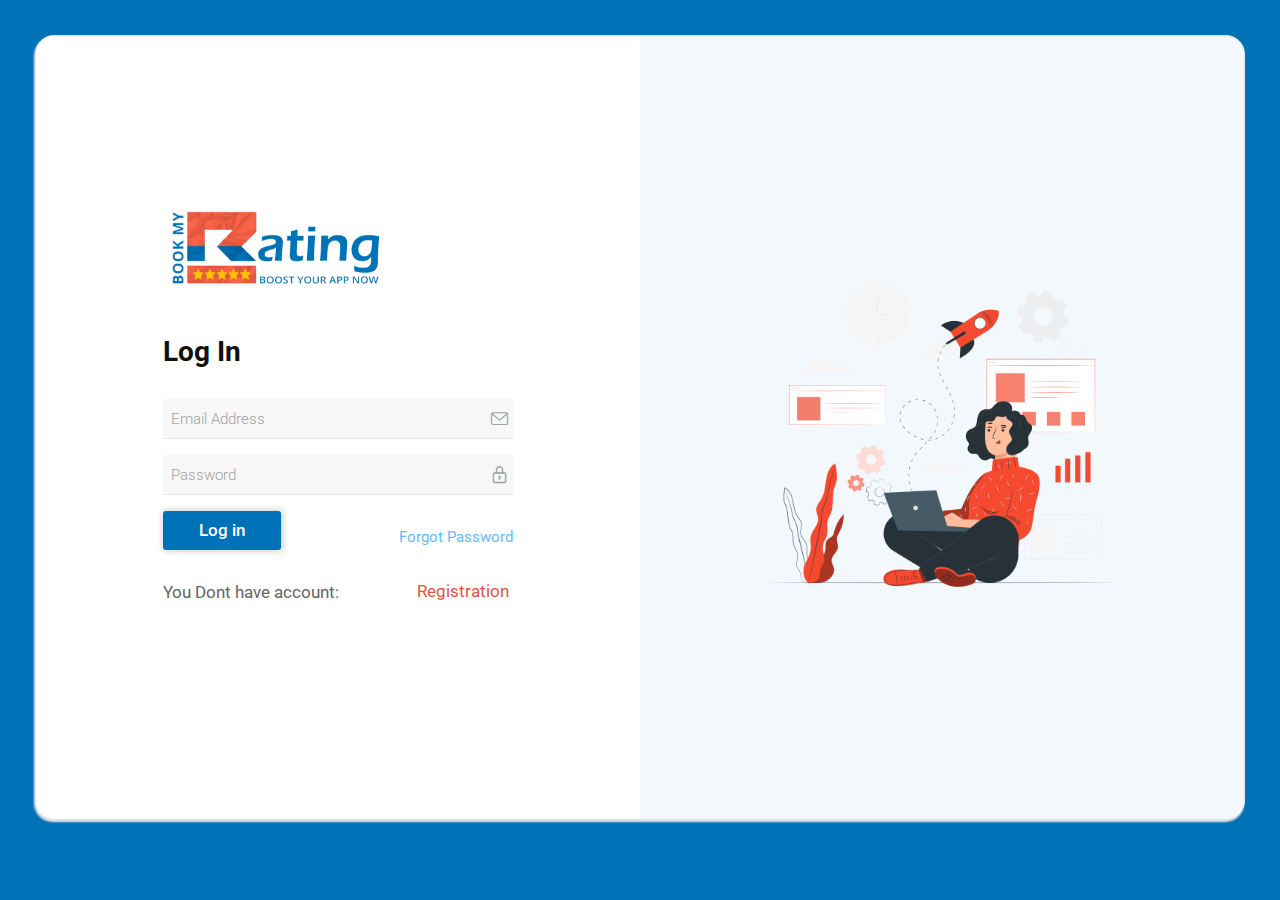
<file: registration/login.html>
<!doctype html>
<html class="no-js" lang="">
 <head>
	<meta charset="utf-8">
	<meta http-equiv="x-ua-compatible" content="ie=edge">
	<title> Login :: Book My Rating</title>
	<meta name="description" content="">
	<meta name="viewport" content="width=device-width, initial-scale=1"> <link rel="shortcut icon" href="../images/favicon.png" /> 
	<link rel="stylesheet" href="css/bootstrap.min.css"> 
	<link rel="stylesheet" href="css/fontawesome-all.min.css"> 
	<link rel="stylesheet" href="css/vegas.min.css"> 
	<link rel="stylesheet" href="font/flaticon.css"> 
	<link href="https://fonts.googleapis.com/css?family=Roboto:300,400,500,700&amp;display=swap" rel="stylesheet">
	 
	<link rel="stylesheet" href="style.css">
</head>

<body>
	 
	<section class="reg-wrap sec_com">
		<div class="container-fluid">
			<div class="row border">
				<div class="col-md-6 col-12 fxt-bg-color">
					<div class="fxt-content">
						<div class="fxt-header">
							<a href="login.html" class="fxt-logo"><img src="../images/bmr-logo.png" alt="Logo"></a>
						</div>
						<div class="fxt-form">
							<div class="fxt-transformY-50 fxt-transition-delay-1">
								<h2>Log In</h2>
							</div>
							
							<form class="pt-10">
								<div class="form-group">
									<div class="fxt-transformY-50 fxt-transition-delay-4">
										<input type="email" class="form-control" name="email" placeholder="Email Address" required="required">
										<i class="flaticon-envelope"></i>
									</div>
								</div>
								<div class="form-group">
									<div class="fxt-transformY-50 fxt-transition-delay-5">
										<input type="password" class="form-control" name="password" placeholder="Password" required="required">
										<i class="flaticon-padlock"></i>
									</div>
								</div>
								<div class="form-group">
									<div class="fxt-transformY-50 fxt-transition-delay-6">
										<div class="fxt-content-between">
											<button type="submit" class="fxt-btn-fill">Log in</button>
											<a href="#" class="switcher-text2">Forgot Password</a>
										</div>
									</div>
								</div>
								<div class="form-group">
									<div class="fxt-transformY-50 fxt-transition-delay-6">
										<div class="fxt-content-between">
											<p>You Dont have account:</p>
											<a href="register.html" class="fxt-btn-fills mbs">Registration</a>
										</div>
									</div>
								</div>
							</form>
						</div>
						
					</div>
				</div>
				<div class="vegas-container col-md-4 col-12 fxt-bg-img" id="vegas-slide">
					<img src="img/1.png">
					</div>
				
			</div>
		</div>
	</section> 
	<script src="js/jquery-3.5.0.min.js"></script>
	<script src="js/popper.min.js"></script>
	<script src="js/bootstrap.min.js"></script>
	<script src="js/imagesloaded.pkgd.min.js"></script> 
	<script src="js/vegas.min.js"></script> 
	<script src="js/validator.min.js"></script> 
	<script src="js/main.js"></script>

</body>
 </html>
</file>
<file: registration/font/flaticon.css>
/*
  	Flaticon icon font: Flaticon
  	Creation date: 19/02/2020 17:37
  	*/

@font-face {
  font-family: "Flaticon";
  src: url("Flaticon.eot");
  src: url("Flaticond41d.eot?#iefix") format("embedded-opentype"),
       url("Flaticon.woff2") format("woff2"),
       url("Flaticon.woff") format("woff"),
       url("Flaticon.ttf") format("truetype"),
       url("Flaticon.svg#Flaticon") format("svg");
  font-weight: normal;
  font-style: normal;
}

@media screen and (-webkit-min-device-pixel-ratio:0) {
  @font-face {
    font-family: "Flaticon";
    src: url("Flaticon.svg#Flaticon") format("svg");
  }
}

[class^="flaticon-"]:before, [class*=" flaticon-"]:before,
[class^="flaticon-"]:after, [class*=" flaticon-"]:after {   
  font-family: Flaticon;
        font-size: 20px;
font-style: normal;
margin-left: 20px;
}

.flaticon-facebook-logo:before { content: "\f100"; }
.flaticon-twitter:before { content: "\f101"; }
.flaticon-icon-733613:before { content: "\f102"; }
.flaticon-linkedin:before { content: "\f103"; }
.flaticon-envelope:before { content: "\f104"; }
.flaticon-padlock:before { content: "\f105"; }
.flaticon-user:before { content: "\f106"; }
.flaticon-instagram:before { content: "\f107"; }
.flaticon-youtube:before { content: "\f108"; }
.flaticon-pinterest:before { content: "\f109"; }
.flaticon-behance:before { content: "\f10a"; }
.flaticon-add:before { content: "\f10b"; }
.flaticon-dribble:before { content: "\f10c"; }
.flaticon-next:before { content: "\f10d"; }
.flaticon-left-arrow:before { content: "\f10e"; }
.flaticon-search:before { content: "\f10f"; }
.flaticon-eye:before { content: "\f110"; }
</file>
<file: registration/style.css>
html {
  height: 100%;
}
body {
  font-size: 16px;
  font-family: 'Roboto', sans-serif;
  font-weight: 400;
  height: 100%;
  line-height: 1.7;
  vertical-align: baseline;
  -webkit-font-smoothing: antialiased;
  -moz-osx-font-smoothing: grayscale;
  text-rendering: optimizeLegibility;
  color: #646464;
  background-color: #0072b7;
 
}
p {
  margin: 0 0 20px 0;
  color: #646464;
}
h1,
h2,
h3,
h4,
h5,
h6 {
  font-weight: 400;
  font-family: 'Roboto', sans-serif;
  margin: 0 0 20px 0;
  color: #111;
}
h1,
h2 {
  line-height: 1.2;
}
h3,
h4,
h5,
h6 {
  line-height: 1.4;
}
h1 {
  font-size: 36px;
}
@media only screen and (max-width: 1199px) {
  h1 {
    font-size: 34px;
  }
}
@media only screen and (max-width: 991px) {
  h1 {
    font-size: 32px;
  }
}
@media only screen and (max-width: 767px) {
  h1 {
    font-size: 30px;
  }
}
h2 {
  font-size: 28px;
}
@media only screen and (max-width: 1199px) {
  h2 {
    font-size: 26px;
  }
}
@media only screen and (max-width: 991px) {
  h2 {
    font-size: 24px;
  }
}
@media only screen and (max-width: 767px) {
  h2 {
    font-size: 22px;
  }
}
h3 {
  font-size: 22px;
}
@media only screen and (max-width: 991px) {
  h3 {
    font-size: 20px;
  }
}
@media only screen and (max-width: 767px) {
  h3 {
    font-size: 18px;
  }
}
h4 {
  font-size: 20px;
}
@media only screen and (max-width: 991px) {
  h4 {
    font-size: 18px;
  }
}
@media only screen and (max-width: 767px) {
  h4 {
    font-size: 16px;
  }
}
h5 {
  font-size: 18px;
}
@media only screen and (max-width: 991px) {
  h5 {
    font-size: 16px;
  }
}
/*=======================================================================
2. Template Default Style
=========================================================================*/
a {
  text-decoration: none;
}
a:active,
a:hover,
a:focus {
  text-decoration: none;
}
a:active,
a:hover,
a:focus {
  outline: 0 none;
}
img {
  max-width: 100%;
  height: auto;
}
ul {
  list-style: outside none none;
  margin: 0;
  padding: 0;
}
.fxt-content-between {
  display: -webkit-box;
  display: -ms-flexbox;
  display: flex;
  -webkit-box-align: center;
  -ms-flex-align: center;
  align-items: center;
  -webkit-box-pack: justify;
  -ms-flex-pack: justify;
  justify-content: space-between;
  -ms-flex-wrap: wrap;
  flex-wrap: wrap;
}
@media only screen and (max-width: 767px) {
  .fxt-none-767 {
    display: none !important;
  }
}
@media only screen and (max-width: 991px) {
  .fxt-none-991 {
    display: none !important;
  }
}
/*========================================================================
3. Template Animation
=========================================================================*/
.reg-wrap {
  position: relative;
  z-index: 1;
  width: 100%;
  opacity: 0;
  padding: 35px;
  overflow: hidden;
  -webkit-transition: all 0.3s ease-in-out;
  -o-transition: all 0.3s ease-in-out;
  transition: all 0.3s ease-in-out;

}
.row.border{
  border-radius: 19px;
    overflow: hidden;
    outline: none;
    border: none;
    box-shadow: -1px 2px 2px #e7e7e7;
    background: #f3f8fd;
}
.reg-wrap .fxt-transformY-50 {
  opacity: 0;
  -webkit-transform: translateY(50px);
  -ms-transform: translateY(50px);
  transform: translateY(50px);
}
.loaded.reg-wrap {
  opacity: 1;
}
.loaded.reg-wrap .fxt-transformY-50 {
  -webkit-transform: translateY(0);
  -ms-transform: translateY(0);
  transform: translateY(0);
  opacity: 1;
  -webkit-transition: all 1s ease-in-out;
  -o-transition: all 1s ease-in-out;
  transition: all 1s ease-in-out;
}
.loaded.reg-wrap .fxt-transition-delay-1 {
  -webkit-transition-delay: 0.1s;
  -o-transition-delay: 0.1s;
  transition-delay: 0.1s;
}
.loaded.reg-wrap .fxt-transition-delay-2 {
  -webkit-transition-delay: 0.2s;
  -o-transition-delay: 0.2s;
  transition-delay: 0.2s;
}
.loaded.reg-wrap .fxt-transition-delay-3 {
  -webkit-transition-delay: 0.3s;
  -o-transition-delay: 0.3s;
  transition-delay: 0.3s;
}
.loaded.reg-wrap .fxt-transition-delay-4 {
  -webkit-transition-delay: 0.4s;
  -o-transition-delay: 0.4s;
  transition-delay: 0.4s;
}
.loaded.reg-wrap .fxt-transition-delay-5 {
  -webkit-transition-delay: 0.5s;
  -o-transition-delay: 0.5s;
  transition-delay: 0.5s;
}
.loaded.reg-wrap .fxt-transition-delay-6 {
  -webkit-transition-delay: 0.6s;
  -o-transition-delay: 0.6s;
  transition-delay: 0.6s;
}
.loaded.reg-wrap .fxt-transition-delay-7 {
  -webkit-transition-delay: 0.7s;
  -o-transition-delay: 0.7s;
  transition-delay: 0.7s;
}
.loaded.reg-wrap .fxt-transition-delay-8 {
  -webkit-transition-delay: 0.8s;
  -o-transition-delay: 0.8s;
  transition-delay: 0.8s;
}
.loaded.reg-wrap .fxt-transition-delay-9 {
  -webkit-transition-delay: 0.9s;
  -o-transition-delay: 0.9s;
  transition-delay: 0.9s;
}
.loaded.reg-wrap .fxt-transition-delay-10 {
  -webkit-transition-delay: 1s;
  -o-transition-delay: 1s;
  transition-delay: 1s;
}
.loaded.reg-wrap .fxt-transition-delay-11 {
  -webkit-transition-delay: 1.1s;
  -o-transition-delay: 1.1s;
  transition-delay: 1.1s;
}
.loaded.reg-wrap .fxt-transition-delay-12 {
  -webkit-transition-delay: 1.2s;
  -o-transition-delay: 1.2s;
  transition-delay: 1.2s;
}
.loaded.reg-wrap .fxt-transition-delay-13 {
  -webkit-transition-delay: 1.3s;
  -o-transition-delay: 1.3s;
  transition-delay: 1.3s;
}
.loaded.reg-wrap .fxt-transition-delay-14 {
  -webkit-transition-delay: 1.4s;
  -o-transition-delay: 1.4s;
  transition-delay: 1.4s;
}
.loaded.reg-wrap .fxt-transition-delay-15 {
  -webkit-transition-delay: 1.5s;
  -o-transition-delay: 1.5s;
  transition-delay: 1.5s;
}
.loaded.reg-wrap .fxt-transition-delay-16 {
  -webkit-transition-delay: 1.6s;
  -o-transition-delay: 1.6s;
  transition-delay: 1.6s;
}
.loaded.reg-wrap .fxt-transition-delay-17 {
  -webkit-transition-delay: 1.7s;
  -o-transition-delay: 1.7s;
  transition-delay: 1.7s;
}
.loaded.reg-wrap .fxt-transition-delay-18 {
  -webkit-transition-delay: 1.8s;
  -o-transition-delay: 1.8s;
  transition-delay: 1.8s;
}
.loaded.reg-wrap .fxt-transition-delay-19 {
  -webkit-transition-delay: 1.9s;
  -o-transition-delay: 1.9s;
  transition-delay: 1.9s;
}
.loaded.reg-wrap .fxt-transition-delay-20 {
  -webkit-transition-delay: 2s;
  -o-transition-delay: 2s;
  transition-delay: 2s;
}
/*========================================================================
4. Demo Layout One
=========================================================================*/
.fxt-template-layout1 .fxt-bg-color {
  background-color: #ffffff;
  min-height: 100vh;
  width: 100%;
  background-repeat: no-repeat;
  background-position: center center;
  background-size: cover;
  display: -webkit-box;
  display: -ms-flexbox;
  display: flex;
  -webkit-box-align: center;
  -ms-flex-align: center;
  align-items: center;
  -webkit-box-pack: center;
  -ms-flex-pack: center;
  justify-content: center;
  padding: 50px 30px 42px;
}
.fxt-template-layout1 .fxt-bg-img {
  min-height: 100vh;
  width: 100%;
  background-repeat: no-repeat;
  background-position: center center;
  background-size: cover;
  display: -webkit-box;
  display: -ms-flexbox;
  display: flex;
  -webkit-box-align: center;
  -ms-flex-align: center;
  align-items: center;
  -webkit-box-pack: center;
  -ms-flex-pack: center;
  justify-content: center;
}
.fxt-template-layout1 .fxt-content {
  max-width: 450px;
  width: 100%;
}
.fxt-template-layout1 .fxt-header {
  display: -webkit-box;
  display: -ms-flexbox;
  display: flex;
  -ms-flex-wrap: wrap;
  flex-wrap: wrap;
  -webkit-box-align: center;
  -ms-flex-align: center;
  align-items: center;
  -webkit-box-pack: justify;
  -ms-flex-pack: justify;
  justify-content: space-between;
  margin-bottom: 130px;
}
@media only screen and (max-width: 767px) {
  .fxt-template-layout1 .fxt-header {
    margin-bottom: 100px;
  }
}
@media only screen and (max-width: 575px) {
  .fxt-template-layout1 .fxt-header {
    margin-bottom: 70px;
  }
}
@media only screen and (max-width: 479px) {
  .fxt-template-layout1 .fxt-header {
    margin-bottom: 50px;
  }
}
@media only screen and (max-width: 320px) {
  .fxt-template-layout1 .fxt-header {
    display: block;
  }
}
.fxt-template-layout1 .fxt-header .fxt-logo {
  display: block;
  margin-bottom: 30px;
  max-width: 40vw;
  margin-right: 30px;
}
.fxt-template-layout1 .fxt-header .fxt-page-switcher {
  display: -webkit-box;
  display: -ms-flexbox;
  display: flex;
  -webkit-box-align: center;
  -ms-flex-align: center;
  align-items: center;
  margin-bottom: 15px;
}
.fxt-template-layout1 .fxt-header .fxt-page-switcher .switcher-text1 {
  color: #111111;
  font-size: 18px;
  margin-right: 15px;
  padding-right: 15px;
  margin-bottom: 10px;
  border-right: 1px solid #9f9f9f;
  line-height: 1;
  -webkit-transition: all 0.3s ease-in-out;
  -o-transition: all 0.3s ease-in-out;
  transition: all 0.3s ease-in-out;
}
@media only screen and (max-width: 479px) {
  .fxt-template-layout1 .fxt-header .fxt-page-switcher .switcher-text1 {
    font-size: 16px;
  }
}
.fxt-template-layout1 .fxt-header .fxt-page-switcher .switcher-text1:last-child {
  margin-right: 0;
  padding-right: 0;
  border-right: 0;
}
.fxt-template-layout1 .fxt-header .fxt-page-switcher .switcher-text1:hover {
  color: #000000;
}
.fxt-template-layout1 .fxt-header .fxt-page-switcher .switcher-text1.active {
  color: #ff0000;
}
.fxt-template-layout1 .fxt-form {
  margin-bottom: 40px;
}
.fxt-template-layout1 .fxt-form h2 {
  font-weight: 700;
  margin-bottom: 5px;
}
.fxt-template-layout1 .fxt-form p {
  margin-bottom: 30px;
  font-size: 17px;
}
.fxt-template-layout1 .fxt-form .form-group {
  position: relative;
  z-index: 1;
}
.fxt-template-layout1 .fxt-form .form-group i {
  position: absolute;
  z-index: 1;
  right: 5px;
  top: 50%;
  -webkit-transform: translateY(-50%);
  -ms-transform: translateY(-50%);
  transform: translateY(-50%);
}
.fxt-template-layout1 .fxt-form .form-group [class^="flaticon-"]:before,
.fxt-template-layout1 .fxt-form .form-group [class*=" flaticon-"]:before,
.fxt-template-layout1 .fxt-form .form-group [class^="flaticon-"]:after,
.fxt-template-layout1 .fxt-form .form-group [class*=" flaticon-"]:after {
  margin-left: 0;
  font-size: 17px;
  color: #a1a1a1;
}
.fxt-template-layout1 .fxt-form .form-control {
  min-height: 40px;
  -webkit-box-shadow: none;
  box-shadow: none;
  border: 0;
  border-bottom: 1px solid #e7e7e7;
  padding: 10px 30px 10px 0;
  color: #111111;
}
.fxt-template-layout1 .fxt-form input::-webkit-input-placeholder {
  color: #a1a1a1;
  font-size: 15px;
  font-weight: 300;
}
.fxt-template-layout1 .fxt-form input::-moz-placeholder {
  color: #a1a1a1;
  font-size: 15px;
  font-weight: 300;
}
.fxt-template-layout1 .fxt-form input:-moz-placeholder {
  color: #a1a1a1;
  font-size: 15px;
  font-weight: 300;
}
.fxt-template-layout1 .fxt-form input:-ms-input-placeholder {
  color: #a1a1a1;
  font-size: 15px;
  font-weight: 300;
}
.fxt-template-layout1 .fxt-btn-fill {
  margin-right: 30px;
  margin-top: 15px;
  font-family: 'Roboto', sans-serif;
  cursor: pointer;
  display: inline-block;
  font-size: 17px;
  font-weight: 500;
  -webkit-box-shadow: none;
  box-shadow: none;
  outline: none;
  border: 0;
  color: #fff;
  border-radius: 3px;
  background-color: #ff0000;
  padding: 10px 36px;
  margin-bottom: 10px;
  -webkit-transition: all 0.3s ease-in-out;
  -o-transition: all 0.3s ease-in-out;
  transition: all 0.3s ease-in-out;
}
.fxt-template-layout1 .fxt-btn-fill:hover {
  background-color: #da0000;
  border-color: #da0000;
}
.fxt-template-layout1 .fxt-btn-fill:focus {
  outline: none;
}
.fxt-template-layout1 .switcher-text2 {
  color: #9f9f9f;
  font-size: 15px;
  margin-top: 5px;
  display: block;
  -webkit-transition: all 0.3s ease-in-out;
  -o-transition: all 0.3s ease-in-out;
  transition: all 0.3s ease-in-out;
}
.fxt-template-layout1 .switcher-text2:hover {
  color: #666;
}
.fxt-template-layout1 .switcher-text2.active {
  color: #666;
}
.fxt-template-layout1 ul.fxt-socials li {
  display: inline-block;
  margin-right: 4px;
  margin-bottom: 8px;
}
@media only screen and (max-width: 575px) {
  .fxt-template-layout1 ul.fxt-socials li {
    margin-right: 2px;
  }
}
.fxt-template-layout1 ul.fxt-socials li:last-child {
  margin-right: 0;
}
.fxt-template-layout1 ul.fxt-socials li a {
  display: -webkit-box;
  display: -ms-flexbox;
  display: flex;
  -webkit-box-align: center;
  -ms-flex-align: center;
  align-items: center;
  -webkit-box-pack: center;
  -ms-flex-pack: center;
  justify-content: center;
  font-size: 14px;
  height: 40px;
  width: 40px;
  color: #ffffff;
  border-radius: 50%;
  border: 1px solid;
  -webkit-transition: all 0.3s ease-in-out;
  -o-transition: all 0.3s ease-in-out;
  transition: all 0.3s ease-in-out;
}
.fxt-template-layout1 ul.fxt-socials li.fxt-facebook a {
  background-color: #3b5998;
  border-color: #3b5998;
}
.fxt-template-layout1 ul.fxt-socials li.fxt-facebook a:hover {
  background-color: transparent;
  color: #3b5998;
}
.fxt-template-layout1 ul.fxt-socials li.fxt-twitter a {
  background-color: #00acee;
  border-color: #00acee;
}
.fxt-template-layout1 ul.fxt-socials li.fxt-twitter a:hover {
  background-color: transparent;
  color: #00acee;
}
.fxt-template-layout1 ul.fxt-socials li.fxt-google a {
  background-color: #CC3333;
  border-color: #CC3333;
}
.fxt-template-layout1 ul.fxt-socials li.fxt-google a:hover {
  background-color: transparent;
  color: #CC3333;
}
.fxt-template-layout1 ul.fxt-socials li.fxt-instagram a {
  background-color: #3f729b;
  border-color: #3f729b;
}
.fxt-template-layout1 ul.fxt-socials li.fxt-instagram a:hover {
  background-color: transparent;
  color: #3f729b;
}
.fxt-template-layout1 ul.fxt-socials li.fxt-linkedin a {
  background-color: #0077B5;
  border-color: #0077B5;
}
.fxt-template-layout1 ul.fxt-socials li.fxt-linkedin a:hover {
  background-color: transparent;
  color: #0077B5;
}
.fxt-template-layout1 ul.fxt-socials li.fxt-youtube a {
  background-color: #c4302b;
  border-color: #c4302b;
}
.fxt-template-layout1 ul.fxt-socials li.fxt-youtube a:hover {
  background-color: transparent;
  color: #c4302b;
}
.fxt-template-layout1 ul.fxt-socials li.fxt-pinterest a {
  background-color: #bd081c;
  border-color: #bd081c;
}
.fxt-template-layout1 ul.fxt-socials li.fxt-pinterest a:hover {
  background-color: transparent;
  color: #bd081c;
}
.fxt-template-layout1 .fxt-footer {
  text-align: center;
}
/*========================================================================
5. Demo Layout Two
=========================================================================*/
.fxt-template-layout2 {
  min-height: 100vh;
  display: -webkit-box;
  display: -ms-flexbox;
  display: flex;
  -webkit-box-align: center;
  -ms-flex-align: center;
  align-items: center;
  -webkit-box-pack: justify;
  -ms-flex-pack: justify;
  justify-content: space-between;
}
@media only screen and (max-width: 991px) {
  .fxt-template-layout2 {
    padding: 15px;
  }
}
.fxt-template-layout2 .fxt-checkbox-area {
  display: -webkit-box;
  display: -ms-flexbox;
  display: flex;
  -webkit-box-align: center;
  -ms-flex-align: center;
  align-items: center;
  -webkit-box-pack: justify;
  -ms-flex-pack: justify;
  justify-content: space-between;
  margin-bottom: 40px;
  -ms-flex-wrap: wrap;
  flex-wrap: wrap;
}
.fxt-template-layout2 .fxt-bg-color {
  background-color: #ffffff;
  width: 100%;
  background-repeat: no-repeat;
  background-position: center center;
  background-size: cover;
  display: -webkit-box;
  display: -ms-flexbox;
  display: flex;
  padding: 0;
}
.fxt-template-layout2 .fxt-bg-img {
  width: 100%;
  background-repeat: no-repeat;
  background-position: center center;
  background-size: cover;
  margin: 0;
  padding: 0;
}
.fxt-template-layout2 .fxt-content {
  padding: 100px 65px 70px 80px;
  width: 100%;
  -webkit-box-shadow: 3px 0 79px 0 rgba(0, 0, 0, 0.08);
  box-shadow: 3px 0 79px 0 rgba(0, 0, 0, 0.08);
}
@media only screen and (max-width: 1199px) {
  .fxt-template-layout2 .fxt-content {
    padding: 100px 35px 70px 50px;
  }
}
@media only screen and (max-width: 991px) {
  .fxt-template-layout2 .fxt-content {
    padding: 100px 70px 70px 70px;
  }
}
@media only screen and (max-width: 767px) {
  .fxt-template-layout2 .fxt-content {
    padding: 80px 50px 50px 50px;
  }
}
@media only screen and (max-width: 575px) {
  .fxt-template-layout2 .fxt-content {
    padding: 60px 30px 30px 30px;
  }
}
@media only screen and (max-width: 479px) {
  .fxt-template-layout2 .fxt-content {
    padding: 50px 20px 20px 20px;
  }
}
.fxt-template-layout2 .fxt-header {
  text-align: center;
}
.fxt-template-layout2 .fxt-logo {
  display: block;
  margin-bottom: 50px;
  margin-left: auto;
  margin-right: auto;
  max-width: 40vw;
}
.fxt-template-layout2 .fxt-form .form-group {
  position: relative;
  z-index: 1;
}
.fxt-template-layout2 .fxt-form .form-control {
  min-height: 50px;
  -webkit-box-shadow: none;
  box-shadow: none;
  border: 1px solid #e7e7e7;
  padding: 10px 15px;
  color: #111111;
}
.fxt-template-layout2 .fxt-form input::-webkit-input-placeholder {
  color: #a1a1a1;
  font-size: 15px;
  font-weight: 300;
}
.fxt-template-layout2 .fxt-form input::-moz-placeholder {
  color: #a1a1a1;
  font-size: 15px;
  font-weight: 300;
}
.fxt-template-layout2 .fxt-form input:-moz-placeholder {
  color: #a1a1a1;
  font-size: 15px;
  font-weight: 300;
}
.fxt-template-layout2 .fxt-form input:-ms-input-placeholder {
  color: #a1a1a1;
  font-size: 15px;
  font-weight: 300;
}
.fxt-template-layout2 .fxt-btn-fill {
  font-family: 'Roboto', sans-serif;
  cursor: pointer;
  display: inline-block;
  font-size: 17px;
  font-weight: 500;
  -webkit-box-shadow: none;
  box-shadow: none;
  outline: none;
  border: 0;
  color: #fff;
  border-radius: 3px;
  background-color: #ff0000;
  padding: 10px 36px;
  margin-bottom: 10px;
  width: 100%;
  -webkit-transition: all 0.3s ease-in-out;
  -o-transition: all 0.3s ease-in-out;
  transition: all 0.3s ease-in-out;
}
.fxt-template-layout2 .fxt-btn-fill:hover {
  background-color: #da0000;
  border-color: #da0000;
}
.fxt-template-layout2 .fxt-btn-fill:focus {
  outline: none;
}
.fxt-template-layout2 .switcher-text {
  color: #63bbff;
  font-size: 15px;
  margin-bottom: 5px;
  display: block;
  -webkit-transition: all 0.3s ease-in-out;
  -o-transition: all 0.3s ease-in-out;
  transition: all 0.3s ease-in-out;
}
.fxt-template-layout2 .switcher-text:hover {
  color: #000000;
}
.fxt-template-layout2 .switcher-text2 {
  color: #63bbff;
  font-size: 15px;
  display: inline-block;
  -webkit-transition: all 0.3s ease-in-out;
  -o-transition: all 0.3s ease-in-out;
  transition: all 0.3s ease-in-out;
}
.fxt-template-layout2 .switcher-text2.inline-text {
  margin-left: 3px;
}
.fxt-template-layout2 .switcher-text2:hover {
  color: #000000;
}
.fxt-template-layout2 .fxt-style-line {
  overflow: hidden;
  text-align: center;
}
.fxt-template-layout2 .fxt-style-line h2 {
  text-align: center;
  font-weight: 300;
  margin-bottom: 30px;
  font-size: 20px;
  color: #a4a4a4;
  display: inline-block;
  position: relative;
  padding: 0 25px;
  z-index: 1;
}
.fxt-template-layout2 .fxt-style-line h2:before {
  display: inline-block;
  content: "";
  height: 1px;
  width: 100%;
  background-color: #ebebeb;
  left: 100%;
  top: 50%;
  -webkit-transform: translateY(-50%);
  -ms-transform: translateY(-50%);
  transform: translateY(-50%);
  position: absolute;
  z-index: 1;
}
.fxt-template-layout2 .fxt-style-line h2:after {
  display: inline-block;
  content: "";
  height: 1px;
  width: 100%;
  background-color: #ebebeb;
  right: 100%;
  top: 50%;
  -webkit-transform: translateY(-50%);
  -ms-transform: translateY(-50%);
  transform: translateY(-50%);
  position: absolute;
  z-index: 1;
}
.fxt-template-layout2 ul.fxt-socials {
  display: -ms-flexbox;
  display: -webkit-box;
  display: flex;
  -ms-flex-wrap: wrap;
  flex-wrap: wrap;
  -webkit-box-pack: center;
  -ms-flex-pack: center;
  justify-content: center;
  margin-right: -5px;
  margin-left: -5px;
  margin-bottom: 20px;
}
.fxt-template-layout2 ul.fxt-socials li {
  max-width: 100%;
  -webkit-box-flex: 0;
  -ms-flex: 0 0 33.33333%;
  flex: 0 0 33.33333%;
  padding-left: 5px;
  padding-right: 5px;
  margin-bottom: 10px;
}
@media only screen and (max-width: 575px) {
  .fxt-template-layout2 ul.fxt-socials li {
    -webkit-box-flex: 0;
    -ms-flex: 0 0 50%;
    flex: 0 0 50%;
  }
}
@media only screen and (max-width: 350px) {
  .fxt-template-layout2 ul.fxt-socials li {
    -webkit-box-flex: 0;
    -ms-flex: 0 0 100%;
    flex: 0 0 100%;
  }
}
.fxt-template-layout2 ul.fxt-socials li a {
  border-radius: 2px;
  display: -webkit-box;
  display: -ms-flexbox;
  display: flex;
  -webkit-box-align: center;
  -ms-flex-align: center;
  align-items: center;
  -webkit-box-pack: flex-start;
  -ms-flex-pack: flex-start;
  justify-content: flex-start;
  font-size: 14px;
  height: 45px;
  color: #ffffff;
  -webkit-transition: all 0.3s ease-in-out;
  -o-transition: all 0.3s ease-in-out;
  transition: all 0.3s ease-in-out;
}
.fxt-template-layout2 ul.fxt-socials li a i {
  border-radius: 2px 0 0 2px;
  display: -webkit-box;
  display: -ms-flexbox;
  display: flex;
  -webkit-box-align: center;
  -ms-flex-align: center;
  align-items: center;
  -webkit-box-pack: center;
  -ms-flex-pack: center;
  justify-content: center;
  width: 45px;
  height: 45px;
}
.fxt-template-layout2 ul.fxt-socials li a span {
  height: 100%;
  width: 100%;
  display: -webkit-box;
  display: -ms-flexbox;
  display: flex;
  -webkit-box-align: center;
  -ms-flex-align: center;
  align-items: center;
  -webkit-box-pack: center;
  -ms-flex-pack: center;
  justify-content: center;
  -webkit-box-flex: 1;
  -ms-flex: 1;
  flex: 1;
}
.fxt-template-layout2 ul.fxt-socials li.fxt-facebook a {
  background-color: #3b5998;
}
.fxt-template-layout2 ul.fxt-socials li.fxt-facebook a i {
  background-color: #4867aa;
}
.fxt-template-layout2 ul.fxt-socials li.fxt-facebook a:hover {
  background-color: #5676bb;
}
.fxt-template-layout2 ul.fxt-socials li.fxt-twitter a {
  background-color: #00acee;
}
.fxt-template-layout2 ul.fxt-socials li.fxt-twitter a i {
  background-color: #33ccff;
}
.fxt-template-layout2 ul.fxt-socials li.fxt-twitter a:hover {
  background-color: #3dc5f3;
}
.fxt-template-layout2 ul.fxt-socials li.fxt-google a {
  background-color: #CC3333;
}
.fxt-template-layout2 ul.fxt-socials li.fxt-google a i {
  background-color: #db4437;
}
.fxt-template-layout2 ul.fxt-socials li.fxt-google a:hover {
  background-color: #e75042;
}
.fxt-template-layout2 .checkbox {
  padding-left: 5px;
  margin-right: 30px;
  margin-bottom: 5px;
}
.fxt-template-layout2 .checkbox label {
  padding-left: 20px;
  color: #a4a4a4;
  margin-bottom: 0;
  font-size: 15px;
  position: relative;
}
.fxt-template-layout2 .checkbox label:before {
  content: "";
  position: absolute;
  width: 16px;
  height: 16px;
  top: 4px;
  left: 0;
  margin-left: -5px;
  border: 1px solid;
  border-color: #dcdcdc;
  border-radius: 3px;
  background-color: #fff;
  -webkit-transition: border 0.15s ease-in-out, color 0.15s ease-in-out;
  -o-transition: border 0.15s ease-in-out, color 0.15s ease-in-out;
  transition: border 0.15s ease-in-out, color 0.15s ease-in-out;
}
.fxt-template-layout2 .checkbox label:after {
  position: absolute;
  margin-left: -20px;
  padding-left: 3px;
  font-size: 10px;
  color: #555555;
}
.fxt-template-layout2 .checkbox input[type="checkbox"] {
  display: none;
}
.fxt-template-layout2 .checkbox input[type="checkbox"]:checked + label::after {
  font-family: 'Font Awesome 5 Free';
  content: "\f00c";
  font-weight: 900;
  color: #ffffff;
  left: 15px;
  top: 4px;
}
.fxt-template-layout2 .checkbox input[type="checkbox"]:checked + label::before {
  background-color: #ff0000;
  border-color: #ff0000;
}
.fxt-template-layout2 .fxt-footer {
  text-align: center;
}
/*========================================================================
6. Demo Layout Three
=========================================================================*/
.fxt-template-layout3 {
  min-height: 100vh;
  display: -webkit-box;
  display: -ms-flexbox;
  display: flex;
  -webkit-box-align: center;
  -ms-flex-align: center;
  align-items: center;
  -webkit-box-pack: justify;
  -ms-flex-pack: justify;
  justify-content: space-between;
  width: 100%;
  background-repeat: no-repeat;
  background-position: center center;
  background-size: cover;
  position: relative;
  z-index: 1;
  padding: 15px;
}
.fxt-template-layout3:before {
  content: "";
  height: 100%;
  width: 100%;
  background-color: rgba(4, 4, 14, 0.4);
  left: 0;
  top: 0;
  position: absolute;
  z-index: 0;
}
.fxt-template-layout3 .fxt-checkbox-area {
  display: -webkit-box;
  display: -ms-flexbox;
  display: flex;
  -webkit-box-align: center;
  -ms-flex-align: center;
  align-items: center;
  -webkit-box-pack: justify;
  -ms-flex-pack: justify;
  justify-content: space-between;
  margin-bottom: 40px;
  -ms-flex-wrap: wrap;
  flex-wrap: wrap;
}
.fxt-template-layout3 .fxt-bg-color {
  width: 100%;
  background-repeat: no-repeat;
  background-position: center center;
  background-size: cover;
  display: -webkit-box;
  display: -ms-flexbox;
  display: flex;
  padding: 0;
}
.fxt-template-layout3 .fxt-bg-img {
  width: 100%;
  background-repeat: no-repeat;
  background-position: center center;
  background-size: cover;
  margin: 0;
  padding: 0;
}
.fxt-template-layout3 .fxt-content {
  padding: 65px 90px 45px;
  width: 100%;
  background-color: #fff;
}
@media only screen and (max-width: 1199px) {
  .fxt-template-layout3 .fxt-content {
    padding: 65px 70px 45px;
  }
}
@media only screen and (max-width: 575px) {
  .fxt-template-layout3 .fxt-content {
    padding: 50px 30px 30px;
  }
}
.fxt-template-layout3 .fxt-header {
  padding: 30px 30px 30px 0;
}
.fxt-template-layout3 .fxt-header .fxt-logo {
  display: block;
  margin-bottom: 50px;
  max-width: 40vw;
}
.fxt-template-layout3 .fxt-header h1 {
  color: #fff;
  font-size: 36px;
  font-weight: 500;
  margin-bottom: 10px;
}
.fxt-template-layout3 .fxt-header p {
  color: #fff;
}
.fxt-template-layout3 .fxt-form h2 {
  text-align: center;
  font-size: 40px;
  font-weight: 700;
  margin-bottom: 5px;
}
.fxt-template-layout3 .fxt-form p {
  font-size: 18px;
  color: #111111;
  text-align: center;
}
.fxt-template-layout3 .fxt-form form {
  margin-top: 40px;
}
.fxt-template-layout3 .fxt-form form .input-label {
  color: #979696;
}
.fxt-template-layout3 .fxt-form .form-group {
  position: relative;
  z-index: 1;
}
.fxt-template-layout3 .fxt-form .form-group .field-icon {
  position: absolute;
  z-index: 1;
  right: 24px;
  bottom: 18px;
  padding: 0 5px;
  color: #c5c5c5;
  font-size: 14px;
}
.fxt-template-layout3 .fxt-form .form-group .field-icon:before {
  padding: 17px 10px;
}
.fxt-template-layout3 .fxt-form .form-control {
  min-height: 50px;
  -webkit-box-shadow: none;
  box-shadow: none;
  border: 1px solid #e7e7e7;
  padding: 10px 15px;
  color: #111111;
}
.fxt-template-layout3 .fxt-form input::-webkit-input-placeholder {
  color: #a1a1a1;
  font-size: 15px;
  font-weight: 300;
}
.fxt-template-layout3 .fxt-form input::-moz-placeholder {
  color: #a1a1a1;
  font-size: 15px;
  font-weight: 300;
}
.fxt-template-layout3 .fxt-form input:-moz-placeholder {
  color: #a1a1a1;
  font-size: 15px;
  font-weight: 300;
}
.fxt-template-layout3 .fxt-form input:-ms-input-placeholder {
  color: #a1a1a1;
  font-size: 15px;
  font-weight: 300;
}
.fxt-template-layout3 .fxt-btn-fill {
  font-family: 'Roboto', sans-serif;
  cursor: pointer;
  display: inline-block;
  font-size: 17px;
  font-weight: 500;
  -webkit-box-shadow: none;
  box-shadow: none;
  outline: none;
  border: 0;
  color: #fff;
  border-radius: 3px;
  background-color: #5a8dee;
  padding: 10px 36px;
  margin-bottom: 10px;
  width: 100%;
  -webkit-transition: all 0.3s ease-in-out;
  -o-transition: all 0.3s ease-in-out;
  transition: all 0.3s ease-in-out;
}
.fxt-template-layout3 .fxt-btn-fill:hover {
  background-color: #4b7cda;
  border-color: #4b7cda;
}
.fxt-template-layout3 .fxt-btn-fill:focus {
  outline: none;
}
.fxt-template-layout3 .switcher-text {
  color: #63bbff;
  font-size: 15px;
  margin-bottom: 5px;
  display: block;
  -webkit-transition: all 0.3s ease-in-out;
  -o-transition: all 0.3s ease-in-out;
  transition: all 0.3s ease-in-out;
}
.fxt-template-layout3 .switcher-text:hover {
  color: #000000;
}
.fxt-template-layout3 .switcher-text2 {
  color: #63bbff;
  font-size: 15px;
  display: inline-block;
  -webkit-transition: all 0.3s ease-in-out;
  -o-transition: all 0.3s ease-in-out;
  transition: all 0.3s ease-in-out;
}
.fxt-template-layout3 .switcher-text2.inline-text {
  margin-left: 3px;
}
.fxt-template-layout3 .switcher-text2:hover {
  color: #000000;
}
.fxt-template-layout3 .fxt-style-line {
  overflow: hidden;
  text-align: center;
}
.fxt-template-layout3 .fxt-style-line h3 {
  text-align: center;
  font-weight: 300;
  margin-bottom: 30px;
  font-size: 20px;
  color: #a4a4a4;
  display: inline-block;
  position: relative;
  padding: 0 25px;
  z-index: 1;
}
.fxt-template-layout3 .fxt-style-line h3:before {
  display: inline-block;
  content: "";
  height: 1px;
  width: 100%;
  background-color: #ebebeb;
  left: 100%;
  top: 50%;
  -webkit-transform: translateY(-50%);
  -ms-transform: translateY(-50%);
  transform: translateY(-50%);
  position: absolute;
  z-index: 1;
}
.fxt-template-layout3 .fxt-style-line h3:after {
  display: inline-block;
  content: "";
  height: 1px;
  width: 100%;
  background-color: #ebebeb;
  right: 100%;
  top: 50%;
  -webkit-transform: translateY(-50%);
  -ms-transform: translateY(-50%);
  transform: translateY(-50%);
  position: absolute;
  z-index: 1;
}
.fxt-template-layout3 ul.fxt-socials {
  display: -ms-flexbox;
  display: -webkit-box;
  display: flex;
  -ms-flex-wrap: wrap;
  flex-wrap: wrap;
  -webkit-box-pack: center;
  -ms-flex-pack: center;
  justify-content: center;
  margin-right: -5px;
  margin-left: -5px;
  margin-bottom: 20px;
}
.fxt-template-layout3 ul.fxt-socials li {
  display: inline-block;
  -webkit-box-flex: 0;
  -ms-flex: 0 0 25%;
  flex: 0 0 25%;
  max-width: 25%;
  padding-left: 5px;
  padding-right: 5px;
  margin-bottom: 10px;
}
@media only screen and (max-width: 767px) {
  .fxt-template-layout3 ul.fxt-socials li {
    -webkit-box-flex: 0;
    -ms-flex: 0 0 50%;
    flex: 0 0 50%;
    max-width: 50%;
  }
}
.fxt-template-layout3 ul.fxt-socials li a {
  border-radius: 2px;
  display: -webkit-box;
  display: -ms-flexbox;
  display: flex;
  -webkit-box-align: center;
  -ms-flex-align: center;
  align-items: center;
  -webkit-box-pack: center;
  -ms-flex-pack: center;
  justify-content: center;
  font-size: 14px;
  height: 45px;
  width: 100%;
  color: #ffffff;
  position: relative;
  z-index: 1;
  -webkit-transition: all 0.3s ease-in-out;
  -o-transition: all 0.3s ease-in-out;
  transition: all 0.3s ease-in-out;
}
.fxt-template-layout3 ul.fxt-socials li a:before {
  content: "";
  width: 0;
  right: 0;
  left: inherit;
  height: 100%;
  position: absolute;
  z-index: -1;
  top: 0;
  -webkit-transition: all 0.3s ease-in-out;
  -o-transition: all 0.3s ease-in-out;
  transition: all 0.3s ease-in-out;
}
.fxt-template-layout3 ul.fxt-socials li a:hover:before {
  width: 100%;
  left: 0;
  right: inherit;
}
.fxt-template-layout3 ul.fxt-socials li.fxt-facebook a {
  background-color: #3b5998;
}
.fxt-template-layout3 ul.fxt-socials li.fxt-facebook a:before {
  background-color: #5676bb;
}
.fxt-template-layout3 ul.fxt-socials li.fxt-twitter a {
  background-color: #00acee;
}
.fxt-template-layout3 ul.fxt-socials li.fxt-twitter a:before {
  background-color: #3dc5f3;
}
.fxt-template-layout3 ul.fxt-socials li.fxt-google a {
  background-color: #CC3333;
}
.fxt-template-layout3 ul.fxt-socials li.fxt-google a:before {
  background-color: #e75042;
}
.fxt-template-layout3 ul.fxt-socials li.fxt-linkedin a {
  background-color: #0077B5;
}
.fxt-template-layout3 ul.fxt-socials li.fxt-linkedin a:before {
  background-color: #006da6;
}
.fxt-template-layout3 .checkbox {
  padding-left: 5px;
  margin-right: 30px;
  margin-bottom: 5px;
}
.fxt-template-layout3 .checkbox label {
  padding-left: 20px;
  color: #a4a4a4;
  margin-bottom: 0;
  font-size: 15px;
  position: relative;
}
.fxt-template-layout3 .checkbox label:before {
  content: "";
  position: absolute;
  width: 16px;
  height: 16px;
  top: 4px;
  left: 0;
  margin-left: -5px;
  border: 1px solid;
  border-color: #dcdcdc;
  border-radius: 3px;
  background-color: #fff;
  -webkit-transition: border 0.15s ease-in-out, color 0.15s ease-in-out;
  -o-transition: border 0.15s ease-in-out, color 0.15s ease-in-out;
  transition: border 0.15s ease-in-out, color 0.15s ease-in-out;
}
.fxt-template-layout3 .checkbox label:after {
  position: absolute;
  margin-left: -20px;
  padding-left: 3px;
  font-size: 10px;
  color: #555555;
}
.fxt-template-layout3 .checkbox input[type="checkbox"] {
  display: none;
}
.fxt-template-layout3 .checkbox input[type="checkbox"]:checked + label::after {
  font-family: 'Font Awesome 5 Free';
  content: "\f00c";
  font-weight: 900;
  color: #ffffff;
  left: 15px;
  top: 4px;
}
.fxt-template-layout3 .checkbox input[type="checkbox"]:checked + label::before {
  background-color: #5a8dee;
  border-color: #5a8dee;
}
.fxt-template-layout3 .fxt-footer {
  text-align: center;
}
/*========================================================================
7. Demo Layout Four
=========================================================================*/
.fxt-template-layout4 {
  min-height: 100vh;
  position: relative;
  z-index: 1;
}
.fxt-template-layout4:before {
  position: absolute;
  z-index: 0;
  background-color: #01cc66;
  content: "";
  min-height: 100%;
  width: 35vw;
  top: 0;
  left: 0;
}
.fxt-template-layout4 .fxt-bg-wrap {
  padding: 8vh 0 8vh 16vw;
  min-height: 100vh;
}
@media only screen and (max-width: 1199px) {
  .fxt-template-layout4 .fxt-bg-wrap {
    padding: 8vh 0 8vh 10vw;
  }
}
@media only screen and (max-width: 991px) {
  .fxt-template-layout4 .fxt-bg-wrap {
    padding: 6vh 0 6vh 6vw;
  }
}
@media only screen and (max-width: 767px) {
  .fxt-template-layout4 .fxt-bg-wrap {
    padding: 5vh 4vw;
  }
}
.fxt-template-layout4 .fxt-checkbox-area {
  display: -webkit-box;
  display: -ms-flexbox;
  display: flex;
  -webkit-box-align: center;
  -ms-flex-align: center;
  align-items: center;
  -webkit-box-pack: justify;
  -ms-flex-pack: justify;
  justify-content: space-between;
  margin-bottom: 30px;
  -ms-flex-wrap: wrap;
  flex-wrap: wrap;
}
.fxt-template-layout4 .fxt-bg-color {
  background-color: #ffffff;
  min-height: 100vh;
  width: 100%;
  background-repeat: no-repeat;
  background-position: center center;
  background-size: cover;
  display: -webkit-box;
  display: -ms-flexbox;
  display: flex;
  -webkit-box-align: center;
  -ms-flex-align: center;
  align-items: center;
  -webkit-box-pack: start;
  -ms-flex-pack: start;
  justify-content: flex-start;
  padding: 45px;
}
@media only screen and (max-width: 991px) {
  .fxt-template-layout4 .fxt-bg-color {
    padding: 15px;
  }
}
@media only screen and (max-width: 767px) {
  .fxt-template-layout4 .fxt-bg-color {
    min-height: 100%;
    padding: 20px 30px;
    -webkit-box-pack: center;
    -ms-flex-pack: center;
    justify-content: center;
  }
}
.fxt-template-layout4 .fxt-bg-img {
  padding: 40px 50px;
  min-height: 100%;
  width: 100%;
  background-repeat: no-repeat;
  background-position: center center;
  background-size: cover;
  display: -webkit-box;
  display: -ms-flexbox;
  display: flex;
  -webkit-box-align: center;
  -ms-flex-align: center;
  align-items: center;
  -webkit-box-pack: justify;
  -ms-flex-pack: justify;
  justify-content: space-between;
  -webkit-box-orient: vertical;
  -webkit-box-direction: normal;
  -ms-flex-direction: column;
  flex-direction: column;
  position: relative;
  z-index: 1;
}
@media only screen and (max-width: 991px) {
  .fxt-template-layout4 .fxt-bg-img {
    padding: 30px 20px;
  }
}
@media only screen and (max-width: 991px) {
  .fxt-template-layout4 .fxt-bg-img {
    padding: 30px;
  }
}
.fxt-template-layout4 .fxt-bg-img:before {
  content: "";
  height: 100%;
  width: 100%;
  background-color: rgba(2, 2, 3, 0.6);
  left: 0;
  top: 0;
  position: absolute;
  z-index: 0;
}
.fxt-template-layout4 .fxt-bg-img:after {
  content: "";
  right: 0;
  top: 20%;
  position: absolute;
  z-index: 1;
  width: 0;
  height: 0;
  border-top: 15px solid transparent;
  border-right: 20px solid #fff;
  border-bottom: 15px solid transparent;
}
.fxt-template-layout4 .fxt-header {
  height: 100%;
  display: -webkit-box;
  display: -ms-flexbox;
  display: flex;
  -webkit-box-pack: center;
  -ms-flex-pack: center;
  -webkit-box-orient: vertical;
  -webkit-box-direction: normal;
  -ms-flex-direction: column;
  flex-direction: column;
  -webkit-box-flex: 1;
  -ms-flex: 1;
  flex: 1;
  justify-content: center;
  text-align: center;
}
.fxt-template-layout4 .fxt-header .fxt-logo {
  display: block;
  margin-bottom: 50px;
  margin-left: auto;
  margin-right: auto;
  max-width: 40vw;
}
.fxt-template-layout4 .fxt-header h1 {
  color: #fff;
  font-size: 36px;
  font-weight: 500;
  margin-bottom: 10px;
}
@media only screen and (max-width: 991px) {
  .fxt-template-layout4 .fxt-header h1 {
    font-size: 30px;
  }
}
@media only screen and (max-width: 767px) {
  .fxt-template-layout4 .fxt-header h1 {
    font-size: 28px;
  }
}
.fxt-template-layout4 .fxt-header p {
  color: #fff;
}
.fxt-template-layout4 .fxt-content {
  padding: 30px;
  max-width: 460px;
  width: 100%;
}
@media only screen and (max-width: 1199px) {
  .fxt-template-layout4 .fxt-content {
    padding: 0;
  }
}
.fxt-template-layout4 .fxt-form {
  margin-top: 30px;
}
.fxt-template-layout4 .fxt-form h2 {
  font-weight: 700;
  margin-bottom: 5px;
}
.fxt-template-layout4 .fxt-form p {
  margin-bottom: 30px;
  font-size: 17px;
}
.fxt-template-layout4 .fxt-form .form-group {
  position: relative;
  z-index: 1;
}
.fxt-template-layout4 .fxt-form .form-group .field-icon {
  position: absolute;
  z-index: 1;
  right: 24px;
  bottom: 18px;
  padding: 0 5px;
  color: #c5c5c5;
  font-size: 14px;
}
.fxt-template-layout4 .fxt-form .form-group .field-icon:before {
  padding: 17px 10px;
}
.fxt-template-layout4 .fxt-form .form-control {
  min-height: 40px;
  -webkit-box-shadow: none;
  box-shadow: none;
  border: 0;
  border-bottom: 1px solid #e7e7e7;
  padding: 10px 30px 10px 0;
  color: #111;
}
.fxt-template-layout4 .fxt-form input::-webkit-input-placeholder {
  color: #a1a1a1;
  font-size: 15px;
  font-weight: 300;
}
.fxt-template-layout4 .fxt-form input::-moz-placeholder {
  color: #a1a1a1;
  font-size: 15px;
  font-weight: 300;
}
.fxt-template-layout4 .fxt-form input:-moz-placeholder {
  color: #a1a1a1;
  font-size: 15px;
  font-weight: 300;
}
.fxt-template-layout4 .fxt-form input:-ms-input-placeholder {
  color: #a1a1a1;
  font-size: 15px;
  font-weight: 300;
}
.fxt-template-layout4 .fxt-btn-fill {
  font-family: 'Roboto', sans-serif;
  cursor: pointer;
  display: inline-block;
  font-size: 17px;
  font-weight: 500;
  -webkit-box-shadow: none;
  box-shadow: none;
  outline: none;
  border: 0;
  color: #fff;
  border-radius: 3px;
  background-color: #01cc66;
  padding: 10px 36px;
  margin-bottom: 10px;
  width: 100%;
  -webkit-transition: all 0.3s ease-in-out;
  -o-transition: all 0.3s ease-in-out;
  transition: all 0.3s ease-in-out;
}
.fxt-template-layout4 .fxt-btn-fill:hover {
  background-color: #01b058;
  border-color: #01b058;
}
.fxt-template-layout4 .fxt-btn-fill:focus {
  outline: none;
}
.fxt-template-layout4 ul.fxt-socials {
  text-align: center;
}
.fxt-template-layout4 ul.fxt-socials li {
  display: inline-block;
  margin-right: 4px;
}
@media only screen and (max-width: 575px) {
  .fxt-template-layout4 ul.fxt-socials li {
    margin-right: 2px;
  }
}
.fxt-template-layout4 ul.fxt-socials li:last-child {
  margin-right: 0;
}
.fxt-template-layout4 ul.fxt-socials li a {
  display: -webkit-box;
  display: -ms-flexbox;
  display: flex;
  -webkit-box-align: center;
  -ms-flex-align: center;
  align-items: center;
  -webkit-box-pack: center;
  -ms-flex-pack: center;
  justify-content: center;
  font-size: 14px;
  height: 40px;
  width: 40px;
  color: #ffffff;
  border-radius: 50%;
  border: 1px solid;
  -webkit-transition: all 0.3s ease-in-out;
  -o-transition: all 0.3s ease-in-out;
  transition: all 0.3s ease-in-out;
}
.fxt-template-layout4 ul.fxt-socials li.fxt-facebook a {
  background-color: #3b5998;
  border-color: #3b5998;
}
.fxt-template-layout4 ul.fxt-socials li.fxt-facebook a:hover {
  background-color: transparent;
  color: #3b5998;
}
.fxt-template-layout4 ul.fxt-socials li.fxt-twitter a {
  background-color: #00acee;
  border-color: #00acee;
}
.fxt-template-layout4 ul.fxt-socials li.fxt-twitter a:hover {
  background-color: transparent;
  color: #00acee;
}
.fxt-template-layout4 ul.fxt-socials li.fxt-google a {
  background-color: #CC3333;
  border-color: #CC3333;
}
.fxt-template-layout4 ul.fxt-socials li.fxt-google a:hover {
  background-color: transparent;
  color: #CC3333;
}
.fxt-template-layout4 ul.fxt-socials li.fxt-instagram a {
  background-color: #3f729b;
  border-color: #3f729b;
}
.fxt-template-layout4 ul.fxt-socials li.fxt-instagram a:hover {
  background-color: transparent;
  color: #3f729b;
}
.fxt-template-layout4 ul.fxt-socials li.fxt-linkedin a {
  background-color: #0077B5;
  border-color: #0077B5;
}
.fxt-template-layout4 ul.fxt-socials li.fxt-linkedin a:hover {
  background-color: transparent;
  color: #0077B5;
}
.fxt-template-layout4 ul.fxt-socials li.fxt-youtube a {
  background-color: #c4302b;
  border-color: #c4302b;
}
.fxt-template-layout4 ul.fxt-socials li.fxt-youtube a:hover {
  background-color: transparent;
  color: #c4302b;
}
.fxt-template-layout4 .switcher-text {
  color: #63bbff;
  font-size: 15px;
  margin-bottom: 5px;
  display: block;
  -webkit-transition: all 0.3s ease-in-out;
  -o-transition: all 0.3s ease-in-out;
  transition: all 0.3s ease-in-out;
}
.fxt-template-layout4 .switcher-text:hover {
  color: #000000;
}
.fxt-template-layout4 .switcher-text2 {
  color: #63bbff;
  font-size: 15px;
  display: inline-block;
  -webkit-transition: all 0.3s ease-in-out;
  -o-transition: all 0.3s ease-in-out;
  transition: all 0.3s ease-in-out;
}
.fxt-template-layout4 .switcher-text2.inline-text {
  margin-left: 3px;
}
.fxt-template-layout4 .switcher-text2:hover {
  color: #000000;
}
.fxt-template-layout4 .checkbox {
  padding-left: 5px;
  margin-right: 30px;
  margin-bottom: 5px;
}
.fxt-template-layout4 .checkbox label {
  padding-left: 20px;
  color: #a4a4a4;
  margin-bottom: 0;
  font-size: 15px;
  position: relative;
}
.fxt-template-layout4 .checkbox label:before {
  content: "";
  position: absolute;
  width: 16px;
  height: 16px;
  top: 4px;
  left: 0;
  margin-left: -5px;
  border: 1px solid;
  border-color: #dcdcdc;
  border-radius: 3px;
  background-color: #fff;
  -webkit-transition: border 0.15s ease-in-out, color 0.15s ease-in-out;
  -o-transition: border 0.15s ease-in-out, color 0.15s ease-in-out;
  transition: border 0.15s ease-in-out, color 0.15s ease-in-out;
}
.fxt-template-layout4 .checkbox label:after {
  position: absolute;
  margin-left: -20px;
  padding-left: 3px;
  font-size: 10px;
  color: #555555;
}
.fxt-template-layout4 .checkbox input[type="checkbox"] {
  display: none;
}
.fxt-template-layout4 .checkbox input[type="checkbox"]:checked + label::after {
  font-family: 'Font Awesome 5 Free';
  content: "\f00c";
  font-weight: 900;
  color: #ffffff;
  left: 15px;
  top: 4px;
}
.fxt-template-layout4 .checkbox input[type="checkbox"]:checked + label::before {
  background-color: #01cc66;
  border-color: #01cc66;
}
.fxt-template-layout4 .fxt-footer {
  text-align: center;
}
/*========================================================================
8. Demo Layout Five
=========================================================================*/
.fxt-template-layout5 {
  display: -webkit-box;
  display: -ms-flexbox;
  display: flex;
  -webkit-box-align: center;
  -ms-flex-align: center;
  align-items: center;
  -webkit-box-pack: center;
  -ms-flex-pack: center;
  justify-content: center;
}
.fxt-template-layout5 .fxt-intro {
  max-width: 500px;
  width: 100%;
  padding: 30px;
}
.fxt-template-layout5 .fxt-intro .sub-title {
  font-weight: 300;
  font-size: 40px;
  color: #fff;
  line-height: 1.5;
}
@media only screen and (max-width: 1199px) {
  .fxt-template-layout5 .fxt-intro .sub-title {
    font-size: 30px;
  }
}
.fxt-template-layout5 .fxt-intro h1 {
  font-size: 88px;
  font-weight: 700;
  color: #fff;
  margin-bottom: 25px;
}
@media only screen and (max-width: 1199px) {
  .fxt-template-layout5 .fxt-intro h1 {
    font-size: 60px;
  }
}
@media only screen and (max-width: 991px) {
  .fxt-template-layout5 .fxt-intro h1 {
    font-size: 50px;
  }
}
.fxt-template-layout5 .fxt-intro p {
  color: #fff;
}
.fxt-template-layout5 .fxt-content-between {
  display: -webkit-box;
  display: -ms-flexbox;
  display: flex;
  -webkit-box-align: center;
  -ms-flex-align: center;
  align-items: center;
  -webkit-box-pack: justify;
  -ms-flex-pack: justify;
  justify-content: space-between;
}
.fxt-template-layout5 .fxt-bg-color {
  position: relative;
  max-width: 530px;
  background-color: #ffffff;
  min-height: 100vh;
  width: 100%;
  background-repeat: no-repeat;
  background-position: center center;
  background-size: cover;
  display: -webkit-box;
  display: -ms-flexbox;
  display: flex;
  -webkit-box-align: center;
  -ms-flex-align: center;
  align-items: center;
  -webkit-box-orient: vertical;
  -webkit-box-direction: normal;
  -ms-flex-direction: column;
  flex-direction: column;
  -webkit-box-pack: center;
  -ms-flex-pack: center;
  justify-content: center;
  padding: 50px;
}
.fxt-template-layout5 .fxt-bg-img {
  min-height: 100vh;
  width: 100%;
  background-repeat: no-repeat;
  background-position: center center;
  background-size: cover;
  display: -webkit-box;
  display: -ms-flexbox;
  display: flex;
  -webkit-box-align: center;
  -ms-flex-align: center;
  align-items: center;
  -webkit-box-pack: center;
  -ms-flex-pack: center;
  justify-content: center;
}
.fxt-template-layout5 .fxt-header {
  text-align: center;
}
.fxt-template-layout5 .fxt-form {
  width: 100%;
  display: -webkit-box;
  display: -ms-flexbox;
  display: flex;
  -webkit-box-orient: vertical;
  -webkit-box-direction: normal;
  -ms-flex-direction: column;
  flex-direction: column;
  -webkit-box-pack: center;
  -ms-flex-pack: center;
  justify-content: center;
  -webkit-box-flex: 1;
  -ms-flex: 1;
  flex: 1;
  margin-bottom: 40px;
}
.fxt-template-layout5 .fxt-form h2 {
  font-weight: 700;
  margin-bottom: 5px;
}
.fxt-template-layout5 .fxt-form p {
  margin-bottom: 30px;
  font-size: 17px;
}
.fxt-template-layout5 .fxt-form .form-group {
  position: relative;
  z-index: 1;
}
.fxt-template-layout5 .fxt-form .form-group i {
  position: absolute;
  z-index: 1;
  left: 0;
  top: 50%;
  -webkit-transform: translateY(-50%);
  -ms-transform: translateY(-50%);
  transform: translateY(-50%);
}
.fxt-template-layout5 .fxt-form .form-group [class^="flaticon-"]:before,
.fxt-template-layout5 .fxt-form .form-group [class*=" flaticon-"]:before,
.fxt-template-layout5 .fxt-form .form-group [class^="flaticon-"]:after,
.fxt-template-layout5 .fxt-form .form-group [class*=" flaticon-"]:after {
  margin-left: 0;
  font-size: 17px;
  color: #a1a1a1;
}
.fxt-template-layout5 .fxt-form .form-control {
  min-height: 40px;
  -webkit-box-shadow: none;
  box-shadow: none;
  border: 0;
  border-bottom: 1px solid #e7e7e7;
  padding: 10px 10px 10px 30px;
  color: #111111;
}
.fxt-template-layout5 .fxt-form input::-webkit-input-placeholder {
  color: #a1a1a1;
  font-size: 15px;
  font-weight: 300;
}
.fxt-template-layout5 .fxt-form input::-moz-placeholder {
  color: #a1a1a1;
  font-size: 15px;
  font-weight: 300;
}
.fxt-template-layout5 .fxt-form input:-moz-placeholder {
  color: #a1a1a1;
  font-size: 15px;
  font-weight: 300;
}
.fxt-template-layout5 .fxt-form input:-ms-input-placeholder {
  color: #a1a1a1;
  font-size: 15px;
  font-weight: 300;
}
.fxt-template-layout5 .fxt-logo {
  display: block;
  margin-top: 50px;
  margin-left: auto;
  margin-right: auto;
  max-width: 40vw;
}
@media only screen and (max-width: 767px) {
  .fxt-template-layout5 .fxt-logo {
    margin-top: 30px;
  }
}
.fxt-template-layout5 .fxt-page-switcher {
  position: absolute;
  left: -97px;
  top: 100px;
  z-index: 1;
  display: -webkit-box;
  display: -ms-flexbox;
  display: flex;
  -webkit-box-orient: vertical;
  -webkit-box-direction: normal;
  -ms-flex-direction: column;
  flex-direction: column;
  -webkit-box-align: center;
  -ms-flex-align: center;
  align-items: center;
  margin-bottom: 25px;
}
@media only screen and (max-width: 767px) {
  .fxt-template-layout5 .fxt-page-switcher {
    position: inherit;
    left: inherit;
    top: inherit;
    -webkit-box-orient: inherit;
    -webkit-box-direction: inherit;
    -ms-flex-direction: inherit;
    flex-direction: inherit;
    margin-top: 30px;
    margin-bottom: 30px;
  }
}
.fxt-template-layout5 .fxt-page-switcher .switcher-text {
  color: #fff;
  font-size: 18px;
  padding: 10px 30px 10px 20px;
  border-radius: 45px 0 0 45px;
  width: 100%;
  -webkit-transition: all 0.3s ease-in-out;
  -o-transition: all 0.3s ease-in-out;
  transition: all 0.3s ease-in-out;
}
.fxt-template-layout5 .fxt-page-switcher .switcher-text.active {
  color: #000;
  background-color: #fff;
}
@media only screen and (max-width: 767px) {
  .fxt-template-layout5 .fxt-page-switcher .switcher-text.switcher-text1,
  .fxt-template-layout5 .fxt-page-switcher .switcher-text.switcher-text2 {
    background-color: #eaeaea;
    color: #000;
    padding: 6px 30px 6px 20px;
    font-size: 16px;
  }
  .fxt-template-layout5 .fxt-page-switcher .switcher-text.switcher-text1.active,
  .fxt-template-layout5 .fxt-page-switcher .switcher-text.switcher-text2.active {
    color: #0e9d88;
    background-color: #e4e4e4;
  }
}
@media only screen and (max-width: 767px) {
  .fxt-template-layout5 .fxt-page-switcher .switcher-text.switcher-text1 {
    border-radius: 45px 0 0 45px;
  }
}
@media only screen and (max-width: 767px) {
  .fxt-template-layout5 .fxt-page-switcher .switcher-text.switcher-text2 {
    border-radius: 0 45px 45px 0;
  }
}
.fxt-template-layout5 .fxt-btn-fill {
  font-family: 'Roboto', sans-serif;
  cursor: pointer;
  display: inline-block;
  font-size: 17px;
  font-weight: 500;
  -webkit-box-shadow: none;
  box-shadow: none;
  outline: none;
  border: 0;
  color: #fff;
  border-radius: 45px;
  background-color: #10b099;
  padding: 10px 36px;
  margin-bottom: 10px;
  margin-right: 10px;
  -webkit-transition: all 0.3s ease-in-out;
  -o-transition: all 0.3s ease-in-out;
  transition: all 0.3s ease-in-out;
}
.fxt-template-layout5 .fxt-btn-fill:hover {
  background-color: #0e9d88;
  border-color: #0e9d88;
}
.fxt-template-layout5 .fxt-btn-fill:focus {
  outline: none;
}
.fxt-template-layout5 .switcher-text3 {
  position: absolute;
  right: 0;
  top: 0;
  padding: 2px 0;
  color: #9f9f9f;
  font-size: 15px;
  margin-top: 5px;
  display: block;
  -webkit-transition: all 0.3s ease-in-out;
  -o-transition: all 0.3s ease-in-out;
  transition: all 0.3s ease-in-out;
}
.fxt-template-layout5 .switcher-text3:last-child {
  margin-right: 0;
}
.fxt-template-layout5 .switcher-text3:hover {
  color: #666;
}
.fxt-template-layout5 .switcher-text3.active {
  color: #666;
}
.fxt-template-layout5 ul.fxt-socials {
  text-align: center;
  margin-bottom: 30px;
}
@media only screen and (max-width: 767px) {
  .fxt-template-layout5 ul.fxt-socials {
    margin-bottom: 10px;
  }
}
.fxt-template-layout5 ul.fxt-socials li {
  display: inline-block;
  margin-right: 4px;
  margin-bottom: 5px;
}
@media only screen and (max-width: 575px) {
  .fxt-template-layout5 ul.fxt-socials li {
    margin-right: 2px;
  }
}
.fxt-template-layout5 ul.fxt-socials li:last-child {
  margin-right: 0;
}
.fxt-template-layout5 ul.fxt-socials li a {
  display: -webkit-box;
  display: -ms-flexbox;
  display: flex;
  -webkit-box-align: center;
  -ms-flex-align: center;
  align-items: center;
  -webkit-box-pack: center;
  -ms-flex-pack: center;
  justify-content: center;
  font-size: 14px;
  height: 40px;
  width: 40px;
  color: #ffffff;
  border-radius: 50%;
  border: 1px solid;
  -webkit-transition: all 0.3s ease-in-out;
  -o-transition: all 0.3s ease-in-out;
  transition: all 0.3s ease-in-out;
}
.fxt-template-layout5 ul.fxt-socials li.fxt-facebook a {
  background-color: #3b5998;
  border-color: #3b5998;
}
.fxt-template-layout5 ul.fxt-socials li.fxt-facebook a:hover {
  background-color: transparent;
  color: #3b5998;
}
.fxt-template-layout5 ul.fxt-socials li.fxt-twitter a {
  background-color: #00acee;
  border-color: #00acee;
}
.fxt-template-layout5 ul.fxt-socials li.fxt-twitter a:hover {
  background-color: transparent;
  color: #00acee;
}
.fxt-template-layout5 ul.fxt-socials li.fxt-google a {
  background-color: #CC3333;
  border-color: #CC3333;
}
.fxt-template-layout5 ul.fxt-socials li.fxt-google a:hover {
  background-color: transparent;
  color: #CC3333;
}
.fxt-template-layout5 ul.fxt-socials li.fxt-instagram a {
  background-color: #3f729b;
  border-color: #3f729b;
}
.fxt-template-layout5 ul.fxt-socials li.fxt-instagram a:hover {
  background-color: transparent;
  color: #3f729b;
}
.fxt-template-layout5 ul.fxt-socials li.fxt-linkedin a {
  background-color: #0077B5;
  border-color: #0077B5;
}
.fxt-template-layout5 ul.fxt-socials li.fxt-linkedin a:hover {
  background-color: transparent;
  color: #0077B5;
}
.fxt-template-layout5 ul.fxt-socials li.fxt-pinterest a {
  background-color: #bd081c;
  border-color: #bd081c;
}
.fxt-template-layout5 ul.fxt-socials li.fxt-pinterest a:hover {
  background-color: transparent;
  color: #bd081c;
}
.fxt-template-layout5 .checkbox {
  padding-left: 5px;
  margin-bottom: 10px;
}
.fxt-template-layout5 .checkbox label {
  padding-left: 20px;
  color: #a4a4a4;
  margin-bottom: 0;
  font-size: 15px;
  position: relative;
}
.fxt-template-layout5 .checkbox label:before {
  content: "";
  position: absolute;
  width: 16px;
  height: 16px;
  top: 4px;
  left: 0;
  margin-left: -5px;
  border: 1px solid;
  border-color: #dcdcdc;
  border-radius: 3px;
  background-color: #fff;
  -webkit-transition: border 0.15s ease-in-out, color 0.15s ease-in-out;
  -o-transition: border 0.15s ease-in-out, color 0.15s ease-in-out;
  transition: border 0.15s ease-in-out, color 0.15s ease-in-out;
}
.fxt-template-layout5 .checkbox label:after {
  position: absolute;
  margin-left: -20px;
  padding-left: 3px;
  font-size: 10px;
  color: #555555;
}
.fxt-template-layout5 .checkbox input[type="checkbox"] {
  display: none;
}
.fxt-template-layout5 .checkbox input[type="checkbox"]:checked + label::after {
  font-family: 'Font Awesome 5 Free';
  content: "\f00c";
  font-weight: 900;
  color: #ffffff;
  left: 15px;
  top: 4px;
}
.fxt-template-layout5 .checkbox input[type="checkbox"]:checked + label::before {
  background-color: #0e9d88;
  border-color: #0e9d88;
}
.fxt-template-layout5 .fxt-footer {
  text-align: center;
}
/*========================================================================
9. Demo Layout Six
=========================================================================*/
.fxt-template-layout6 {
  padding: 15px;
  min-height: 100vh;
  display: -webkit-box;
  display: -ms-flexbox;
  display: flex;
  -webkit-box-align: center;
  -ms-flex-align: center;
  align-items: center;
  -webkit-box-pack: center;
  -ms-flex-pack: center;
  justify-content: center;
  -webkit-box-orient: vertical;
  -webkit-box-direction: normal;
  -ms-flex-direction: column;
  flex-direction: column;
  position: relative;
  z-index: 1;
  background-position: center;
  background-size: cover;
  background-repeat: no-repeat;
}
.fxt-template-layout6:before {
  content: "";
  height: 100%;
  width: 100%;
  background-color: rgba(0, 0, 0, 0.15);
  left: 0;
  top: 0;
  position: absolute;
  z-index: -1;
}
.fxt-template-layout6 .fxt-content-between {
  display: -webkit-box;
  display: -ms-flexbox;
  display: flex;
  -webkit-box-align: center;
  -ms-flex-align: center;
  align-items: center;
  -webkit-box-pack: justify;
  -ms-flex-pack: justify;
  justify-content: space-between;
}
.fxt-template-layout6 .fxt-content {
  max-width: 660px;
  width: 100%;
  background-color: #fff;
  padding: 90px 80px 70px;
}
@media only screen and (max-width: 991px) {
  .fxt-template-layout6 .fxt-content {
    padding: 90px 70px 70px;
  }
}
@media only screen and (max-width: 767px) {
  .fxt-template-layout6 .fxt-content {
    padding: 70px 50px 50px;
  }
}
@media only screen and (max-width: 575px) {
  .fxt-template-layout6 .fxt-content {
    padding: 50px 30px 30px;
  }
}
.fxt-template-layout6 .fxt-header {
  background-color: transparent;
  margin-bottom: 30px;
}
.fxt-template-layout6 .fxt-header .fxt-logo {
  display: block;
  max-width: 40vw;
}
.fxt-template-layout6 .fxt-form {
  margin-bottom: 40px;
}
.fxt-template-layout6 .fxt-form h2 {
  font-weight: 700;
  margin-bottom: 30px;
}
.fxt-template-layout6 .fxt-form p {
  margin-bottom: 30px;
  font-size: 17px;
}
.fxt-template-layout6 .fxt-form .form-group {
  position: relative;
  z-index: 1;
}
.fxt-template-layout6 .fxt-form .form-group i {
  position: absolute;
  z-index: 1;
  right: 5px;
  top: 50%;
  -webkit-transform: translateY(-50%);
  -ms-transform: translateY(-50%);
  transform: translateY(-50%);
}
.fxt-template-layout6 .fxt-form .form-group [class^="flaticon-"]:before,
.fxt-template-layout6 .fxt-form .form-group [class*=" flaticon-"]:before,
.fxt-template-layout6 .fxt-form .form-group [class^="flaticon-"]:after,
.fxt-template-layout6 .fxt-form .form-group [class*=" flaticon-"]:after {
  margin-left: 0;
  font-size: 17px;
  color: #a1a1a1;
}
.fxt-template-layout6 .fxt-form .form-control {
  background-color: #f6f6f6;
  min-height: 50px;
  -webkit-box-shadow: none;
  box-shadow: none;
  border: 0;
  padding: 10px 30px;
  color: #111111;
}
.fxt-template-layout6 .fxt-form input::-webkit-input-placeholder {
  color: #a1a1a1;
  font-size: 15px;
  font-weight: 300;
}
.fxt-template-layout6 .fxt-form input::-moz-placeholder {
  color: #a1a1a1;
  font-size: 15px;
  font-weight: 300;
}
.fxt-template-layout6 .fxt-form input:-moz-placeholder {
  color: #a1a1a1;
  font-size: 15px;
  font-weight: 300;
}
.fxt-template-layout6 .fxt-form input:-ms-input-placeholder {
  color: #a1a1a1;
  font-size: 15px;
  font-weight: 300;
}
.fxt-template-layout6 .fxt-btn-fill {
  margin-right: 30px;
  font-family: 'Roboto', sans-serif;
  cursor: pointer;
  display: inline-block;
  font-size: 17px;
  font-weight: 500;
  -webkit-box-shadow: none;
  box-shadow: none;
  outline: none;
  border: 0;
  color: #fff;
  border-radius: 3px;
  background-color: #ff5e13;
  padding: 10px 36px;
  margin-bottom: 10px;
  -webkit-transition: all 0.3s ease-in-out;
  -o-transition: all 0.3s ease-in-out;
  transition: all 0.3s ease-in-out;
}
.fxt-template-layout6 .fxt-btn-fill:hover {
  background-color: #f0530b;
  border-color: #f0530b;
}
.fxt-template-layout6 .fxt-btn-fill:focus {
  outline: none;
}
.fxt-template-layout6 .switcher-text {
  color: #9f9f9f;
  font-size: 15px;
  margin-bottom: 7px;
  display: block;
  -webkit-transition: all 0.3s ease-in-out;
  -o-transition: all 0.3s ease-in-out;
  transition: all 0.3s ease-in-out;
}
.fxt-template-layout6 .switcher-text:hover {
  color: #666;
}
.fxt-template-layout6 .switcher-text2 {
  color: #63bbff;
  font-size: 15px;
  display: inline-block;
  -webkit-transition: all 0.3s ease-in-out;
  -o-transition: all 0.3s ease-in-out;
  transition: all 0.3s ease-in-out;
}
.fxt-template-layout6 .switcher-text2.inline-text {
  margin-left: 3px;
}
.fxt-template-layout6 .switcher-text2:hover {
  color: #000;
}
.fxt-template-layout6 ul.fxt-socials {
  margin-right: 15px;
  margin-bottom: 15px;
}
.fxt-template-layout6 ul.fxt-socials li {
  display: inline-block;
  margin-right: 4px;
  margin-bottom: 10px;
}
@media only screen and (max-width: 575px) {
  .fxt-template-layout6 ul.fxt-socials li {
    margin-right: 2px;
  }
}
.fxt-template-layout6 ul.fxt-socials li:last-child {
  margin-right: 0;
}
.fxt-template-layout6 ul.fxt-socials li a {
  display: -webkit-box;
  display: -ms-flexbox;
  display: flex;
  -webkit-box-align: center;
  -ms-flex-align: center;
  align-items: center;
  -webkit-box-pack: center;
  -ms-flex-pack: center;
  justify-content: center;
  font-size: 14px;
  height: 40px;
  width: 40px;
  color: #ffffff;
  border-radius: 50%;
  border: 1px solid;
  -webkit-transition: all 0.3s ease-in-out;
  -o-transition: all 0.3s ease-in-out;
  transition: all 0.3s ease-in-out;
}
.fxt-template-layout6 ul.fxt-socials li.fxt-facebook a {
  background-color: #3b5998;
  border-color: #3b5998;
}
.fxt-template-layout6 ul.fxt-socials li.fxt-facebook a:hover {
  background-color: transparent;
  color: #3b5998;
}
.fxt-template-layout6 ul.fxt-socials li.fxt-twitter a {
  background-color: #00acee;
  border-color: #00acee;
}
.fxt-template-layout6 ul.fxt-socials li.fxt-twitter a:hover {
  background-color: transparent;
  color: #00acee;
}
.fxt-template-layout6 ul.fxt-socials li.fxt-google a {
  background-color: #CC3333;
  border-color: #CC3333;
}
.fxt-template-layout6 ul.fxt-socials li.fxt-google a:hover {
  background-color: transparent;
  color: #CC3333;
}
.fxt-template-layout6 ul.fxt-socials li.fxt-instagram a {
  background-color: #3f729b;
  border-color: #3f729b;
}
.fxt-template-layout6 ul.fxt-socials li.fxt-instagram a:hover {
  background-color: transparent;
  color: #3f729b;
}
.fxt-template-layout6 ul.fxt-socials li.fxt-linkedin a {
  background-color: #0077B5;
  border-color: #0077B5;
}
.fxt-template-layout6 ul.fxt-socials li.fxt-linkedin a:hover {
  background-color: transparent;
  color: #0077B5;
}
.fxt-template-layout6 ul.fxt-socials li.fxt-youtube a {
  background-color: #c4302b;
  border-color: #c4302b;
}
.fxt-template-layout6 ul.fxt-socials li.fxt-youtube a:hover {
  background-color: transparent;
  color: #c4302b;
}
.fxt-template-layout6 .fxt-footer {
  background-color: #fff;
  text-align: center;
  display: -webkit-box;
  display: -ms-flexbox;
  display: flex;
  -ms-flex-wrap: wrap;
  flex-wrap: wrap;
  -webkit-box-align: center;
  -ms-flex-align: center;
  align-items: center;
  -webkit-box-pack: justify;
  -ms-flex-pack: justify;
  justify-content: space-between;
}
.fxt-template-layout6 .fxt-footer p {
  color: #747474;
}
/*========================================================================
10. Demo Layout Seven
=========================================================================*/
.fxt-template-layout7 {
  min-height: 100vh;
  display: -webkit-box;
  display: -ms-flexbox;
  display: flex;
  -webkit-box-align: center;
  -ms-flex-align: center;
  align-items: center;
  width: 100%;
  background-repeat: no-repeat;
  background-position: center bottom;
  background-size: cover;
  padding: 15px;
}
.fxt-template-layout7 .fxt-checkbox-area {
  display: -webkit-box;
  display: -ms-flexbox;
  display: flex;
  -webkit-box-align: center;
  -ms-flex-align: center;
  align-items: center;
  -webkit-box-pack: justify;
  -ms-flex-pack: justify;
  justify-content: space-between;
  margin-bottom: 30px;
  -ms-flex-wrap: wrap;
  flex-wrap: wrap;
}
.fxt-template-layout7 .fxt-bg-color {
  width: 100%;
  background-repeat: no-repeat;
  background-position: center center;
  background-size: cover;
  display: -webkit-box;
  display: -ms-flexbox;
  display: flex;
  padding: 0;
  -webkit-box-shadow: 0px 0px 62px 0px rgba(0, 0, 0, 0.07);
  box-shadow: 0px 0px 62px 0px rgba(0, 0, 0, 0.07);
}
.fxt-template-layout7 .fxt-bg-img {
  width: 100%;
  background-repeat: no-repeat;
  background-position: center center;
  background-size: cover;
  margin: 0;
  padding: 0;
}
.fxt-template-layout7 .fxt-content {
  padding: 65px 90px 45px;
  width: 100%;
  background-color: #fff;
}
@media only screen and (max-width: 767px) {
  .fxt-template-layout7 .fxt-content {
    padding: 65px 30px 45px;
  }
}
.fxt-template-layout7 .fxt-header {
  text-align: center;
  margin-bottom: 50px;
}
.fxt-template-layout7 .fxt-header .fxt-logo {
  display: block;
  margin-bottom: 7px;
}
.fxt-template-layout7 .fxt-header h1 {
  color: #fff;
  font-size: 36px;
  font-weight: 500;
  margin-bottom: 10px;
}
.fxt-template-layout7 .fxt-header p {
  color: #999898;
}
.fxt-template-layout7 .fxt-form h2 {
  text-align: center;
  font-size: 40px;
  font-weight: 700;
  margin-bottom: 5px;
}
.fxt-template-layout7 .fxt-form p {
  font-size: 18px;
  color: #111111;
  text-align: center;
}
.fxt-template-layout7 .fxt-form form .input-label {
  color: #979696;
}
.fxt-template-layout7 .fxt-form .form-group {
  position: relative;
  z-index: 1;
}
.fxt-template-layout7 .fxt-form .form-group .field-icon {
  position: absolute;
  z-index: 1;
  right: 19px;
  bottom: 18px;
  font-size: 14px;
  color: #a1a1a1;
}
.fxt-template-layout7 .fxt-form .form-group .field-icon:before {
  padding: 17px 10px;
}
.fxt-template-layout7 .fxt-form .form-control {
  min-height: 50px;
  -webkit-box-shadow: none;
  box-shadow: none;
  border: 1px solid #e7e7e7;
  padding: 10px 15px;
  color: #111;
}
.fxt-template-layout7 .fxt-form input::-webkit-input-placeholder {
  color: #a1a1a1;
  font-size: 15px;
  font-weight: 300;
}
.fxt-template-layout7 .fxt-form input::-moz-placeholder {
  color: #a1a1a1;
  font-size: 15px;
  font-weight: 300;
}
.fxt-template-layout7 .fxt-form input:-moz-placeholder {
  color: #a1a1a1;
  font-size: 15px;
  font-weight: 300;
}
.fxt-template-layout7 .fxt-form input:-ms-input-placeholder {
  color: #a1a1a1;
  font-size: 15px;
  font-weight: 300;
}
.fxt-template-layout7 .fxt-btn-fill {
  font-family: 'Roboto', sans-serif;
  cursor: pointer;
  display: inline-block;
  font-size: 17px;
  font-weight: 500;
  -webkit-box-shadow: none;
  box-shadow: none;
  outline: none;
  border: 0;
  color: #fff;
  border-radius: 3px;
  background-color: #2e4bf1;
  padding: 10px 36px;
  margin-bottom: 10px;
  width: 100%;
  -webkit-transition: all 0.3s ease-in-out;
  -o-transition: all 0.3s ease-in-out;
  transition: all 0.3s ease-in-out;
}
.fxt-template-layout7 .fxt-btn-fill:hover {
  background-color: #4b7cda;
  border-color: #4b7cda;
}
.fxt-template-layout7 .fxt-btn-fill:focus {
  outline: none;
}
.fxt-template-layout7 .switcher-text {
  color: #63bbff;
  font-size: 15px;
  margin-bottom: 5px;
  display: block;
  -webkit-transition: all 0.3s ease-in-out;
  -o-transition: all 0.3s ease-in-out;
  transition: all 0.3s ease-in-out;
}
.fxt-template-layout7 .switcher-text:hover {
  color: #000000;
}
.fxt-template-layout7 .switcher-text2 {
  color: #63bbff;
  font-size: 15px;
  display: inline-block;
  -webkit-transition: all 0.3s ease-in-out;
  -o-transition: all 0.3s ease-in-out;
  transition: all 0.3s ease-in-out;
}
.fxt-template-layout7 .switcher-text2.inline-text {
  margin-left: 3px;
}
.fxt-template-layout7 .switcher-text2:hover {
  color: #000000;
}
.fxt-template-layout7 .fxt-style-line {
  overflow: hidden;
  text-align: center;
}
.fxt-template-layout7 .fxt-style-line h3 {
  text-align: center;
  font-weight: 300;
  margin-bottom: 30px;
  font-size: 20px;
  color: #a4a4a4;
  display: inline-block;
  position: relative;
  padding: 0 25px;
  z-index: 1;
}
.fxt-template-layout7 .fxt-style-line h3:before {
  display: inline-block;
  content: "";
  height: 1px;
  width: 100%;
  background-color: #ebebeb;
  left: 100%;
  top: 50%;
  -webkit-transform: translateY(-50%);
  -ms-transform: translateY(-50%);
  transform: translateY(-50%);
  position: absolute;
  z-index: 1;
}
.fxt-template-layout7 .fxt-style-line h3:after {
  display: inline-block;
  content: "";
  height: 1px;
  width: 100%;
  background-color: #ebebeb;
  right: 100%;
  top: 50%;
  -webkit-transform: translateY(-50%);
  -ms-transform: translateY(-50%);
  transform: translateY(-50%);
  position: absolute;
  z-index: 1;
}
.fxt-template-layout7 ul.fxt-socials {
  display: -ms-flexbox;
  display: -webkit-box;
  display: flex;
  -ms-flex-wrap: wrap;
  flex-wrap: wrap;
  -webkit-box-pack: center;
  -ms-flex-pack: center;
  justify-content: center;
  margin-right: -5px;
  margin-left: -5px;
  margin-bottom: 20px;
}
.fxt-template-layout7 ul.fxt-socials li {
  max-width: 100%;
  -webkit-box-flex: 0;
  -ms-flex: 0 0 33.33333%;
  flex: 0 0 33.33333%;
  padding-left: 5px;
  padding-right: 5px;
  margin-bottom: 10px;
}
@media only screen and (max-width: 575px) {
  .fxt-template-layout7 ul.fxt-socials li {
    -webkit-box-flex: 0;
    -ms-flex: 0 0 50%;
    flex: 0 0 50%;
  }
}
@media only screen and (max-width: 350px) {
  .fxt-template-layout7 ul.fxt-socials li {
    -webkit-box-flex: 0;
    -ms-flex: 0 0 100%;
    flex: 0 0 100%;
  }
}
.fxt-template-layout7 ul.fxt-socials li a {
  border-radius: 2px;
  display: -webkit-box;
  display: -ms-flexbox;
  display: flex;
  -webkit-box-align: center;
  -ms-flex-align: center;
  align-items: center;
  -webkit-box-pack: flex-start;
  -ms-flex-pack: flex-start;
  justify-content: flex-start;
  font-size: 14px;
  height: 45px;
  color: #ffffff;
  -webkit-transition: all 0.3s ease-in-out;
  -o-transition: all 0.3s ease-in-out;
  transition: all 0.3s ease-in-out;
}
.fxt-template-layout7 ul.fxt-socials li a i {
  border-radius: 2px 0 0 2px;
  display: -webkit-box;
  display: -ms-flexbox;
  display: flex;
  -webkit-box-align: center;
  -ms-flex-align: center;
  align-items: center;
  -webkit-box-pack: center;
  -ms-flex-pack: center;
  justify-content: center;
  width: 45px;
  height: 45px;
}
.fxt-template-layout7 ul.fxt-socials li a span {
  height: 100%;
  width: 100%;
  display: -webkit-box;
  display: -ms-flexbox;
  display: flex;
  -webkit-box-align: center;
  -ms-flex-align: center;
  align-items: center;
  -webkit-box-pack: center;
  -ms-flex-pack: center;
  justify-content: center;
  -webkit-box-flex: 1;
  -ms-flex: 1;
  flex: 1;
}
.fxt-template-layout7 ul.fxt-socials li.fxt-facebook a {
  background-color: #3b5998;
}
.fxt-template-layout7 ul.fxt-socials li.fxt-facebook a i {
  background-color: #4867aa;
}
.fxt-template-layout7 ul.fxt-socials li.fxt-facebook a:hover {
  background-color: #5676bb;
}
.fxt-template-layout7 ul.fxt-socials li.fxt-twitter a {
  background-color: #00acee;
}
.fxt-template-layout7 ul.fxt-socials li.fxt-twitter a i {
  background-color: #33ccff;
}
.fxt-template-layout7 ul.fxt-socials li.fxt-twitter a:hover {
  background-color: #3dc5f3;
}
.fxt-template-layout7 ul.fxt-socials li.fxt-google a {
  background-color: #CC3333;
}
.fxt-template-layout7 ul.fxt-socials li.fxt-google a i {
  background-color: #db4437;
}
.fxt-template-layout7 ul.fxt-socials li.fxt-google a:hover {
  background-color: #e75042;
}
.fxt-template-layout7 .checkbox {
  padding-left: 5px;
  margin-right: 30px;
  margin-bottom: 5px;
}
.fxt-template-layout7 .checkbox label {
  padding-left: 20px;
  color: #a4a4a4;
  margin-bottom: 0;
  font-size: 15px;
  position: relative;
}
.fxt-template-layout7 .checkbox label:before {
  content: "";
  position: absolute;
  width: 16px;
  height: 16px;
  top: 4px;
  left: 0;
  margin-left: -5px;
  border: 1px solid;
  border-color: #dcdcdc;
  border-radius: 3px;
  background-color: #fff;
  -webkit-transition: border 0.15s ease-in-out, color 0.15s ease-in-out;
  -o-transition: border 0.15s ease-in-out, color 0.15s ease-in-out;
  transition: border 0.15s ease-in-out, color 0.15s ease-in-out;
}
.fxt-template-layout7 .checkbox label:after {
  position: absolute;
  margin-left: -20px;
  padding-left: 3px;
  font-size: 10px;
  color: #555555;
}
.fxt-template-layout7 .checkbox input[type="checkbox"] {
  display: none;
}
.fxt-template-layout7 .checkbox input[type="checkbox"]:checked + label::after {
  font-family: 'Font Awesome 5 Free';
  content: "\f00c";
  font-weight: 900;
  color: #ffffff;
  left: 15px;
  top: 4px;
}
.fxt-template-layout7 .checkbox input[type="checkbox"]:checked + label::before {
  background-color: #2e4bf1;
  border-color: #2e4bf1;
}
.fxt-template-layout7 .fxt-footer {
  text-align: center;
}
.fxt-template-layout7 .fxt-footer p {
  color: #999898;
}
/*========================================================================
11. Demo Layout Eight
=========================================================================*/
.fxt-template-layout8 {
  display: -webkit-box;
  display: -ms-flexbox;
  display: flex;
  -webkit-box-align: center;
  -ms-flex-align: center;
  align-items: center;
  -webkit-box-pack: center;
  -ms-flex-pack: center;
  justify-content: center;
  width: 100%;
  background-repeat: no-repeat;
  background-position: center;
  background-size: cover;
  position: relative;
  min-height: 100vh;
  z-index: 1;
  padding: 50px 15px 20px;
}
.fxt-template-layout8:before {
  content: "";
  height: 100%;
  width: 100%;
  background-color: rgba(0, 0, 0, 0.1);
  left: 0;
  top: 0;
  position: absolute;
  z-index: -1;
}
.fxt-template-layout8 .fxt-checkbox-area {
  display: -webkit-box;
  display: -ms-flexbox;
  display: flex;
  -webkit-box-align: center;
  -ms-flex-align: center;
  align-items: center;
  -webkit-box-pack: justify;
  -ms-flex-pack: justify;
  justify-content: space-between;
  margin-bottom: 30px;
  -ms-flex-wrap: wrap;
  flex-wrap: wrap;
}
.fxt-template-layout8 .fxt-content {
  max-width: 460px;
  width: 100%;
}
.fxt-template-layout8 .fxt-header {
  text-align: center;
  margin-bottom: 50px;
}
.fxt-template-layout8 .fxt-logo {
  display: block;
  margin-bottom: 100px;
  margin-left: auto;
  margin-right: auto;
  max-width: 40vw;
}
@media only screen and (max-width: 991px) {
  .fxt-template-layout8 .fxt-logo {
    margin-bottom: 80px;
  }
}
@media only screen and (max-width: 767px) {
  .fxt-template-layout8 .fxt-logo {
    margin-bottom: 60px;
  }
}
@media only screen and (max-width: 575px) {
  .fxt-template-layout8 .fxt-logo {
    margin-bottom: 40px;
  }
}
.fxt-template-layout8 .fxt-form p {
  font-size: 20px;
  color: #fff;
}
@media only screen and (max-width: 767px) {
  .fxt-template-layout8 .fxt-form p {
    text-align: center;
  }
}
.fxt-template-layout8 .fxt-form .form-group {
  position: relative;
  z-index: 1;
}
.fxt-template-layout8 .fxt-form .form-group .field-icon {
  position: absolute;
  z-index: 1;
  right: 19px;
  bottom: 18px;
  font-size: 14px;
  color: #bebebe;
}
.fxt-template-layout8 .fxt-form .form-group .field-icon:before {
  padding: 17px 10px;
}
.fxt-template-layout8 .fxt-form .form-control {
  min-height: 50px;
  -webkit-box-shadow: none;
  box-shadow: none;
  border: 1px solid #8385bf;
  padding: 10px 15px;
  background-color: transparent;
  color: #fff;
}
.fxt-template-layout8 .fxt-form input::-webkit-input-placeholder {
  color: #bebebe;
  font-size: 18px;
  font-weight: 300;
}
.fxt-template-layout8 .fxt-form input::-moz-placeholder {
  color: #bebebe;
  font-size: 18px;
  font-weight: 300;
}
.fxt-template-layout8 .fxt-form input:-moz-placeholder {
  color: #bebebe;
  font-size: 18px;
  font-weight: 300;
}
.fxt-template-layout8 .fxt-form input:-ms-input-placeholder {
  color: #bebebe;
  font-size: 18px;
  font-weight: 300;
}
.fxt-template-layout8 .fxt-btn-fill {
  font-family: 'Roboto', sans-serif;
  cursor: pointer;
  display: inline-block;
  font-size: 17px;
  font-weight: 500;
  -webkit-box-shadow: none;
  box-shadow: none;
  outline: none;
  border: 0;
  color: #fff;
  border-radius: 3px;
  background-color: #1fbe66;
  padding: 10px 36px;
  margin-bottom: 10px;
  width: 100%;
  -webkit-transition: all 0.3s ease-in-out;
  -o-transition: all 0.3s ease-in-out;
  transition: all 0.3s ease-in-out;
}
.fxt-template-layout8 .fxt-btn-fill:hover {
  background-color: #17a156;
  border-color: #17a156;
}
.fxt-template-layout8 .fxt-btn-fill:focus {
  outline: none;
}
.fxt-template-layout8 .switcher-text {
  color: #d4d4d4;
  margin-bottom: 5px;
  text-decoration: underline;
  font-size: 15px;
  display: block;
  -webkit-transition: all 0.3s ease-in-out;
  -o-transition: all 0.3s ease-in-out;
  transition: all 0.3s ease-in-out;
}
.fxt-template-layout8 .switcher-text:hover {
  color: #e6e6e6;
}
.fxt-template-layout8 .switcher-text2 {
  color: #d4d4d4;
  text-decoration: underline;
  font-size: 15px;
  display: inline-block;
  -webkit-transition: all 0.3s ease-in-out;
  -o-transition: all 0.3s ease-in-out;
  transition: all 0.3s ease-in-out;
}
.fxt-template-layout8 .switcher-text2.inline-text {
  margin-left: 3px;
}
.fxt-template-layout8 .switcher-text2:hover {
  color: #e6e6e6;
}
.fxt-template-layout8 .fxt-style-line {
  overflow: hidden;
  text-align: center;
}
.fxt-template-layout8 .fxt-style-line h3 {
  text-align: center;
  font-weight: 300;
  margin-bottom: 30px;
  font-size: 20px;
  color: #a4a4a4;
  display: inline-block;
  position: relative;
  padding: 0 25px;
  z-index: 1;
}
.fxt-template-layout8 .fxt-style-line h3:before {
  display: inline-block;
  content: "";
  height: 1px;
  width: 100%;
  background-color: #a4a4a4;
  left: 100%;
  top: 50%;
  -webkit-transform: translateY(-50%);
  -ms-transform: translateY(-50%);
  transform: translateY(-50%);
  position: absolute;
  z-index: 1;
}
.fxt-template-layout8 .fxt-style-line h3:after {
  display: inline-block;
  content: "";
  height: 1px;
  width: 100%;
  background-color: #a4a4a4;
  right: 100%;
  top: 50%;
  -webkit-transform: translateY(-50%);
  -ms-transform: translateY(-50%);
  transform: translateY(-50%);
  position: absolute;
  z-index: 1;
}
.fxt-template-layout8 ul.fxt-socials {
  display: -ms-flexbox;
  display: -webkit-box;
  display: flex;
  -ms-flex-wrap: wrap;
  flex-wrap: wrap;
  -webkit-box-pack: center;
  -ms-flex-pack: center;
  justify-content: center;
  margin-right: -5px;
  margin-left: -5px;
  margin-bottom: 20px;
}
.fxt-template-layout8 ul.fxt-socials li {
  max-width: 100%;
  -webkit-box-flex: 0;
  -ms-flex: 0 0 33.33333%;
  flex: 0 0 33.33333%;
  padding-left: 5px;
  padding-right: 5px;
  margin-bottom: 10px;
}
@media only screen and (max-width: 575px) {
  .fxt-template-layout8 ul.fxt-socials li {
    -webkit-box-flex: 0;
    -ms-flex: 0 0 50%;
    flex: 0 0 50%;
  }
}
@media only screen and (max-width: 350px) {
  .fxt-template-layout8 ul.fxt-socials li {
    -webkit-box-flex: 0;
    -ms-flex: 0 0 100%;
    flex: 0 0 100%;
  }
}
.fxt-template-layout8 ul.fxt-socials li a {
  border-radius: 2px;
  display: -webkit-box;
  display: -ms-flexbox;
  display: flex;
  -webkit-box-align: center;
  -ms-flex-align: center;
  align-items: center;
  -webkit-box-pack: flex-start;
  -ms-flex-pack: flex-start;
  justify-content: flex-start;
  font-size: 14px;
  height: 45px;
  color: #ffffff;
  -webkit-transition: all 0.3s ease-in-out;
  -o-transition: all 0.3s ease-in-out;
  transition: all 0.3s ease-in-out;
}
.fxt-template-layout8 ul.fxt-socials li a i {
  border-radius: 2px 0 0 2px;
  display: -webkit-box;
  display: -ms-flexbox;
  display: flex;
  -webkit-box-align: center;
  -ms-flex-align: center;
  align-items: center;
  -webkit-box-pack: center;
  -ms-flex-pack: center;
  justify-content: center;
  width: 45px;
  height: 45px;
}
.fxt-template-layout8 ul.fxt-socials li a span {
  height: 100%;
  width: 100%;
  display: -webkit-box;
  display: -ms-flexbox;
  display: flex;
  -webkit-box-align: center;
  -ms-flex-align: center;
  align-items: center;
  -webkit-box-pack: center;
  -ms-flex-pack: center;
  justify-content: center;
  -webkit-box-flex: 1;
  -ms-flex: 1;
  flex: 1;
}
.fxt-template-layout8 ul.fxt-socials li.fxt-facebook a {
  background-color: #3b5998;
}
.fxt-template-layout8 ul.fxt-socials li.fxt-facebook a i {
  background-color: #4867aa;
}
.fxt-template-layout8 ul.fxt-socials li.fxt-facebook a:hover {
  background-color: #5676bb;
}
.fxt-template-layout8 ul.fxt-socials li.fxt-twitter a {
  background-color: #00acee;
}
.fxt-template-layout8 ul.fxt-socials li.fxt-twitter a i {
  background-color: #33ccff;
}
.fxt-template-layout8 ul.fxt-socials li.fxt-twitter a:hover {
  background-color: #3dc5f3;
}
.fxt-template-layout8 ul.fxt-socials li.fxt-google a {
  background-color: #CC3333;
}
.fxt-template-layout8 ul.fxt-socials li.fxt-google a i {
  background-color: #db4437;
}
.fxt-template-layout8 ul.fxt-socials li.fxt-google a:hover {
  background-color: #e75042;
}
.fxt-template-layout8 .checkbox {
  padding-left: 5px;
  margin-right: 30px;
  margin-bottom: 5px;
}
.fxt-template-layout8 .checkbox label {
  padding-left: 20px;
  color: #b9b9b9;
  margin-bottom: 0;
  font-size: 15px;
  position: relative;
}
.fxt-template-layout8 .checkbox label:before {
  content: "";
  position: absolute;
  width: 16px;
  height: 16px;
  top: 4px;
  left: 0;
  margin-left: -5px;
  border: 1px solid;
  border-color: #dcdcdc;
  border-radius: 2px;
  background-color: transparent;
  -webkit-transition: border 0.15s ease-in-out, color 0.15s ease-in-out;
  -o-transition: border 0.15s ease-in-out, color 0.15s ease-in-out;
  transition: border 0.15s ease-in-out, color 0.15s ease-in-out;
}
.fxt-template-layout8 .checkbox label:after {
  position: absolute;
  margin-left: -20px;
  padding-left: 3px;
  font-size: 10px;
  color: #555555;
}
.fxt-template-layout8 .checkbox input[type="checkbox"] {
  display: none;
}
.fxt-template-layout8 .checkbox input[type="checkbox"]:checked + label::after {
  font-family: 'Font Awesome 5 Free';
  content: "\f00c";
  font-weight: 900;
  color: #ffffff;
  left: 15px;
  top: 4px;
}
.fxt-template-layout8 .checkbox input[type="checkbox"]:checked + label::before {
  background-color: #1fbe66;
  border-color: #1fbe66;
}
.fxt-template-layout8 .fxt-footer {
  text-align: center;
}
.fxt-template-layout8 .fxt-footer p {
  color: #b6b6b6;
}
/*========================================================================
12. Demo Layout Nine
=========================================================================*/
.fxt-template-layout9 {
  display: -webkit-box;
  display: -ms-flexbox;
  display: flex;
  -webkit-box-align: center;
  -ms-flex-align: center;
  align-items: center;
  -webkit-box-pack: center;
  -ms-flex-pack: center;
  justify-content: center;
  width: 100%;
  background-repeat: no-repeat;
  background-position: center bottom;
  background-size: cover;
  position: relative;
  min-height: 100vh;
  z-index: 1;
  padding: 50px 0 20px;
}
.fxt-template-layout9:before {
  content: "";
  height: 100%;
  width: 100%;
  background-color: rgba(0, 0, 0, 0.1);
  left: 0;
  top: 0;
  position: absolute;
  z-index: -1;
}
.fxt-template-layout9 .fxt-checkbox-area {
  display: -webkit-box;
  display: -ms-flexbox;
  display: flex;
  -webkit-box-align: center;
  -ms-flex-align: center;
  align-items: center;
  -webkit-box-pack: justify;
  -ms-flex-pack: justify;
  justify-content: space-between;
  margin-bottom: 30px;
  -ms-flex-wrap: wrap;
  flex-wrap: wrap;
}
.fxt-template-layout9 .fxt-content {
  padding-top: 40px;
  padding-bottom: 15px;
  padding-left: 70px;
  margin-left: 40px;
  border-left: 2px solid rgba(111, 117, 182, 0.5);
}
@media only screen and (max-width: 991px) {
  .fxt-template-layout9 .fxt-content {
    padding-left: 0;
    margin-left: 0;
    margin-top: 40px;
    border-left: 0;
    padding-bottom: 0;
    border-top: 2px solid rgba(111, 117, 182, 0.5);
  }
}
.fxt-template-layout9 .fxt-content h2 {
  font-size: 20px;
  color: #fff;
}
@media only screen and (max-width: 991px) {
  .fxt-template-layout9 .fxt-content h2 {
    text-align: center;
  }
}
.fxt-template-layout9 .fxt-header {
  text-align: center;
}
.fxt-template-layout9 .fxt-logo {
  display: block;
  margin-left: auto;
  margin-right: auto;
  max-width: 40vw;
}
.fxt-template-layout9 .fxt-form .form-group {
  position: relative;
  z-index: 1;
}
.fxt-template-layout9 .fxt-form .form-group .field-icon {
  position: absolute;
  z-index: 1;
  right: 19px;
  bottom: 18px;
  font-size: 14px;
  color: #bebebe;
}
.fxt-template-layout9 .fxt-form .form-group .field-icon:before {
  padding: 17px 10px;
}
.fxt-template-layout9 .fxt-form .form-control {
  min-height: 50px;
  -webkit-box-shadow: none;
  box-shadow: none;
  border: 1px solid #8385bf;
  padding: 10px 15px;
  background-color: transparent;
  color: #fff;
}
.fxt-template-layout9 .fxt-form input::-webkit-input-placeholder {
  color: #bebebe;
  font-size: 18px;
  font-weight: 300;
}
.fxt-template-layout9 .fxt-form input::-moz-placeholder {
  color: #bebebe;
  font-size: 18px;
  font-weight: 300;
}
.fxt-template-layout9 .fxt-form input:-moz-placeholder {
  color: #bebebe;
  font-size: 18px;
  font-weight: 300;
}
.fxt-template-layout9 .fxt-form input:-ms-input-placeholder {
  color: #bebebe;
  font-size: 18px;
  font-weight: 300;
}
.fxt-template-layout9 .fxt-btn-fill {
  font-family: 'Roboto', sans-serif;
  cursor: pointer;
  display: inline-block;
  font-size: 17px;
  font-weight: 500;
  -webkit-box-shadow: none;
  box-shadow: none;
  outline: none;
  border: 0;
  color: #fff;
  border-radius: 3px;
  background-color: #ffbd3f;
  padding: 10px 36px;
  margin-bottom: 10px;
  width: 100%;
  -webkit-transition: all 0.3s ease-in-out;
  -o-transition: all 0.3s ease-in-out;
  transition: all 0.3s ease-in-out;
}
.fxt-template-layout9 .fxt-btn-fill:hover {
  background-color: #db9e2d;
  border-color: #db9e2d;
}
.fxt-template-layout9 .fxt-btn-fill:focus {
  outline: none;
}
.fxt-template-layout9 .switcher-text {
  color: #d4d4d4;
  margin-bottom: 5px;
  text-decoration: underline;
  font-size: 15px;
  display: block;
  -webkit-transition: all 0.3s ease-in-out;
  -o-transition: all 0.3s ease-in-out;
  transition: all 0.3s ease-in-out;
}
.fxt-template-layout9 .switcher-text:hover {
  color: #e6e6e6;
}
.fxt-template-layout9 .switcher-text2 {
  color: #d4d4d4;
  text-decoration: underline;
  font-size: 15px;
  display: inline-block;
  -webkit-transition: all 0.3s ease-in-out;
  -o-transition: all 0.3s ease-in-out;
  transition: all 0.3s ease-in-out;
}
.fxt-template-layout9 .switcher-text2.inline-text {
  margin-left: 3px;
}
.fxt-template-layout9 .switcher-text2:hover {
  color: #e6e6e6;
}
.fxt-template-layout9 .checkbox {
  padding-left: 5px;
  margin-right: 30px;
  margin-bottom: 5px;
}
.fxt-template-layout9 .checkbox label {
  padding-left: 20px;
  color: #b9b9b9;
  margin-bottom: 0;
  font-size: 15px;
  position: relative;
}
.fxt-template-layout9 .checkbox label:before {
  content: "";
  position: absolute;
  width: 16px;
  height: 16px;
  top: 4px;
  left: 0;
  margin-left: -5px;
  border: 1px solid;
  border-color: #dcdcdc;
  border-radius: 2px;
  background-color: transparent;
  -webkit-transition: border 0.15s ease-in-out, color 0.15s ease-in-out;
  -o-transition: border 0.15s ease-in-out, color 0.15s ease-in-out;
  transition: border 0.15s ease-in-out, color 0.15s ease-in-out;
}
.fxt-template-layout9 .checkbox label:after {
  position: absolute;
  margin-left: -20px;
  padding-left: 3px;
  font-size: 10px;
  color: #555555;
}
.fxt-template-layout9 .checkbox input[type="checkbox"] {
  display: none;
}
.fxt-template-layout9 .checkbox input[type="checkbox"]:checked + label::after {
  font-family: 'Font Awesome 5 Free';
  content: "\f00c";
  font-weight: 900;
  color: #ffffff;
  left: 15px;
  top: 4px;
}
.fxt-template-layout9 .checkbox input[type="checkbox"]:checked + label::before {
  background-color: #ffbd3f;
  border-color: #ffbd3f;
}
.fxt-template-layout9 .fxt-footer {
  text-align: center;
}
.fxt-template-layout9 .fxt-footer p {
  color: #b6b6b6;
}
/*========================================================================
13. Demo Layout Ten
=========================================================================*/
.fxt-template-layout10 .fxt-checkbox-area {
  display: -webkit-box;
  display: -ms-flexbox;
  display: flex;
  -webkit-box-align: center;
  -ms-flex-align: center;
  align-items: center;
  -webkit-box-pack: justify;
  -ms-flex-pack: justify;
  justify-content: space-between;
  margin-bottom: 30px;
  -ms-flex-wrap: wrap;
  flex-wrap: wrap;
}
.fxt-template-layout10 .fxt-bg-color {
  background-color: #ffffff;
  min-height: 100vh;
  width: 100%;
  background-repeat: no-repeat;
  background-position: center center;
  background-size: cover;
  display: -webkit-box;
  display: -ms-flexbox;
  display: flex;
  -webkit-box-align: center;
  -ms-flex-align: center;
  align-items: center;
  -webkit-box-pack: center;
  -ms-flex-pack: center;
  justify-content: center;
  padding: 60px 30px;
}
.fxt-template-layout10 .fxt-bg-img {
  min-height: 100vh;
  width: 100%;
  background-repeat: no-repeat;
  background-position: center center;
  background-size: cover;
  display: -webkit-box;
  display: -ms-flexbox;
  display: flex;
  -webkit-box-align: center;
  -ms-flex-align: center;
  align-items: center;
  -webkit-box-pack: center;
  -ms-flex-pack: center;
  justify-content: center;
  padding: 30px 15px;
}
.fxt-template-layout10 .fxt-content {
  max-width: 450px;
  width: 100%;
}
.fxt-template-layout10 .fxt-header {
  display: -webkit-box;
  display: -ms-flexbox;
  display: flex;
  -webkit-box-align: center;
  -ms-flex-align: center;
  align-items: center;
  -webkit-box-pack: center;
  -ms-flex-pack: center;
  justify-content: center;
  -webkit-box-orient: vertical;
  -webkit-box-direction: normal;
  -ms-flex-direction: column;
  flex-direction: column;
  max-width: 480px;
  width: 100%;
  text-align: center;
}
.fxt-template-layout10 .fxt-header .fxt-logo {
  display: block;
  margin-bottom: 30px;
  max-width: 40vw;
}
.fxt-template-layout10 .fxt-header h1 {
  color: #fff;
}
.fxt-template-layout10 .fxt-header p {
  color: #fff;
}
.fxt-template-layout10 .fxt-form {
  -webkit-box-flex: 1;
  -ms-flex: 1;
  flex: 1;
  margin-bottom: 40px;
}
.fxt-template-layout10 .fxt-form h2 {
  font-weight: 500;
  margin-bottom: 80px;
  font-size: 24px;
}
@media only screen and (max-width: 991px) {
  .fxt-template-layout10 .fxt-form h2 {
    font-size: 22px;
    margin-bottom: 60px;
  }
}
@media only screen and (max-width: 767px) {
  .fxt-template-layout10 .fxt-form h2 {
    font-size: 20px;
    margin-bottom: 40px;
  }
}
.fxt-template-layout10 .fxt-form .form-group {
  position: relative;
  z-index: 1;
}
.fxt-template-layout10 .fxt-form .form-group .field-icon {
  position: absolute;
  z-index: 1;
  right: 8px;
  top: 50%;
  color: #9f9f9f;
  font-size: 14px;
  -webkit-transform: translateY(-50%);
  -ms-transform: translateY(-50%);
  transform: translateY(-50%);
}
.fxt-template-layout10 .fxt-form .form-group .field-icon:before {
  padding: 12px 0 12px 10px;
}
.fxt-template-layout10 .fxt-form .form-control {
  min-height: 40px;
  -webkit-box-shadow: none;
  box-shadow: none;
  border: 0;
  border-bottom: 1px solid #e7e7e7;
  padding: 10px 30px 10px 0;
  color: #111;
}
.fxt-template-layout10 .fxt-form input::-webkit-input-placeholder {
  color: #999999;
  font-size: 18px;
  font-weight: 300;
}
@media only screen and (max-width: 991px) {
  .fxt-template-layout10 .fxt-form input::-webkit-input-placeholder {
    font-size: 17px;
  }
}
@media only screen and (max-width: 767px) {
  .fxt-template-layout10 .fxt-form input::-webkit-input-placeholder {
    font-size: 16px;
  }
}
.fxt-template-layout10 .fxt-form input::-moz-placeholder {
  color: #999999;
  font-size: 18px;
  font-weight: 300;
}
@media only screen and (max-width: 991px) {
  .fxt-template-layout10 .fxt-form input::-moz-placeholder {
    font-size: 17px;
  }
}
@media only screen and (max-width: 767px) {
  .fxt-template-layout10 .fxt-form input::-moz-placeholder {
    font-size: 16px;
  }
}
.fxt-template-layout10 .fxt-form input:-moz-placeholder {
  color: #999999;
  font-size: 18px;
  font-weight: 300;
}
@media only screen and (max-width: 991px) {
  .fxt-template-layout10 .fxt-form input:-moz-placeholder {
    font-size: 17px;
  }
}
@media only screen and (max-width: 767px) {
  .fxt-template-layout10 .fxt-form input:-moz-placeholder {
    font-size: 16px;
  }
}
.fxt-template-layout10 .fxt-form input:-ms-input-placeholder {
  color: #999999;
  font-size: 18px;
  font-weight: 300;
}
@media only screen and (max-width: 991px) {
  .fxt-template-layout10 .fxt-form input:-ms-input-placeholder {
    font-size: 17px;
  }
}
@media only screen and (max-width: 767px) {
  .fxt-template-layout10 .fxt-form input:-ms-input-placeholder {
    font-size: 16px;
  }
}
.fxt-template-layout10 .fxt-btn-fill {
  font-family: 'Roboto', sans-serif;
  cursor: pointer;
  display: inline-block;
  font-size: 17px;
  font-weight: 500;
  -webkit-box-shadow: none;
  box-shadow: none;
  outline: none;
  border: 0;
  color: #fff;
  border-radius: 3px;
  background-color: #ffbd3f;
  padding: 10px 36px;
  -webkit-transition: all 0.3s ease-in-out;
  -o-transition: all 0.3s ease-in-out;
  transition: all 0.3s ease-in-out;
}
.fxt-template-layout10 .fxt-btn-fill:hover {
  background-color: #eba627;
}
.fxt-template-layout10 .fxt-btn-fill:focus {
  outline: none;
}
.fxt-template-layout10 .fxt-btn-ghost {
  margin-top: 15px;
  font-family: 'Roboto', sans-serif;
  cursor: pointer;
  display: inline-block;
  font-size: 17px;
  font-weight: 500;
  -webkit-box-shadow: none;
  box-shadow: none;
  outline: none;
  border: 1px solid #fff;
  color: #fff;
  border-radius: 3px;
  background-color: transparent;
  padding: 10px 36px;
  -webkit-transition: all 0.3s ease-in-out;
  -o-transition: all 0.3s ease-in-out;
  transition: all 0.3s ease-in-out;
}
.fxt-template-layout10 .fxt-btn-ghost:hover {
  background-color: #fff;
  border-color: #fff;
  color: #ffbd3f;
}
.fxt-template-layout10 .fxt-btn-ghost:focus {
  outline: none;
}
.fxt-template-layout10 .switcher-text2 {
  color: #9f9f9f;
  font-size: 15px;
  margin-top: 5px;
  display: block;
  -webkit-transition: all 0.3s ease-in-out;
  -o-transition: all 0.3s ease-in-out;
  transition: all 0.3s ease-in-out;
}
.fxt-template-layout10 .switcher-text2:last-child {
  margin-right: 0;
}
.fxt-template-layout10 .switcher-text2:hover {
  color: #666;
}
.fxt-template-layout10 .switcher-text2.active {
  color: #666;
}
.fxt-template-layout10 .checkbox {
  padding-left: 5px;
  margin-right: 30px;
}
.fxt-template-layout10 .checkbox label {
  padding-left: 20px;
  color: #9f9f9f;
  margin-bottom: 0;
  font-size: 15px;
  position: relative;
}
.fxt-template-layout10 .checkbox label:before {
  content: "";
  position: absolute;
  width: 16px;
  height: 16px;
  top: 4px;
  left: 0;
  margin-left: -5px;
  border: 1px solid;
  border-color: #dcdcdc;
  border-radius: 2px;
  background-color: transparent;
  -webkit-transition: border 0.15s ease-in-out, color 0.15s ease-in-out;
  -o-transition: border 0.15s ease-in-out, color 0.15s ease-in-out;
  transition: border 0.15s ease-in-out, color 0.15s ease-in-out;
}
.fxt-template-layout10 .checkbox label:after {
  position: absolute;
  margin-left: -20px;
  padding-left: 3px;
  font-size: 10px;
  color: #555555;
}
.fxt-template-layout10 .checkbox input[type="checkbox"] {
  display: none;
}
.fxt-template-layout10 .checkbox input[type="checkbox"]:checked + label::after {
  font-family: 'Font Awesome 5 Free';
  content: "\f00c";
  font-weight: 900;
  color: #ffffff;
  left: 15px;
  top: 4px;
}
.fxt-template-layout10 .checkbox input[type="checkbox"]:checked + label::before {
  background-color: #ffbd3f;
  border-color: #ffbd3f;
}
.fxt-template-layout10 ul.fxt-socials li {
  display: inline-block;
  margin-right: 4px;
  margin-bottom: 5px;
}
@media only screen and (max-width: 575px) {
  .fxt-template-layout10 ul.fxt-socials li {
    margin-right: 2px;
  }
}
.fxt-template-layout10 ul.fxt-socials li:last-child {
  margin-right: 0;
}
.fxt-template-layout10 ul.fxt-socials li a {
  display: -webkit-box;
  display: -ms-flexbox;
  display: flex;
  -webkit-box-align: center;
  -ms-flex-align: center;
  align-items: center;
  -webkit-box-pack: center;
  -ms-flex-pack: center;
  justify-content: center;
  font-size: 14px;
  height: 40px;
  width: 40px;
  border-radius: 50%;
  border: 1px solid;
  border-color: #dadada;
  -webkit-transition: all 0.3s ease-in-out;
  -o-transition: all 0.3s ease-in-out;
  transition: all 0.3s ease-in-out;
}
.fxt-template-layout10 ul.fxt-socials li.fxt-facebook a {
  color: #3b5998;
}
.fxt-template-layout10 ul.fxt-socials li.fxt-facebook a:hover {
  border-color: #3b5998;
  background-color: #3b5998;
  color: #fff;
}
.fxt-template-layout10 ul.fxt-socials li.fxt-twitter a {
  color: #00acee;
}
.fxt-template-layout10 ul.fxt-socials li.fxt-twitter a:hover {
  border-color: #00acee;
  background-color: #00acee;
  color: #fff;
}
.fxt-template-layout10 ul.fxt-socials li.fxt-google a {
  color: #CC3333;
}
.fxt-template-layout10 ul.fxt-socials li.fxt-google a:hover {
  border-color: #CC3333;
  background-color: #CC3333;
  color: #fff;
}
.fxt-template-layout10 ul.fxt-socials li.fxt-instagram a {
  color: #3f729b;
}
.fxt-template-layout10 ul.fxt-socials li.fxt-instagram a:hover {
  border-color: #3f729b;
  background-color: #3f729b;
  color: #fff;
}
.fxt-template-layout10 ul.fxt-socials li.fxt-linkedin a {
  color: #0077B5;
}
.fxt-template-layout10 ul.fxt-socials li.fxt-linkedin a:hover {
  border-color: #0077B5;
  background-color: #0077B5;
  color: #fff;
}
.fxt-template-layout10 ul.fxt-socials li.fxt-youtube a {
  color: #c4302b;
}
.fxt-template-layout10 ul.fxt-socials li.fxt-youtube a:hover {
  border-color: #c4302b;
  background-color: #c4302b;
  color: #fff;
}
.fxt-template-layout10 ul.fxt-socials li.fxt-pinterest a {
  color: #bd081c;
}
.fxt-template-layout10 ul.fxt-socials li.fxt-pinterest a:hover {
  border-color: #bd081c;
  background-color: #bd081c;
  color: #fff;
}
.fxt-template-layout10 .fxt-footer {
  margin-top: 50px;
  text-align: center;
}
/*========================================================================
14. Demo Layout Eleven
=========================================================================*/
.fxt-template-layout11 {
  min-height: 100vh;
  display: -webkit-box;
  display: -ms-flexbox;
  display: flex;
  -webkit-box-align: center;
  -ms-flex-align: center;
  align-items: center;
  width: 100%;
  background-color: #fff;
  padding: 15px;
}
.fxt-template-layout11 .fxt-checkbox-area {
  display: -webkit-box;
  display: -ms-flexbox;
  display: flex;
  -webkit-box-align: center;
  -ms-flex-align: center;
  align-items: center;
  -webkit-box-pack: justify;
  -ms-flex-pack: justify;
  justify-content: space-between;
  margin-bottom: 30px;
  -ms-flex-wrap: wrap;
  flex-wrap: wrap;
}
.fxt-template-layout11 .fxt-bg-color {
  width: 100%;
  background-repeat: no-repeat;
  background-position: center center;
  background-size: cover;
  display: -webkit-box;
  display: -ms-flexbox;
  display: flex;
  padding: 0;
  -webkit-box-shadow: 0px 0px 62px 0px rgba(0, 0, 0, 0.07);
  box-shadow: 0px 0px 62px 0px rgba(0, 0, 0, 0.07);
}
.fxt-template-layout11 .fxt-bg-img {
  width: 100%;
  background-repeat: no-repeat;
  background-position: center center;
  background-size: cover;
  margin: 0;
  padding: 0;
}
.fxt-template-layout11 .fxt-content {
  padding: 65px 90px 45px;
  width: 100%;
  background-color: #fff;
}
@media only screen and (max-width: 767px) {
  .fxt-template-layout11 .fxt-content {
    padding: 65px 30px 45px;
  }
}
.fxt-template-layout11 .fxt-header {
  text-align: center;
  margin-bottom: 50px;
}
.fxt-template-layout11 .fxt-header .fxt-logo {
  display: block;
  margin-bottom: 7px;
}
.fxt-template-layout11 .fxt-header h1 {
  color: #fff;
  font-size: 36px;
  font-weight: 500;
  margin-bottom: 10px;
}
.fxt-template-layout11 .fxt-header p {
  color: #999898;
}
.fxt-template-layout11 .fxt-form h2 {
  text-align: center;
  font-size: 40px;
  font-weight: 700;
  margin-bottom: 5px;
}
.fxt-template-layout11 .fxt-form p {
  font-size: 18px;
  color: #111111;
  text-align: center;
}
.fxt-template-layout11 .fxt-form form .input-label {
  color: #979696;
}
.fxt-template-layout11 .fxt-form .form-group {
  position: relative;
  z-index: 1;
}
.fxt-template-layout11 .fxt-form .form-group .field-icon {
  position: absolute;
  z-index: 1;
  right: 19px;
  bottom: 18px;
  font-size: 14px;
  color: #a1a1a1;
}
.fxt-template-layout11 .fxt-form .form-group .field-icon:before {
  padding: 17px 10px;
}
.fxt-template-layout11 .fxt-form .form-control {
  min-height: 50px;
  -webkit-box-shadow: none;
  box-shadow: none;
  border: 1px solid #e7e7e7;
  padding: 10px 15px;
  color: #111;
}
.fxt-template-layout11 .fxt-form input::-webkit-input-placeholder {
  color: #a1a1a1;
  font-size: 15px;
  font-weight: 300;
}
.fxt-template-layout11 .fxt-form input::-moz-placeholder {
  color: #a1a1a1;
  font-size: 15px;
  font-weight: 300;
}
.fxt-template-layout11 .fxt-form input:-moz-placeholder {
  color: #a1a1a1;
  font-size: 15px;
  font-weight: 300;
}
.fxt-template-layout11 .fxt-form input:-ms-input-placeholder {
  color: #a1a1a1;
  font-size: 15px;
  font-weight: 300;
}
.fxt-template-layout11 .fxt-btn-fill {
  font-family: 'Roboto', sans-serif;
  cursor: pointer;
  display: inline-block;
  font-size: 17px;
  font-weight: 500;
  -webkit-box-shadow: none;
  box-shadow: none;
  outline: none;
  border: 0;
  color: #fff;
  border-radius: 3px;
  background-color: #111;
  padding: 10px 36px;
  margin-bottom: 10px;
  width: 100%;
  -webkit-transition: all 0.3s ease-in-out;
  -o-transition: all 0.3s ease-in-out;
  transition: all 0.3s ease-in-out;
}
.fxt-template-layout11 .fxt-btn-fill:hover {
  background-color: #333;
  border-color: #333;
}
.fxt-template-layout11 .fxt-btn-fill:focus {
  outline: none;
}
.fxt-template-layout11 .switcher-text {
  color: #63bbff;
  font-size: 15px;
  margin-bottom: 5px;
  display: block;
  -webkit-transition: all 0.3s ease-in-out;
  -o-transition: all 0.3s ease-in-out;
  transition: all 0.3s ease-in-out;
}
.fxt-template-layout11 .switcher-text:hover {
  color: #000000;
}
.fxt-template-layout11 .switcher-text2 {
  color: #63bbff;
  font-size: 15px;
  display: inline-block;
  -webkit-transition: all 0.3s ease-in-out;
  -o-transition: all 0.3s ease-in-out;
  transition: all 0.3s ease-in-out;
}
.fxt-template-layout11 .switcher-text2.inline-text {
  margin-left: 3px;
}
.fxt-template-layout11 .switcher-text2:hover {
  color: #000000;
}
.fxt-template-layout11 .fxt-style-line {
  overflow: hidden;
  text-align: center;
}
.fxt-template-layout11 .fxt-style-line h3 {
  text-align: center;
  font-weight: 300;
  margin-bottom: 30px;
  font-size: 20px;
  color: #a4a4a4;
  display: inline-block;
  position: relative;
  padding: 0 25px;
  z-index: 1;
}
.fxt-template-layout11 .fxt-style-line h3:before {
  display: inline-block;
  content: "";
  height: 1px;
  width: 100%;
  background-color: #ebebeb;
  left: 100%;
  top: 50%;
  -webkit-transform: translateY(-50%);
  -ms-transform: translateY(-50%);
  transform: translateY(-50%);
  position: absolute;
  z-index: 1;
}
.fxt-template-layout11 .fxt-style-line h3:after {
  display: inline-block;
  content: "";
  height: 1px;
  width: 100%;
  background-color: #ebebeb;
  right: 100%;
  top: 50%;
  -webkit-transform: translateY(-50%);
  -ms-transform: translateY(-50%);
  transform: translateY(-50%);
  position: absolute;
  z-index: 1;
}
.fxt-template-layout11 ul.fxt-socials {
  display: -ms-flexbox;
  display: -webkit-box;
  display: flex;
  -ms-flex-wrap: wrap;
  flex-wrap: wrap;
  -webkit-box-pack: center;
  -ms-flex-pack: center;
  justify-content: center;
  margin-right: -5px;
  margin-left: -5px;
  margin-bottom: 20px;
}
.fxt-template-layout11 ul.fxt-socials li {
  max-width: 100%;
  -webkit-box-flex: 0;
  -ms-flex: 0 0 33.33333%;
  flex: 0 0 33.33333%;
  padding-left: 5px;
  padding-right: 5px;
  margin-bottom: 10px;
}
@media only screen and (max-width: 575px) {
  .fxt-template-layout11 ul.fxt-socials li {
    -webkit-box-flex: 0;
    -ms-flex: 0 0 50%;
    flex: 0 0 50%;
  }
}
@media only screen and (max-width: 350px) {
  .fxt-template-layout11 ul.fxt-socials li {
    -webkit-box-flex: 0;
    -ms-flex: 0 0 100%;
    flex: 0 0 100%;
  }
}
.fxt-template-layout11 ul.fxt-socials li a {
  border-radius: 2px;
  display: -webkit-box;
  display: -ms-flexbox;
  display: flex;
  -webkit-box-align: center;
  -ms-flex-align: center;
  align-items: center;
  -webkit-box-pack: flex-start;
  -ms-flex-pack: flex-start;
  justify-content: flex-start;
  font-size: 14px;
  height: 45px;
  color: #ffffff;
  -webkit-transition: all 0.3s ease-in-out;
  -o-transition: all 0.3s ease-in-out;
  transition: all 0.3s ease-in-out;
}
.fxt-template-layout11 ul.fxt-socials li a i {
  border-radius: 2px 0 0 2px;
  display: -webkit-box;
  display: -ms-flexbox;
  display: flex;
  -webkit-box-align: center;
  -ms-flex-align: center;
  align-items: center;
  -webkit-box-pack: center;
  -ms-flex-pack: center;
  justify-content: center;
  width: 45px;
  height: 45px;
}
.fxt-template-layout11 ul.fxt-socials li a span {
  height: 100%;
  width: 100%;
  display: -webkit-box;
  display: -ms-flexbox;
  display: flex;
  -webkit-box-align: center;
  -ms-flex-align: center;
  align-items: center;
  -webkit-box-pack: center;
  -ms-flex-pack: center;
  justify-content: center;
  -webkit-box-flex: 1;
  -ms-flex: 1;
  flex: 1;
}
.fxt-template-layout11 ul.fxt-socials li.fxt-facebook a {
  background-color: #3b5998;
}
.fxt-template-layout11 ul.fxt-socials li.fxt-facebook a i {
  background-color: #4867aa;
}
.fxt-template-layout11 ul.fxt-socials li.fxt-facebook a:hover {
  background-color: #5676bb;
}
.fxt-template-layout11 ul.fxt-socials li.fxt-twitter a {
  background-color: #00acee;
}
.fxt-template-layout11 ul.fxt-socials li.fxt-twitter a i {
  background-color: #33ccff;
}
.fxt-template-layout11 ul.fxt-socials li.fxt-twitter a:hover {
  background-color: #3dc5f3;
}
.fxt-template-layout11 ul.fxt-socials li.fxt-google a {
  background-color: #CC3333;
}
.fxt-template-layout11 ul.fxt-socials li.fxt-google a i {
  background-color: #db4437;
}
.fxt-template-layout11 ul.fxt-socials li.fxt-google a:hover {
  background-color: #e75042;
}
.fxt-template-layout11 .checkbox {
  padding-left: 5px;
  margin-right: 30px;
  margin-bottom: 5px;
}
.fxt-template-layout11 .checkbox label {
  padding-left: 20px;
  color: #a4a4a4;
  margin-bottom: 0;
  font-size: 15px;
  position: relative;
}
.fxt-template-layout11 .checkbox label:before {
  content: "";
  position: absolute;
  width: 16px;
  height: 16px;
  top: 4px;
  left: 0;
  margin-left: -5px;
  border: 1px solid;
  border-color: #dcdcdc;
  border-radius: 3px;
  background-color: #fff;
  -webkit-transition: border 0.15s ease-in-out, color 0.15s ease-in-out;
  -o-transition: border 0.15s ease-in-out, color 0.15s ease-in-out;
  transition: border 0.15s ease-in-out, color 0.15s ease-in-out;
}
.fxt-template-layout11 .checkbox label:after {
  position: absolute;
  margin-left: -20px;
  padding-left: 3px;
  font-size: 10px;
  color: #555555;
}
.fxt-template-layout11 .checkbox input[type="checkbox"] {
  display: none;
}
.fxt-template-layout11 .checkbox input[type="checkbox"]:checked + label::after {
  font-family: 'Font Awesome 5 Free';
  content: "\f00c";
  font-weight: 900;
  color: #ffffff;
  left: 15px;
  top: 4px;
}
.fxt-template-layout11 .checkbox input[type="checkbox"]:checked + label::before {
  background-color: #111;
  border-color: #111;
}
.fxt-template-layout11 .fxt-footer {
  text-align: center;
}
.fxt-template-layout11 .fxt-footer p {
  color: #999898;
}
/*========================================================================
15. Demo Layout Twelve
=========================================================================*/
.fxt-template-layout12 {
  min-height: 100vh;
  display: -webkit-box;
  display: -ms-flexbox;
  display: flex;
  -webkit-box-align: center;
  -ms-flex-align: center;
  align-items: center;
  width: 100%;
  background-repeat: no-repeat;
  background-position: center;
  background-size: cover;
  padding: 0 15px;
}
.fxt-template-layout12 .fxt-checkbox-area {
  display: -webkit-box;
  display: -ms-flexbox;
  display: flex;
  -webkit-box-align: center;
  -ms-flex-align: center;
  align-items: center;
  -webkit-box-pack: justify;
  -ms-flex-pack: justify;
  justify-content: space-between;
  margin-bottom: 30px;
  -ms-flex-wrap: wrap;
  flex-wrap: wrap;
}
.fxt-template-layout12 .fxt-bg-color {
  min-height: 100vh;
  width: 100%;
  background-repeat: no-repeat;
  background-position: center center;
  background-size: cover;
  display: -webkit-box;
  display: -ms-flexbox;
  display: flex;
  -webkit-box-pack: center;
  -ms-flex-pack: center;
  justify-content: center;
  -webkit-box-align: center;
  -ms-flex-align: center;
  align-items: center;
  background-color: #fff;
  padding: 0;
}
.fxt-template-layout12 .fxt-content {
  padding: 65px 90px 45px;
  width: 100%;
}
@media only screen and (max-width: 767px) {
  .fxt-template-layout12 .fxt-content {
    padding: 65px 30px 45px;
  }
}
.fxt-template-layout12 .fxt-header {
  text-align: center;
  margin-bottom: 50px;
}
.fxt-template-layout12 .fxt-header .fxt-logo {
  display: block;
  margin-bottom: 7px;
  max-width: 40vw;
  margin-left: auto;
  margin-right: auto;
}
.fxt-template-layout12 .fxt-header h1 {
  color: #fff;
  font-size: 36px;
  font-weight: 500;
  margin-bottom: 10px;
}
.fxt-template-layout12 .fxt-header p {
  color: #999898;
}
.fxt-template-layout12 .fxt-form h2 {
  text-align: center;
  font-size: 40px;
  font-weight: 700;
  margin-bottom: 5px;
}
.fxt-template-layout12 .fxt-form p {
  font-size: 18px;
  color: #111111;
  text-align: center;
}
.fxt-template-layout12 .fxt-form form .input-label {
  color: #979696;
}
.fxt-template-layout12 .fxt-form .form-group {
  position: relative;
  z-index: 1;
}
.fxt-template-layout12 .fxt-form .form-group .field-icon {
  position: absolute;
  z-index: 1;
  right: 19px;
  bottom: 18px;
  font-size: 14px;
  color: #a1a1a1;
}
.fxt-template-layout12 .fxt-form .form-group .field-icon:before {
  padding: 17px 10px;
}
.fxt-template-layout12 .fxt-form .form-control {
  min-height: 50px;
  -webkit-box-shadow: none;
  box-shadow: none;
  border: 1px solid #e7e7e7;
  padding: 10px 15px;
  color: #111;
}
.fxt-template-layout12 .fxt-form input::-webkit-input-placeholder {
  color: #a1a1a1;
  font-size: 15px;
  font-weight: 300;
}
.fxt-template-layout12 .fxt-form input::-moz-placeholder {
  color: #a1a1a1;
  font-size: 15px;
  font-weight: 300;
}
.fxt-template-layout12 .fxt-form input:-moz-placeholder {
  color: #a1a1a1;
  font-size: 15px;
  font-weight: 300;
}
.fxt-template-layout12 .fxt-form input:-ms-input-placeholder {
  color: #a1a1a1;
  font-size: 15px;
  font-weight: 300;
}
.fxt-template-layout12 .fxt-btn-fill {
  font-family: 'Roboto', sans-serif;
  cursor: pointer;
  display: inline-block;
  font-size: 17px;
  font-weight: 500;
  -webkit-box-shadow: none;
  box-shadow: none;
  outline: none;
  border: 0;
  color: #fff;
  border-radius: 3px;
  background-color: #2e4bf1;
  padding: 10px 36px;
  margin-bottom: 10px;
  width: 100%;
  -webkit-transition: all 0.3s ease-in-out;
  -o-transition: all 0.3s ease-in-out;
  transition: all 0.3s ease-in-out;
}
.fxt-template-layout12 .fxt-btn-fill:hover {
  background-color: #4b7cda;
  border-color: #4b7cda;
}
.fxt-template-layout12 .fxt-btn-fill:focus {
  outline: none;
}
.fxt-template-layout12 .switcher-text {
  color: #63bbff;
  font-size: 15px;
  margin-bottom: 5px;
  display: block;
  -webkit-transition: all 0.3s ease-in-out;
  -o-transition: all 0.3s ease-in-out;
  transition: all 0.3s ease-in-out;
}
.fxt-template-layout12 .switcher-text:hover {
  color: #000000;
}
.fxt-template-layout12 .switcher-text2 {
  color: #63bbff;
  font-size: 15px;
  display: inline-block;
  -webkit-transition: all 0.3s ease-in-out;
  -o-transition: all 0.3s ease-in-out;
  transition: all 0.3s ease-in-out;
}
.fxt-template-layout12 .switcher-text2.inline-text {
  margin-left: 3px;
}
.fxt-template-layout12 .switcher-text2:hover {
  color: #000000;
}
.fxt-template-layout12 .fxt-style-line {
  overflow: hidden;
  text-align: center;
}
.fxt-template-layout12 .fxt-style-line h3 {
  text-align: center;
  font-weight: 300;
  margin-bottom: 30px;
  font-size: 20px;
  color: #a4a4a4;
  display: inline-block;
  position: relative;
  padding: 0 25px;
  z-index: 1;
}
.fxt-template-layout12 .fxt-style-line h3:before {
  display: inline-block;
  content: "";
  height: 1px;
  width: 100%;
  background-color: #ebebeb;
  left: 100%;
  top: 50%;
  -webkit-transform: translateY(-50%);
  -ms-transform: translateY(-50%);
  transform: translateY(-50%);
  position: absolute;
  z-index: 1;
}
.fxt-template-layout12 .fxt-style-line h3:after {
  display: inline-block;
  content: "";
  height: 1px;
  width: 100%;
  background-color: #ebebeb;
  right: 100%;
  top: 50%;
  -webkit-transform: translateY(-50%);
  -ms-transform: translateY(-50%);
  transform: translateY(-50%);
  position: absolute;
  z-index: 1;
}
.fxt-template-layout12 ul.fxt-socials {
  display: -ms-flexbox;
  display: -webkit-box;
  display: flex;
  -ms-flex-wrap: wrap;
  flex-wrap: wrap;
  -webkit-box-pack: center;
  -ms-flex-pack: center;
  justify-content: center;
  margin-right: -5px;
  margin-left: -5px;
  margin-bottom: 20px;
}
.fxt-template-layout12 ul.fxt-socials li {
  max-width: 100%;
  -webkit-box-flex: 0;
  -ms-flex: 0 0 33.33333%;
  flex: 0 0 33.33333%;
  padding-left: 5px;
  padding-right: 5px;
  margin-bottom: 10px;
}
@media only screen and (max-width: 575px) {
  .fxt-template-layout12 ul.fxt-socials li {
    -webkit-box-flex: 0;
    -ms-flex: 0 0 50%;
    flex: 0 0 50%;
  }
}
@media only screen and (max-width: 350px) {
  .fxt-template-layout12 ul.fxt-socials li {
    -webkit-box-flex: 0;
    -ms-flex: 0 0 100%;
    flex: 0 0 100%;
  }
}
.fxt-template-layout12 ul.fxt-socials li a {
  border-radius: 2px;
  display: -webkit-box;
  display: -ms-flexbox;
  display: flex;
  -webkit-box-align: center;
  -ms-flex-align: center;
  align-items: center;
  -webkit-box-pack: flex-start;
  -ms-flex-pack: flex-start;
  justify-content: flex-start;
  font-size: 14px;
  height: 45px;
  color: #ffffff;
  -webkit-transition: all 0.3s ease-in-out;
  -o-transition: all 0.3s ease-in-out;
  transition: all 0.3s ease-in-out;
}
.fxt-template-layout12 ul.fxt-socials li a i {
  border-radius: 2px 0 0 2px;
  display: -webkit-box;
  display: -ms-flexbox;
  display: flex;
  -webkit-box-align: center;
  -ms-flex-align: center;
  align-items: center;
  -webkit-box-pack: center;
  -ms-flex-pack: center;
  justify-content: center;
  width: 45px;
  height: 45px;
}
.fxt-template-layout12 ul.fxt-socials li a span {
  height: 100%;
  width: 100%;
  display: -webkit-box;
  display: -ms-flexbox;
  display: flex;
  -webkit-box-align: center;
  -ms-flex-align: center;
  align-items: center;
  -webkit-box-pack: center;
  -ms-flex-pack: center;
  justify-content: center;
  -webkit-box-flex: 1;
  -ms-flex: 1;
  flex: 1;
}
.fxt-template-layout12 ul.fxt-socials li.fxt-facebook a {
  background-color: #3b5998;
}
.fxt-template-layout12 ul.fxt-socials li.fxt-facebook a i {
  background-color: #4867aa;
}
.fxt-template-layout12 ul.fxt-socials li.fxt-facebook a:hover {
  background-color: #5676bb;
}
.fxt-template-layout12 ul.fxt-socials li.fxt-twitter a {
  background-color: #00acee;
}
.fxt-template-layout12 ul.fxt-socials li.fxt-twitter a i {
  background-color: #33ccff;
}
.fxt-template-layout12 ul.fxt-socials li.fxt-twitter a:hover {
  background-color: #3dc5f3;
}
.fxt-template-layout12 ul.fxt-socials li.fxt-google a {
  background-color: #CC3333;
}
.fxt-template-layout12 ul.fxt-socials li.fxt-google a i {
  background-color: #db4437;
}
.fxt-template-layout12 ul.fxt-socials li.fxt-google a:hover {
  background-color: #e75042;
}
.fxt-template-layout12 .checkbox {
  padding-left: 5px;
  margin-right: 30px;
  margin-bottom: 5px;
}
.fxt-template-layout12 .checkbox label {
  padding-left: 20px;
  color: #a4a4a4;
  margin-bottom: 0;
  font-size: 15px;
  position: relative;
}
.fxt-template-layout12 .checkbox label:before {
  content: "";
  position: absolute;
  width: 16px;
  height: 16px;
  top: 4px;
  left: 0;
  margin-left: -5px;
  border: 1px solid;
  border-color: #dcdcdc;
  border-radius: 3px;
  background-color: #fff;
  -webkit-transition: border 0.15s ease-in-out, color 0.15s ease-in-out;
  -o-transition: border 0.15s ease-in-out, color 0.15s ease-in-out;
  transition: border 0.15s ease-in-out, color 0.15s ease-in-out;
}
.fxt-template-layout12 .checkbox label:after {
  position: absolute;
  margin-left: -20px;
  padding-left: 3px;
  font-size: 10px;
  color: #555555;
}
.fxt-template-layout12 .checkbox input[type="checkbox"] {
  display: none;
}
.fxt-template-layout12 .checkbox input[type="checkbox"]:checked + label::after {
  font-family: 'Font Awesome 5 Free';
  content: "\f00c";
  font-weight: 900;
  color: #ffffff;
  left: 15px;
  top: 4px;
}
.fxt-template-layout12 .checkbox input[type="checkbox"]:checked + label::before {
  background-color: #2e4bf1;
  border-color: #2e4bf1;
}
.fxt-template-layout12 .fxt-footer {
  text-align: center;
}
.fxt-template-layout12 .fxt-footer p {
  color: #999898;
}
/*========================================================================
16. Demo Layout Thirteen
=========================================================================*/
.fxt-template-layout13 {
  min-height: 100vh;
  position: relative;
  z-index: 1;
}
.fxt-template-layout13:before {
  position: absolute;
  z-index: 0;
  background-color: #009BB6;
  content: "";
  min-height: 100%;
  width: 35vw;
  top: 0;
  right: 0;
}
.fxt-template-layout13 .fxt-bg-wrap {
  padding: 8vh 16vw 8vh 0;
  min-height: 100vh;
}
@media only screen and (max-width: 1199px) {
  .fxt-template-layout13 .fxt-bg-wrap {
    padding: 8vh 10vw 8vh 0;
  }
}
@media only screen and (max-width: 991px) {
  .fxt-template-layout13 .fxt-bg-wrap {
    padding: 6vh 6vw 6vh 0;
  }
}
@media only screen and (max-width: 767px) {
  .fxt-template-layout13 .fxt-bg-wrap {
    padding: 5vh 4vw;
  }
}
.fxt-template-layout13 .fxt-checkbox-area {
  display: -webkit-box;
  display: -ms-flexbox;
  display: flex;
  -webkit-box-align: center;
  -ms-flex-align: center;
  align-items: center;
  -webkit-box-pack: justify;
  -ms-flex-pack: justify;
  justify-content: space-between;
  margin-bottom: 30px;
  -ms-flex-wrap: wrap;
  flex-wrap: wrap;
}
.fxt-template-layout13 .fxt-bg-color {
  background-color: #ffffff;
  min-height: 100vh;
  width: 100%;
  background-repeat: no-repeat;
  background-position: center center;
  background-size: cover;
  display: -webkit-box;
  display: -ms-flexbox;
  display: flex;
  -webkit-box-align: center;
  -ms-flex-align: center;
  align-items: center;
  -webkit-box-pack: end;
  -ms-flex-pack: end;
  justify-content: flex-end;
  padding: 45px;
}
@media only screen and (max-width: 991px) {
  .fxt-template-layout13 .fxt-bg-color {
    padding: 15px;
  }
}
@media only screen and (max-width: 767px) {
  .fxt-template-layout13 .fxt-bg-color {
    min-height: 100%;
    padding: 20px 30px;
    -webkit-box-pack: center;
    -ms-flex-pack: center;
    justify-content: center;
  }
}
.fxt-template-layout13 .fxt-bg-img {
  padding: 40px 50px;
  min-height: 100%;
  width: 100%;
  background-repeat: no-repeat;
  background-position: center center;
  background-size: cover;
  display: -webkit-box;
  display: -ms-flexbox;
  display: flex;
  -webkit-box-align: center;
  -ms-flex-align: center;
  align-items: center;
  -webkit-box-pack: justify;
  -ms-flex-pack: justify;
  justify-content: space-between;
  -webkit-box-orient: vertical;
  -webkit-box-direction: normal;
  -ms-flex-direction: column;
  flex-direction: column;
  position: relative;
  z-index: 1;
}
@media only screen and (max-width: 991px) {
  .fxt-template-layout13 .fxt-bg-img {
    padding: 30px 20px;
  }
}
@media only screen and (max-width: 991px) {
  .fxt-template-layout13 .fxt-bg-img {
    padding: 30px;
  }
}
.fxt-template-layout13 .fxt-bg-img:before {
  content: "";
  height: 100%;
  width: 100%;
  background-color: rgba(2, 2, 3, 0.6);
  right: 0;
  top: 0;
  position: absolute;
  z-index: 0;
}
.fxt-template-layout13 .fxt-bg-img:after {
  content: "";
  left: 0;
  top: 20%;
  position: absolute;
  z-index: 1;
  width: 0;
  height: 0;
  border-top: 15px solid transparent;
  border-left: 20px solid #fff;
  border-bottom: 15px solid transparent;
}
.fxt-template-layout13 .fxt-header {
  height: 100%;
  display: -webkit-box;
  display: -ms-flexbox;
  display: flex;
  -webkit-box-pack: center;
  -ms-flex-pack: center;
  -webkit-box-orient: vertical;
  -webkit-box-direction: normal;
  -ms-flex-direction: column;
  flex-direction: column;
  -webkit-box-flex: 1;
  -ms-flex: 1;
  flex: 1;
  justify-content: center;
  text-align: center;
}
.fxt-template-layout13 .fxt-header .fxt-logo {
  display: block;
  margin-bottom: 50px;
  margin-left: auto;
  margin-right: auto;
  max-width: 40vw;
}
.fxt-template-layout13 .fxt-header h1 {
  color: #fff;
  font-size: 36px;
  font-weight: 500;
  margin-bottom: 10px;
}
@media only screen and (max-width: 991px) {
  .fxt-template-layout13 .fxt-header h1 {
    font-size: 30px;
  }
}
@media only screen and (max-width: 767px) {
  .fxt-template-layout13 .fxt-header h1 {
    font-size: 28px;
  }
}
.fxt-template-layout13 .fxt-header p {
  color: #fff;
}
.fxt-template-layout13 .fxt-content {
  padding: 30px;
  max-width: 460px;
  width: 100%;
}
@media only screen and (max-width: 1199px) {
  .fxt-template-layout13 .fxt-content {
    padding: 0;
  }
}
.fxt-template-layout13 .fxt-content h2 {
  font-weight: 700;
  margin-bottom: 50px;
}
.fxt-template-layout13 .fxt-form {
  margin-top: 30px;
}
.fxt-template-layout13 .fxt-form .form-group {
  position: relative;
  z-index: 1;
}
.fxt-template-layout13 .fxt-form .form-group .field-icon {
  position: absolute;
  z-index: 1;
  right: 24px;
  bottom: 18px;
  padding: 0 5px;
  color: #c5c5c5;
  font-size: 14px;
}
.fxt-template-layout13 .fxt-form .form-group .field-icon:before {
  padding: 17px 10px;
}
.fxt-template-layout13 .fxt-form .form-control {
  min-height: 40px;
  -webkit-box-shadow: none;
  box-shadow: none;
  border: 0;
  border-bottom: 1px solid #e7e7e7;
  padding: 10px 30px 10px 0;
  color: #111;
}
.fxt-template-layout13 .fxt-form input::-webkit-input-placeholder {
  color: #a1a1a1;
  font-size: 15px;
  font-weight: 300;
}
.fxt-template-layout13 .fxt-form input::-moz-placeholder {
  color: #a1a1a1;
  font-size: 15px;
  font-weight: 300;
}
.fxt-template-layout13 .fxt-form input:-moz-placeholder {
  color: #a1a1a1;
  font-size: 15px;
  font-weight: 300;
}
.fxt-template-layout13 .fxt-form input:-ms-input-placeholder {
  color: #a1a1a1;
  font-size: 15px;
  font-weight: 300;
}
.fxt-template-layout13 .fxt-btn-fill {
  font-family: 'Roboto', sans-serif;
  cursor: pointer;
  display: inline-block;
  font-size: 17px;
  font-weight: 500;
  -webkit-box-shadow: none;
  box-shadow: none;
  outline: none;
  border: 0;
  color: #fff;
  border-radius: 3px;
  background-color: #009BB6;
  padding: 10px 36px;
  margin-bottom: 10px;
  width: 100%;
  -webkit-transition: all 0.3s ease-in-out;
  -o-transition: all 0.3s ease-in-out;
  transition: all 0.3s ease-in-out;
}
.fxt-template-layout13 .fxt-btn-fill:hover {
  background-color: #02adcb;
  border-color: #02adcb;
}
.fxt-template-layout13 .fxt-btn-fill:focus {
  outline: none;
}
.fxt-template-layout13 ul.fxt-socials {
  text-align: center;
}
.fxt-template-layout13 ul.fxt-socials li {
  display: inline-block;
  margin-right: 4px;
}
@media only screen and (max-width: 575px) {
  .fxt-template-layout13 ul.fxt-socials li {
    margin-right: 2px;
  }
}
.fxt-template-layout13 ul.fxt-socials li:last-child {
  margin-right: 0;
}
.fxt-template-layout13 ul.fxt-socials li a {
  display: -webkit-box;
  display: -ms-flexbox;
  display: flex;
  -webkit-box-align: center;
  -ms-flex-align: center;
  align-items: center;
  -webkit-box-pack: center;
  -ms-flex-pack: center;
  justify-content: center;
  font-size: 14px;
  height: 40px;
  width: 40px;
  color: #ffffff;
  border-radius: 50%;
  border: 1px solid;
  -webkit-transition: all 0.3s ease-in-out;
  -o-transition: all 0.3s ease-in-out;
  transition: all 0.3s ease-in-out;
}
.fxt-template-layout13 ul.fxt-socials li.fxt-facebook a {
  background-color: #3b5998;
  border-color: #3b5998;
}
.fxt-template-layout13 ul.fxt-socials li.fxt-facebook a:hover {
  background-color: transparent;
  color: #3b5998;
}
.fxt-template-layout13 ul.fxt-socials li.fxt-twitter a {
  background-color: #00acee;
  border-color: #00acee;
}
.fxt-template-layout13 ul.fxt-socials li.fxt-twitter a:hover {
  background-color: transparent;
  color: #00acee;
}
.fxt-template-layout13 ul.fxt-socials li.fxt-google a {
  background-color: #CC3333;
  border-color: #CC3333;
}
.fxt-template-layout13 ul.fxt-socials li.fxt-google a:hover {
  background-color: transparent;
  color: #CC3333;
}
.fxt-template-layout13 ul.fxt-socials li.fxt-instagram a {
  background-color: #3f729b;
  border-color: #3f729b;
}
.fxt-template-layout13 ul.fxt-socials li.fxt-instagram a:hover {
  background-color: transparent;
  color: #3f729b;
}
.fxt-template-layout13 ul.fxt-socials li.fxt-linkedin a {
  background-color: #0077B5;
  border-color: #0077B5;
}
.fxt-template-layout13 ul.fxt-socials li.fxt-linkedin a:hover {
  background-color: transparent;
  color: #0077B5;
}
.fxt-template-layout13 ul.fxt-socials li.fxt-youtube a {
  background-color: #c4302b;
  border-color: #c4302b;
}
.fxt-template-layout13 ul.fxt-socials li.fxt-youtube a:hover {
  background-color: transparent;
  color: #c4302b;
}
.fxt-template-layout13 .switcher-text {
  color: #63bbff;
  font-size: 15px;
  margin-bottom: 5px;
  display: block;
  -webkit-transition: all 0.3s ease-in-out;
  -o-transition: all 0.3s ease-in-out;
  transition: all 0.3s ease-in-out;
}
.fxt-template-layout13 .switcher-text:hover {
  color: #000000;
}
.fxt-template-layout13 .switcher-text2 {
  color: #63bbff;
  font-size: 15px;
  display: inline-block;
  -webkit-transition: all 0.3s ease-in-out;
  -o-transition: all 0.3s ease-in-out;
  transition: all 0.3s ease-in-out;
}
.fxt-template-layout13 .switcher-text2.inline-text {
  margin-left: 3px;
}
.fxt-template-layout13 .switcher-text2:hover {
  color: #000000;
}
.fxt-template-layout13 .checkbox {
  padding-left: 5px;
  margin-right: 30px;
  margin-bottom: 5px;
}
.fxt-template-layout13 .checkbox label {
  padding-left: 20px;
  color: #a4a4a4;
  margin-bottom: 0;
  font-size: 15px;
  position: relative;
}
.fxt-template-layout13 .checkbox label:before {
  content: "";
  position: absolute;
  width: 16px;
  height: 16px;
  top: 4px;
  left: 0;
  margin-left: -5px;
  border: 1px solid;
  border-color: #dcdcdc;
  border-radius: 3px;
  background-color: #fff;
  -webkit-transition: border 0.15s ease-in-out, color 0.15s ease-in-out;
  -o-transition: border 0.15s ease-in-out, color 0.15s ease-in-out;
  transition: border 0.15s ease-in-out, color 0.15s ease-in-out;
}
.fxt-template-layout13 .checkbox label:after {
  position: absolute;
  margin-left: -20px;
  padding-left: 3px;
  font-size: 10px;
  color: #555555;
}
.fxt-template-layout13 .checkbox input[type="checkbox"] {
  display: none;
}
.fxt-template-layout13 .checkbox input[type="checkbox"]:checked + label::after {
  font-family: 'Font Awesome 5 Free';
  content: "\f00c";
  font-weight: 900;
  color: #ffffff;
  left: 15px;
  top: 4px;
}
.fxt-template-layout13 .checkbox input[type="checkbox"]:checked + label::before {
  background-color: #009BB6;
  border-color: #009BB6;
}
.fxt-template-layout13 .fxt-footer {
  text-align: center;
}
/*========================================================================
17. Demo Layout Fourteen
=========================================================================*/
.fxt-template-layout14 {
  min-height: 100vh;
  display: -webkit-box;
  display: -ms-flexbox;
  display: flex;
  -webkit-box-align: center;
  -ms-flex-align: center;
  align-items: center;
  width: 100%;
  background-color: #fff;
  padding: 15px;
  background-repeat: no-repeat;
  background-position: center;
  background-size: cover;
  position: relative;
  z-index: 1;
}
.fxt-template-layout14:before {
  content: "";
  height: 100%;
  width: 100%;
  background-color: rgba(4, 4, 14, 0.3);
  left: 0;
  top: 0;
  position: absolute;
  z-index: -1;
}
.fxt-template-layout14 .fxt-checkbox-area {
  display: -webkit-box;
  display: -ms-flexbox;
  display: flex;
  -webkit-box-align: center;
  -ms-flex-align: center;
  align-items: center;
  -webkit-box-pack: justify;
  -ms-flex-pack: justify;
  justify-content: space-between;
  margin-bottom: 30px;
  -ms-flex-wrap: wrap;
  flex-wrap: wrap;
}
.fxt-template-layout14 .fxt-bg-color {
  width: 100%;
  background-repeat: no-repeat;
  background-position: center center;
  background-size: cover;
  display: -webkit-box;
  display: -ms-flexbox;
  display: flex;
  padding: 0;
  -webkit-box-shadow: 0px 0px 62px 0px rgba(0, 0, 0, 0.07);
  box-shadow: 0px 0px 62px 0px rgba(0, 0, 0, 0.07);
}
.fxt-template-layout14 .fxt-bg-img {
  width: 100%;
  background-repeat: no-repeat;
  background-position: center center;
  background-size: cover;
  margin: 0;
  padding: 0;
}
.fxt-template-layout14 .fxt-content {
  padding: 65px 90px 45px;
  width: 100%;
  background-color: #fff;
}
@media only screen and (max-width: 767px) {
  .fxt-template-layout14 .fxt-content {
    padding: 65px 30px 45px;
  }
}
.fxt-template-layout14 .fxt-header {
  text-align: center;
  margin-bottom: 50px;
}
.fxt-template-layout14 .fxt-header .fxt-logo {
  display: block;
  margin-bottom: 7px;
  max-width: 40vw;
  margin-left: auto;
  margin-right: auto;
}
.fxt-template-layout14 .fxt-header h1 {
  color: #fff;
  font-size: 36px;
  font-weight: 500;
  margin-bottom: 10px;
}
.fxt-template-layout14 .fxt-header p {
  color: #999898;
}
.fxt-template-layout14 .fxt-form h2 {
  text-align: center;
  font-size: 40px;
  font-weight: 700;
  margin-bottom: 5px;
}
.fxt-template-layout14 .fxt-form p {
  font-size: 18px;
  color: #111111;
  text-align: center;
}
.fxt-template-layout14 .fxt-form form .input-label {
  color: #979696;
}
.fxt-template-layout14 .fxt-form .form-group {
  position: relative;
  z-index: 1;
}
.fxt-template-layout14 .fxt-form .form-group .field-icon {
  position: absolute;
  z-index: 1;
  right: 19px;
  bottom: 18px;
  font-size: 14px;
  color: #a1a1a1;
}
.fxt-template-layout14 .fxt-form .form-group .field-icon:before {
  padding: 17px 10px;
}
.fxt-template-layout14 .fxt-form .form-control {
  min-height: 50px;
  -webkit-box-shadow: none;
  box-shadow: none;
  border: 1px solid #e7e7e7;
  padding: 10px 15px;
  color: #111;
}
.fxt-template-layout14 .fxt-form input::-webkit-input-placeholder {
  color: #a1a1a1;
  font-size: 15px;
  font-weight: 300;
}
.fxt-template-layout14 .fxt-form input::-moz-placeholder {
  color: #a1a1a1;
  font-size: 15px;
  font-weight: 300;
}
.fxt-template-layout14 .fxt-form input:-moz-placeholder {
  color: #a1a1a1;
  font-size: 15px;
  font-weight: 300;
}
.fxt-template-layout14 .fxt-form input:-ms-input-placeholder {
  color: #a1a1a1;
  font-size: 15px;
  font-weight: 300;
}
.fxt-template-layout14 .fxt-btn-fill {
  font-family: 'Roboto', sans-serif;
  cursor: pointer;
  display: inline-block;
  font-size: 17px;
  font-weight: 500;
  -webkit-box-shadow: none;
  box-shadow: none;
  outline: none;
  border: 0;
  color: #fff;
  border-radius: 3px;
  background-color: #e5698e;
  padding: 10px 36px;
  margin-bottom: 10px;
  width: 100%;
  -webkit-transition: all 0.3s ease-in-out;
  -o-transition: all 0.3s ease-in-out;
  transition: all 0.3s ease-in-out;
}
.fxt-template-layout14 .fxt-btn-fill:hover {
  background-color: #f381a3;
  border-color: #f381a3;
}
.fxt-template-layout14 .fxt-btn-fill:focus {
  outline: none;
}
.fxt-template-layout14 .switcher-text {
  color: #63bbff;
  font-size: 15px;
  margin-bottom: 5px;
  display: block;
  -webkit-transition: all 0.3s ease-in-out;
  -o-transition: all 0.3s ease-in-out;
  transition: all 0.3s ease-in-out;
}
.fxt-template-layout14 .switcher-text:hover {
  color: #000000;
}
.fxt-template-layout14 .switcher-text2 {
  color: #63bbff;
  font-size: 15px;
  display: inline-block;
  -webkit-transition: all 0.3s ease-in-out;
  -o-transition: all 0.3s ease-in-out;
  transition: all 0.3s ease-in-out;
}
.fxt-template-layout14 .switcher-text2.inline-text {
  margin-left: 3px;
}
.fxt-template-layout14 .switcher-text2:hover {
  color: #000000;
}
.fxt-template-layout14 .fxt-style-line {
  overflow: hidden;
  text-align: center;
}
.fxt-template-layout14 .fxt-style-line h3 {
  text-align: center;
  font-weight: 300;
  margin-bottom: 30px;
  font-size: 20px;
  color: #a4a4a4;
  display: inline-block;
  position: relative;
  padding: 0 25px;
  z-index: 1;
}
.fxt-template-layout14 .fxt-style-line h3:before {
  display: inline-block;
  content: "";
  height: 1px;
  width: 100%;
  background-color: #ebebeb;
  left: 100%;
  top: 50%;
  -webkit-transform: translateY(-50%);
  -ms-transform: translateY(-50%);
  transform: translateY(-50%);
  position: absolute;
  z-index: 1;
}
.fxt-template-layout14 .fxt-style-line h3:after {
  display: inline-block;
  content: "";
  height: 1px;
  width: 100%;
  background-color: #ebebeb;
  right: 100%;
  top: 50%;
  -webkit-transform: translateY(-50%);
  -ms-transform: translateY(-50%);
  transform: translateY(-50%);
  position: absolute;
  z-index: 1;
}
.fxt-template-layout14 ul.fxt-socials {
  display: -ms-flexbox;
  display: -webkit-box;
  display: flex;
  -ms-flex-wrap: wrap;
  flex-wrap: wrap;
  -webkit-box-pack: center;
  -ms-flex-pack: center;
  justify-content: center;
  margin-right: -5px;
  margin-left: -5px;
  margin-bottom: 20px;
}
.fxt-template-layout14 ul.fxt-socials li {
  max-width: 100%;
  -webkit-box-flex: 0;
  -ms-flex: 0 0 33.33333%;
  flex: 0 0 33.33333%;
  padding-left: 5px;
  padding-right: 5px;
  margin-bottom: 10px;
}
@media only screen and (max-width: 575px) {
  .fxt-template-layout14 ul.fxt-socials li {
    -webkit-box-flex: 0;
    -ms-flex: 0 0 50%;
    flex: 0 0 50%;
  }
}
@media only screen and (max-width: 350px) {
  .fxt-template-layout14 ul.fxt-socials li {
    -webkit-box-flex: 0;
    -ms-flex: 0 0 100%;
    flex: 0 0 100%;
  }
}
.fxt-template-layout14 ul.fxt-socials li a {
  border-radius: 2px;
  display: -webkit-box;
  display: -ms-flexbox;
  display: flex;
  -webkit-box-align: center;
  -ms-flex-align: center;
  align-items: center;
  -webkit-box-pack: flex-start;
  -ms-flex-pack: flex-start;
  justify-content: flex-start;
  font-size: 14px;
  height: 45px;
  color: #ffffff;
  -webkit-transition: all 0.3s ease-in-out;
  -o-transition: all 0.3s ease-in-out;
  transition: all 0.3s ease-in-out;
}
.fxt-template-layout14 ul.fxt-socials li a i {
  border-radius: 2px 0 0 2px;
  display: -webkit-box;
  display: -ms-flexbox;
  display: flex;
  -webkit-box-align: center;
  -ms-flex-align: center;
  align-items: center;
  -webkit-box-pack: center;
  -ms-flex-pack: center;
  justify-content: center;
  width: 45px;
  height: 45px;
}
.fxt-template-layout14 ul.fxt-socials li a span {
  height: 100%;
  width: 100%;
  display: -webkit-box;
  display: -ms-flexbox;
  display: flex;
  -webkit-box-align: center;
  -ms-flex-align: center;
  align-items: center;
  -webkit-box-pack: center;
  -ms-flex-pack: center;
  justify-content: center;
  -webkit-box-flex: 1;
  -ms-flex: 1;
  flex: 1;
}
.fxt-template-layout14 ul.fxt-socials li.fxt-facebook a {
  background-color: #3b5998;
}
.fxt-template-layout14 ul.fxt-socials li.fxt-facebook a i {
  background-color: #4867aa;
}
.fxt-template-layout14 ul.fxt-socials li.fxt-facebook a:hover {
  background-color: #5676bb;
}
.fxt-template-layout14 ul.fxt-socials li.fxt-twitter a {
  background-color: #00acee;
}
.fxt-template-layout14 ul.fxt-socials li.fxt-twitter a i {
  background-color: #33ccff;
}
.fxt-template-layout14 ul.fxt-socials li.fxt-twitter a:hover {
  background-color: #3dc5f3;
}
.fxt-template-layout14 ul.fxt-socials li.fxt-google a {
  background-color: #CC3333;
}
.fxt-template-layout14 ul.fxt-socials li.fxt-google a i {
  background-color: #db4437;
}
.fxt-template-layout14 ul.fxt-socials li.fxt-google a:hover {
  background-color: #e75042;
}
.fxt-template-layout14 .checkbox {
  padding-left: 5px;
  margin-right: 30px;
  margin-bottom: 5px;
}
.fxt-template-layout14 .checkbox label {
  padding-left: 20px;
  color: #a4a4a4;
  margin-bottom: 0;
  font-size: 15px;
  position: relative;
}
.fxt-template-layout14 .checkbox label:before {
  content: "";
  position: absolute;
  width: 16px;
  height: 16px;
  top: 4px;
  left: 0;
  margin-left: -5px;
  border: 1px solid;
  border-color: #dcdcdc;
  border-radius: 3px;
  background-color: #fff;
  -webkit-transition: border 0.15s ease-in-out, color 0.15s ease-in-out;
  -o-transition: border 0.15s ease-in-out, color 0.15s ease-in-out;
  transition: border 0.15s ease-in-out, color 0.15s ease-in-out;
}
.fxt-template-layout14 .checkbox label:after {
  position: absolute;
  margin-left: -20px;
  padding-left: 3px;
  font-size: 10px;
  color: #555555;
}
.fxt-template-layout14 .checkbox input[type="checkbox"] {
  display: none;
}
.fxt-template-layout14 .checkbox input[type="checkbox"]:checked + label::after {
  font-family: 'Font Awesome 5 Free';
  content: "\f00c";
  font-weight: 900;
  color: #ffffff;
  left: 15px;
  top: 4px;
}
.fxt-template-layout14 .checkbox input[type="checkbox"]:checked + label::before {
  background-color: #e5698e;
  border-color: #e5698e;
}
.fxt-template-layout14 .fxt-footer {
  text-align: center;
}
.fxt-template-layout14 .fxt-footer p {
  color: #999898;
}
/*========================================================================
18. Demo Layout Fifteen
=========================================================================*/
.fxt-template-layout15 .fxt-checkbox-area {
  display: -webkit-box;
  display: -ms-flexbox;
  display: flex;
  -webkit-box-align: center;
  -ms-flex-align: center;
  align-items: center;
  -webkit-box-pack: justify;
  -ms-flex-pack: justify;
  justify-content: space-between;
  margin-bottom: 30px;
  -ms-flex-wrap: wrap;
  flex-wrap: wrap;
}
.fxt-template-layout15 .fxt-bg-color {
  background-color: #ffffff;
  min-height: 100vh;
  width: 100%;
  background-repeat: no-repeat;
  background-position: center center;
  background-size: cover;
  display: -webkit-box;
  display: -ms-flexbox;
  display: flex;
  -webkit-box-align: center;
  -ms-flex-align: center;
  align-items: center;
  -webkit-box-pack: center;
  -ms-flex-pack: center;
  justify-content: center;
  padding: 60px 15px 52px;
}
.fxt-template-layout15 .fxt-bg-img {
  min-height: 100vh;
  width: 100%;
  background-repeat: no-repeat;
  background-position: center center;
  background-size: cover;
  display: -webkit-box;
  display: -ms-flexbox;
  display: flex;
  -webkit-box-align: center;
  -ms-flex-align: center;
  align-items: center;
  -webkit-box-pack: center;
  -ms-flex-pack: center;
  justify-content: center;
  -webkit-box-orient: vertical;
  -webkit-box-direction: normal;
  -ms-flex-direction: column;
  flex-direction: column;
  padding: 50px 15px 30px;
  position: relative;
  z-index: 1;
}
.fxt-template-layout15 .fxt-bg-img:before {
  content: "";
  height: 100%;
  width: 100%;
  background-color: rgba(4, 4, 14, 0.6);
  left: 0;
  top: 0;
  position: absolute;
  z-index: -1;
}
.fxt-template-layout15 .fxt-intro {
  display: -webkit-box;
  display: -ms-flexbox;
  display: flex;
  -webkit-box-orient: vertical;
  -webkit-box-direction: normal;
  -ms-flex-direction: column;
  flex-direction: column;
  max-width: 480px;
  width: 100%;
}
.fxt-template-layout15 .fxt-intro h1 {
  color: #fff;
  font-weight: 700;
}
.fxt-template-layout15 .fxt-intro p {
  color: #fff;
  margin-bottom: 50px;
}
.fxt-template-layout15 .fxt-intro .fxt-page-switcher {
  display: -webkit-box;
  display: -ms-flexbox;
  display: flex;
  -webkit-box-align: center;
  -ms-flex-align: center;
  align-items: center;
  margin-bottom: 25px;
}
.fxt-template-layout15 .fxt-intro .fxt-page-switcher .switcher-text1 {
  color: #fff;
  font-size: 18px;
  margin-right: 15px;
  padding-right: 15px;
  border-right: 1px solid #f1f1f1;
  line-height: 1;
  -webkit-transition: all 0.3s ease-in-out;
  -o-transition: all 0.3s ease-in-out;
  transition: all 0.3s ease-in-out;
}
@media only screen and (max-width: 575px) {
  .fxt-template-layout15 .fxt-intro .fxt-page-switcher .switcher-text1 {
    margin-right: 30px;
  }
}
@media only screen and (max-width: 479px) {
  .fxt-template-layout15 .fxt-intro .fxt-page-switcher .switcher-text1 {
    margin-right: 15px;
    padding-right: 10px;
    font-size: 16px;
  }
}
@media only screen and (max-width: 320px) {
  .fxt-template-layout15 .fxt-intro .fxt-page-switcher .switcher-text1 {
    margin-right: 10px;
    padding-right: 5px;
  }
}
.fxt-template-layout15 .fxt-intro .fxt-page-switcher .switcher-text1:last-child {
  margin-right: 0;
  padding-right: 0;
  border-right: 0;
}
.fxt-template-layout15 .fxt-intro .fxt-page-switcher .switcher-text1:hover {
  color: #dddddd;
}
.fxt-template-layout15 .fxt-intro .fxt-page-switcher .switcher-text1.active {
  color: #e9b102;
}
.fxt-template-layout15 .fxt-content {
  max-width: 450px;
  width: 100%;
}
.fxt-template-layout15 .fxt-header .fxt-logo {
  display: block;
  margin-bottom: 100px;
  max-width: 40vw;
}
.fxt-template-layout15 .fxt-form {
  margin-bottom: 40px;
}
.fxt-template-layout15 .fxt-form h2 {
  font-weight: 700;
  margin-bottom: 5px;
}
.fxt-template-layout15 .fxt-form p {
  margin-bottom: 30px;
  font-size: 17px;
}
.fxt-template-layout15 .fxt-form .form-group {
  position: relative;
  z-index: 1;
}
.fxt-template-layout15 .fxt-form .form-group i {
  position: absolute;
  z-index: 1;
  right: 5px;
  top: 50%;
  -webkit-transform: translateY(-50%);
  -ms-transform: translateY(-50%);
  transform: translateY(-50%);
}
.fxt-template-layout15 .fxt-form .form-group [class^="flaticon-"]:before,
.fxt-template-layout15 .fxt-form .form-group [class*=" flaticon-"]:before,
.fxt-template-layout15 .fxt-form .form-group [class^="flaticon-"]:after,
.fxt-template-layout15 .fxt-form .form-group [class*=" flaticon-"]:after {
  margin-left: 0;
  font-size: 17px;
  color: #a1a1a1;
}
.fxt-template-layout15 .fxt-form .form-control {
  min-height: 40px;
  -webkit-box-shadow: none;
  box-shadow: none;
  border: 0;
  border-bottom: 1px solid #e7e7e7;
  padding: 10px 30px 10px 0;
  color: #111111;
}
.fxt-template-layout15 .fxt-form input::-webkit-input-placeholder {
  color: #a1a1a1;
  font-size: 15px;
  font-weight: 300;
}
.fxt-template-layout15 .fxt-form input::-moz-placeholder {
  color: #a1a1a1;
  font-size: 15px;
  font-weight: 300;
}
.fxt-template-layout15 .fxt-form input:-moz-placeholder {
  color: #a1a1a1;
  font-size: 15px;
  font-weight: 300;
}
.fxt-template-layout15 .fxt-form input:-ms-input-placeholder {
  color: #a1a1a1;
  font-size: 15px;
  font-weight: 300;
}
.fxt-template-layout15 .fxt-btn-fill {
  margin-right: 30px;
  margin-top: 15px;
  font-family: 'Roboto', sans-serif;
  cursor: pointer;
  display: inline-block;
  font-size: 17px;
  font-weight: 500;
  -webkit-box-shadow: none;
  box-shadow: none;
  outline: none;
  border: 0;
  color: #fff;
  border-radius: 3px;
  background-color: #e9b102;
  padding: 10px 36px;
  margin-bottom: 10px;
  -webkit-transition: all 0.3s ease-in-out;
  -o-transition: all 0.3s ease-in-out;
  transition: all 0.3s ease-in-out;
}
.fxt-template-layout15 .fxt-btn-fill:hover {
  background-color: #ecb719;
  border-color: #ecb719;
}
.fxt-template-layout15 .fxt-btn-fill:focus {
  outline: none;
}
.fxt-template-layout15 .switcher-text2 {
  color: #9f9f9f;
  font-size: 15px;
  margin-top: 5px;
  display: block;
  -webkit-transition: all 0.3s ease-in-out;
  -o-transition: all 0.3s ease-in-out;
  transition: all 0.3s ease-in-out;
}
.fxt-template-layout15 .switcher-text2:hover {
  color: #000000;
}
.fxt-template-layout15 ul.fxt-socials li {
  display: inline-block;
  margin-right: 4px;
  margin-bottom: 8px;
}
@media only screen and (max-width: 575px) {
  .fxt-template-layout15 ul.fxt-socials li {
    margin-right: 2px;
  }
}
.fxt-template-layout15 ul.fxt-socials li:last-child {
  margin-right: 0;
}
.fxt-template-layout15 ul.fxt-socials li a {
  display: -webkit-box;
  display: -ms-flexbox;
  display: flex;
  -webkit-box-align: center;
  -ms-flex-align: center;
  align-items: center;
  -webkit-box-pack: center;
  -ms-flex-pack: center;
  justify-content: center;
  font-size: 14px;
  height: 40px;
  width: 40px;
  color: #ffffff;
  border-radius: 50%;
  border: 1px solid;
  -webkit-transition: all 0.3s ease-in-out;
  -o-transition: all 0.3s ease-in-out;
  transition: all 0.3s ease-in-out;
}
.fxt-template-layout15 ul.fxt-socials li.fxt-facebook a {
  background-color: #3b5998;
  border-color: #3b5998;
}
.fxt-template-layout15 ul.fxt-socials li.fxt-facebook a:hover {
  background-color: transparent;
  color: #3b5998;
}
.fxt-template-layout15 ul.fxt-socials li.fxt-twitter a {
  background-color: #00acee;
  border-color: #00acee;
}
.fxt-template-layout15 ul.fxt-socials li.fxt-twitter a:hover {
  background-color: transparent;
  color: #00acee;
}
.fxt-template-layout15 ul.fxt-socials li.fxt-google a {
  background-color: #CC3333;
  border-color: #CC3333;
}
.fxt-template-layout15 ul.fxt-socials li.fxt-google a:hover {
  background-color: transparent;
  color: #CC3333;
}
.fxt-template-layout15 ul.fxt-socials li.fxt-instagram a {
  background-color: #3f729b;
  border-color: #3f729b;
}
.fxt-template-layout15 ul.fxt-socials li.fxt-instagram a:hover {
  background-color: transparent;
  color: #3f729b;
}
.fxt-template-layout15 ul.fxt-socials li.fxt-linkedin a {
  background-color: #0077B5;
  border-color: #0077B5;
}
.fxt-template-layout15 ul.fxt-socials li.fxt-linkedin a:hover {
  background-color: transparent;
  color: #0077B5;
}
.fxt-template-layout15 ul.fxt-socials li.fxt-youtube a {
  background-color: #c4302b;
  border-color: #c4302b;
}
.fxt-template-layout15 ul.fxt-socials li.fxt-youtube a:hover {
  background-color: transparent;
  color: #c4302b;
}
.fxt-template-layout15 ul.fxt-socials li.fxt-pinterest a {
  background-color: #bd081c;
  border-color: #bd081c;
}
.fxt-template-layout15 ul.fxt-socials li.fxt-pinterest a:hover {
  background-color: transparent;
  color: #bd081c;
}
.fxt-template-layout15 .fxt-footer {
  text-align: center;
}
/*========================================================================
19. Demo Layout Sixteen
=========================================================================*/
.fxt-template-layout16 {
  min-height: 100vh;
  display: -webkit-box;
  display: -ms-flexbox;
  display: flex;
  -webkit-box-align: center;
  -ms-flex-align: center;
  align-items: center;
  width: 100%;
  background-color: #111;
  padding: 15px;
}
.fxt-template-layout16 .fxt-checkbox-area {
  display: -webkit-box;
  display: -ms-flexbox;
  display: flex;
  -webkit-box-align: center;
  -ms-flex-align: center;
  align-items: center;
  -webkit-box-pack: justify;
  -ms-flex-pack: justify;
  justify-content: space-between;
  margin-bottom: 30px;
  -ms-flex-wrap: wrap;
  flex-wrap: wrap;
}
.fxt-template-layout16 .fxt-bg-color {
  width: 100%;
  background-repeat: no-repeat;
  background-position: center center;
  background-size: cover;
  display: -webkit-box;
  display: -ms-flexbox;
  display: flex;
  padding: 0;
}
.fxt-template-layout16 .fxt-bg-img {
  width: 100%;
  background-repeat: no-repeat;
  background-position: center center;
  background-size: cover;
  margin: 0;
  padding: 0;
}
.fxt-template-layout16 .fxt-content {
  padding: 65px 90px 45px;
  width: 100%;
  background-color: #fff;
}
@media only screen and (max-width: 767px) {
  .fxt-template-layout16 .fxt-content {
    padding: 65px 30px 45px;
  }
}
.fxt-template-layout16 .fxt-header {
  text-align: center;
  margin-bottom: 50px;
}
.fxt-template-layout16 .fxt-header .fxt-logo {
  display: block;
  margin-bottom: 7px;
  max-width: 40vw;
  margin-left: auto;
  margin-right: auto;
}
.fxt-template-layout16 .fxt-header h1 {
  color: #fff;
  font-size: 36px;
  font-weight: 500;
  margin-bottom: 10px;
}
.fxt-template-layout16 .fxt-header p {
  color: #999898;
}
.fxt-template-layout16 .fxt-form h2 {
  text-align: center;
  font-size: 40px;
  font-weight: 700;
  margin-bottom: 5px;
}
.fxt-template-layout16 .fxt-form p {
  font-size: 18px;
  color: #111111;
  text-align: center;
}
.fxt-template-layout16 .fxt-form form .input-label {
  color: #979696;
}
.fxt-template-layout16 .fxt-form .form-group {
  position: relative;
  z-index: 1;
}
.fxt-template-layout16 .fxt-form .form-group .field-icon {
  position: absolute;
  z-index: 1;
  right: 19px;
  bottom: 18px;
  font-size: 14px;
  color: #a1a1a1;
}
.fxt-template-layout16 .fxt-form .form-group .field-icon:before {
  padding: 17px 10px;
}
.fxt-template-layout16 .fxt-form .form-control {
  min-height: 50px;
  -webkit-box-shadow: none;
  box-shadow: none;
  border: 1px solid #e7e7e7;
  padding: 10px 15px;
  color: #111;
}
.fxt-template-layout16 .fxt-form input::-webkit-input-placeholder {
  color: #a1a1a1;
  font-size: 15px;
  font-weight: 300;
}
.fxt-template-layout16 .fxt-form input::-moz-placeholder {
  color: #a1a1a1;
  font-size: 15px;
  font-weight: 300;
}
.fxt-template-layout16 .fxt-form input:-moz-placeholder {
  color: #a1a1a1;
  font-size: 15px;
  font-weight: 300;
}
.fxt-template-layout16 .fxt-form input:-ms-input-placeholder {
  color: #a1a1a1;
  font-size: 15px;
  font-weight: 300;
}
.fxt-template-layout16 .fxt-btn-fill {
  font-family: 'Roboto', sans-serif;
  cursor: pointer;
  display: inline-block;
  font-size: 17px;
  font-weight: 500;
  -webkit-box-shadow: none;
  box-shadow: none;
  outline: none;
  border: 0;
  color: #fff;
  border-radius: 3px;
  background-color: #111;
  padding: 10px 36px;
  margin-bottom: 10px;
  width: 100%;
  -webkit-transition: all 0.3s ease-in-out;
  -o-transition: all 0.3s ease-in-out;
  transition: all 0.3s ease-in-out;
}
.fxt-template-layout16 .fxt-btn-fill:hover {
  background-color: #333;
  border-color: #333;
}
.fxt-template-layout16 .fxt-btn-fill:focus {
  outline: none;
}
.fxt-template-layout16 .switcher-text {
  color: #63bbff;
  font-size: 15px;
  margin-bottom: 5px;
  display: block;
  -webkit-transition: all 0.3s ease-in-out;
  -o-transition: all 0.3s ease-in-out;
  transition: all 0.3s ease-in-out;
}
.fxt-template-layout16 .switcher-text:hover {
  color: #000000;
}
.fxt-template-layout16 .switcher-text2 {
  color: #63bbff;
  font-size: 15px;
  display: inline-block;
  -webkit-transition: all 0.3s ease-in-out;
  -o-transition: all 0.3s ease-in-out;
  transition: all 0.3s ease-in-out;
}
.fxt-template-layout16 .switcher-text2.inline-text {
  margin-left: 3px;
}
.fxt-template-layout16 .switcher-text2:hover {
  color: #000000;
}
.fxt-template-layout16 .fxt-style-line {
  overflow: hidden;
  text-align: center;
}
.fxt-template-layout16 .fxt-style-line h3 {
  text-align: center;
  font-weight: 300;
  margin-bottom: 30px;
  font-size: 20px;
  color: #a4a4a4;
  display: inline-block;
  position: relative;
  padding: 0 25px;
  z-index: 1;
}
.fxt-template-layout16 .fxt-style-line h3:before {
  display: inline-block;
  content: "";
  height: 1px;
  width: 100%;
  background-color: #ebebeb;
  left: 100%;
  top: 50%;
  -webkit-transform: translateY(-50%);
  -ms-transform: translateY(-50%);
  transform: translateY(-50%);
  position: absolute;
  z-index: 1;
}
.fxt-template-layout16 .fxt-style-line h3:after {
  display: inline-block;
  content: "";
  height: 1px;
  width: 100%;
  background-color: #ebebeb;
  right: 100%;
  top: 50%;
  -webkit-transform: translateY(-50%);
  -ms-transform: translateY(-50%);
  transform: translateY(-50%);
  position: absolute;
  z-index: 1;
}
.fxt-template-layout16 ul.fxt-socials {
  display: -ms-flexbox;
  display: -webkit-box;
  display: flex;
  -ms-flex-wrap: wrap;
  flex-wrap: wrap;
  -webkit-box-pack: center;
  -ms-flex-pack: center;
  justify-content: center;
  margin-right: -5px;
  margin-left: -5px;
  margin-bottom: 20px;
}
.fxt-template-layout16 ul.fxt-socials li {
  max-width: 100%;
  -webkit-box-flex: 0;
  -ms-flex: 0 0 33.33333%;
  flex: 0 0 33.33333%;
  padding-left: 5px;
  padding-right: 5px;
  margin-bottom: 10px;
}
@media only screen and (max-width: 575px) {
  .fxt-template-layout16 ul.fxt-socials li {
    -webkit-box-flex: 0;
    -ms-flex: 0 0 50%;
    flex: 0 0 50%;
  }
}
@media only screen and (max-width: 350px) {
  .fxt-template-layout16 ul.fxt-socials li {
    -webkit-box-flex: 0;
    -ms-flex: 0 0 100%;
    flex: 0 0 100%;
  }
}
.fxt-template-layout16 ul.fxt-socials li a {
  border-radius: 2px;
  display: -webkit-box;
  display: -ms-flexbox;
  display: flex;
  -webkit-box-align: center;
  -ms-flex-align: center;
  align-items: center;
  -webkit-box-pack: flex-start;
  -ms-flex-pack: flex-start;
  justify-content: flex-start;
  font-size: 14px;
  height: 45px;
  color: #ffffff;
  -webkit-transition: all 0.3s ease-in-out;
  -o-transition: all 0.3s ease-in-out;
  transition: all 0.3s ease-in-out;
}
.fxt-template-layout16 ul.fxt-socials li a i {
  border-radius: 2px 0 0 2px;
  display: -webkit-box;
  display: -ms-flexbox;
  display: flex;
  -webkit-box-align: center;
  -ms-flex-align: center;
  align-items: center;
  -webkit-box-pack: center;
  -ms-flex-pack: center;
  justify-content: center;
  width: 45px;
  height: 45px;
}
.fxt-template-layout16 ul.fxt-socials li a span {
  height: 100%;
  width: 100%;
  display: -webkit-box;
  display: -ms-flexbox;
  display: flex;
  -webkit-box-align: center;
  -ms-flex-align: center;
  align-items: center;
  -webkit-box-pack: center;
  -ms-flex-pack: center;
  justify-content: center;
  -webkit-box-flex: 1;
  -ms-flex: 1;
  flex: 1;
}
.fxt-template-layout16 ul.fxt-socials li.fxt-facebook a {
  background-color: #3b5998;
}
.fxt-template-layout16 ul.fxt-socials li.fxt-facebook a i {
  background-color: #4867aa;
}
.fxt-template-layout16 ul.fxt-socials li.fxt-facebook a:hover {
  background-color: #5676bb;
}
.fxt-template-layout16 ul.fxt-socials li.fxt-twitter a {
  background-color: #00acee;
}
.fxt-template-layout16 ul.fxt-socials li.fxt-twitter a i {
  background-color: #33ccff;
}
.fxt-template-layout16 ul.fxt-socials li.fxt-twitter a:hover {
  background-color: #3dc5f3;
}
.fxt-template-layout16 ul.fxt-socials li.fxt-google a {
  background-color: #CC3333;
}
.fxt-template-layout16 ul.fxt-socials li.fxt-google a i {
  background-color: #db4437;
}
.fxt-template-layout16 ul.fxt-socials li.fxt-google a:hover {
  background-color: #e75042;
}
.fxt-template-layout16 .checkbox {
  padding-left: 5px;
  margin-right: 30px;
  margin-bottom: 5px;
}
.fxt-template-layout16 .checkbox label {
  padding-left: 20px;
  color: #a4a4a4;
  margin-bottom: 0;
  font-size: 15px;
  position: relative;
}
.fxt-template-layout16 .checkbox label:before {
  content: "";
  position: absolute;
  width: 16px;
  height: 16px;
  top: 4px;
  left: 0;
  margin-left: -5px;
  border: 1px solid;
  border-color: #dcdcdc;
  border-radius: 3px;
  background-color: #fff;
  -webkit-transition: border 0.15s ease-in-out, color 0.15s ease-in-out;
  -o-transition: border 0.15s ease-in-out, color 0.15s ease-in-out;
  transition: border 0.15s ease-in-out, color 0.15s ease-in-out;
}
.fxt-template-layout16 .checkbox label:after {
  position: absolute;
  margin-left: -20px;
  padding-left: 3px;
  font-size: 10px;
  color: #555555;
}
.fxt-template-layout16 .checkbox input[type="checkbox"] {
  display: none;
}
.fxt-template-layout16 .checkbox input[type="checkbox"]:checked + label::after {
  font-family: 'Font Awesome 5 Free';
  content: "\f00c";
  font-weight: 900;
  color: #ffffff;
  left: 15px;
  top: 4px;
}
.fxt-template-layout16 .checkbox input[type="checkbox"]:checked + label::before {
  background-color: #111;
  border-color: #111;
}
.fxt-template-layout16 .fxt-footer {
  text-align: center;
}
.fxt-template-layout16 .fxt-footer p {
  color: #999898;
}
/*========================================================================
20. Demo Layout Seventeen
=========================================================================*/
.fxt-template-layout17 {
  min-height: 100vh;
  display: -webkit-box;
  display: -ms-flexbox;
  display: flex;
  -webkit-box-align: center;
  -ms-flex-align: center;
  align-items: center;
  width: 100%;
  background-color: #fff;
  padding: 15px;
  background-repeat: no-repeat;
  background-position: center;
  background-size: cover;
}
.fxt-template-layout17 .fxt-checkbox-area {
  display: -webkit-box;
  display: -ms-flexbox;
  display: flex;
  -webkit-box-align: center;
  -ms-flex-align: center;
  align-items: center;
  -webkit-box-pack: justify;
  -ms-flex-pack: justify;
  justify-content: space-between;
  margin-bottom: 30px;
  -ms-flex-wrap: wrap;
  flex-wrap: wrap;
}
.fxt-template-layout17 .fxt-bg-color {
  width: 100%;
  background-repeat: no-repeat;
  background-position: center center;
  background-size: cover;
  display: -webkit-box;
  display: -ms-flexbox;
  display: flex;
  padding: 0;
  background-color: rgba(255, 255, 255, 0.9);
  -webkit-box-shadow: 3px 0 79px 0 rgba(0, 0, 0, 0.1);
  box-shadow: 3px 0 79px 0 rgba(0, 0, 0, 0.1);
}
.fxt-template-layout17 .fxt-content {
  padding: 100px 65px 70px 80px;
  width: 100%;
}
@media only screen and (max-width: 1199px) {
  .fxt-template-layout17 .fxt-content {
    padding: 100px 35px 70px 50px;
  }
}
@media only screen and (max-width: 991px) {
  .fxt-template-layout17 .fxt-content {
    padding: 100px 70px 70px 70px;
  }
}
@media only screen and (max-width: 767px) {
  .fxt-template-layout17 .fxt-content {
    padding: 80px 50px 50px 50px;
  }
}
@media only screen and (max-width: 575px) {
  .fxt-template-layout17 .fxt-content {
    padding: 60px 30px 30px 30px;
  }
}
@media only screen and (max-width: 479px) {
  .fxt-template-layout17 .fxt-content {
    padding: 50px 20px 20px 20px;
  }
}
.fxt-template-layout17 .fxt-header {
  text-align: center;
}
.fxt-template-layout17 .fxt-logo {
  display: block;
  margin-bottom: 50px;
  margin-left: auto;
  margin-right: auto;
  max-width: 40vw;
}
.fxt-template-layout17 .fxt-form .form-group {
  position: relative;
  z-index: 1;
}
.fxt-template-layout17 .fxt-form .form-control {
  min-height: 50px;
  -webkit-box-shadow: none;
  box-shadow: none;
  border: 1px solid #e7e7e7;
  padding: 10px 15px;
  color: #111111;
}
.fxt-template-layout17 .fxt-form input::-webkit-input-placeholder {
  color: #a1a1a1;
  font-size: 15px;
  font-weight: 300;
}
.fxt-template-layout17 .fxt-form input::-moz-placeholder {
  color: #a1a1a1;
  font-size: 15px;
  font-weight: 300;
}
.fxt-template-layout17 .fxt-form input:-moz-placeholder {
  color: #a1a1a1;
  font-size: 15px;
  font-weight: 300;
}
.fxt-template-layout17 .fxt-form input:-ms-input-placeholder {
  color: #a1a1a1;
  font-size: 15px;
  font-weight: 300;
}
.fxt-template-layout17 .fxt-btn-fill {
  font-family: 'Roboto', sans-serif;
  cursor: pointer;
  display: inline-block;
  font-size: 17px;
  font-weight: 500;
  -webkit-box-shadow: none;
  box-shadow: none;
  outline: none;
  border: 0;
  color: #fff;
  border-radius: 3px;
  background-color: #46a203;
  padding: 10px 36px;
  margin-bottom: 10px;
  width: 100%;
  -webkit-transition: all 0.3s ease-in-out;
  -o-transition: all 0.3s ease-in-out;
  transition: all 0.3s ease-in-out;
}
.fxt-template-layout17 .fxt-btn-fill:hover {
  background-color: #52af10;
  border-color: #52af10;
}
.fxt-template-layout17 .fxt-btn-fill:focus {
  outline: none;
}
.fxt-template-layout17 .switcher-text {
  color: #63bbff;
  font-size: 15px;
  margin-bottom: 5px;
  display: block;
  -webkit-transition: all 0.3s ease-in-out;
  -o-transition: all 0.3s ease-in-out;
  transition: all 0.3s ease-in-out;
}
.fxt-template-layout17 .switcher-text:hover {
  color: #000000;
}
.fxt-template-layout17 .switcher-text2 {
  color: #63bbff;
  font-size: 15px;
  display: inline-block;
  -webkit-transition: all 0.3s ease-in-out;
  -o-transition: all 0.3s ease-in-out;
  transition: all 0.3s ease-in-out;
}
.fxt-template-layout17 .switcher-text2.inline-text {
  margin-left: 3px;
}
.fxt-template-layout17 .switcher-text2:hover {
  color: #000000;
}
.fxt-template-layout17 .fxt-style-line {
  overflow: hidden;
  text-align: center;
}
.fxt-template-layout17 .fxt-style-line h2 {
  text-align: center;
  font-weight: 300;
  margin-bottom: 30px;
  font-size: 20px;
  color: #a4a4a4;
  display: inline-block;
  position: relative;
  padding: 0 25px;
  z-index: 1;
}
.fxt-template-layout17 .fxt-style-line h2:before {
  display: inline-block;
  content: "";
  height: 1px;
  width: 100%;
  background-color: #ebebeb;
  left: 100%;
  top: 50%;
  -webkit-transform: translateY(-50%);
  -ms-transform: translateY(-50%);
  transform: translateY(-50%);
  position: absolute;
  z-index: 1;
}
.fxt-template-layout17 .fxt-style-line h2:after {
  display: inline-block;
  content: "";
  height: 1px;
  width: 100%;
  background-color: #ebebeb;
  right: 100%;
  top: 50%;
  -webkit-transform: translateY(-50%);
  -ms-transform: translateY(-50%);
  transform: translateY(-50%);
  position: absolute;
  z-index: 1;
}
.fxt-template-layout17 ul.fxt-socials {
  display: -ms-flexbox;
  display: -webkit-box;
  display: flex;
  -ms-flex-wrap: wrap;
  flex-wrap: wrap;
  -webkit-box-pack: center;
  -ms-flex-pack: center;
  justify-content: center;
  margin-right: -5px;
  margin-left: -5px;
  margin-bottom: 20px;
}
.fxt-template-layout17 ul.fxt-socials li {
  max-width: 100%;
  -webkit-box-flex: 0;
  -ms-flex: 0 0 33.33333%;
  flex: 0 0 33.33333%;
  padding-left: 5px;
  padding-right: 5px;
  margin-bottom: 10px;
}
@media only screen and (max-width: 575px) {
  .fxt-template-layout17 ul.fxt-socials li {
    -webkit-box-flex: 0;
    -ms-flex: 0 0 50%;
    flex: 0 0 50%;
  }
}
@media only screen and (max-width: 350px) {
  .fxt-template-layout17 ul.fxt-socials li {
    -webkit-box-flex: 0;
    -ms-flex: 0 0 100%;
    flex: 0 0 100%;
  }
}
.fxt-template-layout17 ul.fxt-socials li a {
  border-radius: 2px;
  display: -webkit-box;
  display: -ms-flexbox;
  display: flex;
  -webkit-box-align: center;
  -ms-flex-align: center;
  align-items: center;
  -webkit-box-pack: flex-start;
  -ms-flex-pack: flex-start;
  justify-content: flex-start;
  font-size: 14px;
  height: 45px;
  color: #ffffff;
  -webkit-transition: all 0.3s ease-in-out;
  -o-transition: all 0.3s ease-in-out;
  transition: all 0.3s ease-in-out;
}
.fxt-template-layout17 ul.fxt-socials li a i {
  border-radius: 2px 0 0 2px;
  display: -webkit-box;
  display: -ms-flexbox;
  display: flex;
  -webkit-box-align: center;
  -ms-flex-align: center;
  align-items: center;
  -webkit-box-pack: center;
  -ms-flex-pack: center;
  justify-content: center;
  width: 45px;
  height: 45px;
}
.fxt-template-layout17 ul.fxt-socials li a span {
  height: 100%;
  width: 100%;
  display: -webkit-box;
  display: -ms-flexbox;
  display: flex;
  -webkit-box-align: center;
  -ms-flex-align: center;
  align-items: center;
  -webkit-box-pack: center;
  -ms-flex-pack: center;
  justify-content: center;
  -webkit-box-flex: 1;
  -ms-flex: 1;
  flex: 1;
}
.fxt-template-layout17 ul.fxt-socials li.fxt-facebook a {
  background-color: #3b5998;
}
.fxt-template-layout17 ul.fxt-socials li.fxt-facebook a i {
  background-color: #4867aa;
}
.fxt-template-layout17 ul.fxt-socials li.fxt-facebook a:hover {
  background-color: #5676bb;
}
.fxt-template-layout17 ul.fxt-socials li.fxt-twitter a {
  background-color: #00acee;
}
.fxt-template-layout17 ul.fxt-socials li.fxt-twitter a i {
  background-color: #33ccff;
}
.fxt-template-layout17 ul.fxt-socials li.fxt-twitter a:hover {
  background-color: #3dc5f3;
}
.fxt-template-layout17 ul.fxt-socials li.fxt-google a {
  background-color: #CC3333;
}
.fxt-template-layout17 ul.fxt-socials li.fxt-google a i {
  background-color: #db4437;
}
.fxt-template-layout17 ul.fxt-socials li.fxt-google a:hover {
  background-color: #e75042;
}
.fxt-template-layout17 .checkbox {
  padding-left: 5px;
  margin-right: 30px;
  margin-bottom: 5px;
}
.fxt-template-layout17 .checkbox label {
  padding-left: 20px;
  color: #a4a4a4;
  margin-bottom: 0;
  font-size: 15px;
  position: relative;
}
.fxt-template-layout17 .checkbox label:before {
  content: "";
  position: absolute;
  width: 16px;
  height: 16px;
  top: 4px;
  left: 0;
  margin-left: -5px;
  border: 1px solid;
  border-color: #dcdcdc;
  border-radius: 3px;
  background-color: #fff;
  -webkit-transition: border 0.15s ease-in-out, color 0.15s ease-in-out;
  -o-transition: border 0.15s ease-in-out, color 0.15s ease-in-out;
  transition: border 0.15s ease-in-out, color 0.15s ease-in-out;
}
.fxt-template-layout17 .checkbox label:after {
  position: absolute;
  margin-left: -20px;
  padding-left: 3px;
  font-size: 10px;
  color: #555555;
}
.fxt-template-layout17 .checkbox input[type="checkbox"] {
  display: none;
}
.fxt-template-layout17 .checkbox input[type="checkbox"]:checked + label::after {
  font-family: 'Font Awesome 5 Free';
  content: "\f00c";
  font-weight: 900;
  color: #ffffff;
  left: 15px;
  top: 4px;
}
.fxt-template-layout17 .checkbox input[type="checkbox"]:checked + label::before {
  background-color: #46a203;
  border-color: #46a203;
}
.fxt-template-layout17 .fxt-footer {
  text-align: center;
}
/*========================================================================
21. Demo Layout Eighteen
=========================================================================*/
.fxt-template-layout18 {
  display: -webkit-box;
  display: -ms-flexbox;
  display: flex;
  -webkit-box-align: center;
  -ms-flex-align: center;
  align-items: center;
  -webkit-box-pack: center;
  -ms-flex-pack: center;
  justify-content: center;
  width: 100%;
  background-repeat: no-repeat;
  background-position: center;
  background-size: cover;
  position: relative;
  min-height: 100vh;
  z-index: 1;
  padding: 15px;
}
.fxt-template-layout18:before {
  content: "";
  height: 100%;
  width: 100%;
  background-color: rgba(0, 0, 0, 0.1);
  left: 0;
  top: 0;
  position: absolute;
  z-index: -1;
}
.fxt-template-layout18 .fxt-checkbox-area {
  display: -webkit-box;
  display: -ms-flexbox;
  display: flex;
  -webkit-box-align: center;
  -ms-flex-align: center;
  align-items: center;
  -webkit-box-pack: justify;
  -ms-flex-pack: justify;
  justify-content: space-between;
  margin-bottom: 30px;
  -ms-flex-wrap: wrap;
  flex-wrap: wrap;
}
.fxt-template-layout18 .fxt-content {
  max-width: 600px;
  width: 100%;
  background-color: rgba(0, 0, 0, 0.8);
  padding: 80px 80px 60px;
}
@media only screen and (max-width: 767px) {
  .fxt-template-layout18 .fxt-content {
    padding: 70px 60px 50px;
  }
}
@media only screen and (max-width: 575px) {
  .fxt-template-layout18 .fxt-content {
    padding: 60px 40px 40px;
  }
}
@media only screen and (max-width: 479px) {
  .fxt-template-layout18 .fxt-content {
    padding: 50px 20px 30px;
  }
}
.fxt-template-layout18 .fxt-header {
  text-align: center;
  margin-bottom: 50px;
}
.fxt-template-layout18 .fxt-logo {
  display: block;
  margin-bottom: 100px;
  margin-left: auto;
  margin-right: auto;
  max-width: 40vw;
}
@media only screen and (max-width: 991px) {
  .fxt-template-layout18 .fxt-logo {
    margin-bottom: 80px;
  }
}
@media only screen and (max-width: 767px) {
  .fxt-template-layout18 .fxt-logo {
    margin-bottom: 60px;
  }
}
@media only screen and (max-width: 575px) {
  .fxt-template-layout18 .fxt-logo {
    margin-bottom: 40px;
  }
}
.fxt-template-layout18 .fxt-form p {
  font-size: 20px;
  color: #fff;
}
@media only screen and (max-width: 767px) {
  .fxt-template-layout18 .fxt-form p {
    text-align: center;
  }
}
.fxt-template-layout18 .fxt-form .form-group {
  position: relative;
  z-index: 1;
}
.fxt-template-layout18 .fxt-form .form-group .field-icon {
  position: absolute;
  z-index: 1;
  right: 19px;
  bottom: 18px;
  font-size: 14px;
  color: #bebebe;
}
.fxt-template-layout18 .fxt-form .form-group .field-icon:before {
  padding: 17px 10px;
}
.fxt-template-layout18 .fxt-form .form-control {
  min-height: 50px;
  -webkit-box-shadow: none;
  box-shadow: none;
  border: 1px solid rgba(255, 255, 255, 0.3);
  padding: 10px 15px;
  background-color: transparent;
  color: #fff;
}
.fxt-template-layout18 .fxt-form input::-webkit-input-placeholder {
  color: #bebebe;
  font-size: 18px;
  font-weight: 300;
}
.fxt-template-layout18 .fxt-form input::-moz-placeholder {
  color: #bebebe;
  font-size: 18px;
  font-weight: 300;
}
.fxt-template-layout18 .fxt-form input:-moz-placeholder {
  color: #bebebe;
  font-size: 18px;
  font-weight: 300;
}
.fxt-template-layout18 .fxt-form input:-ms-input-placeholder {
  color: #bebebe;
  font-size: 18px;
  font-weight: 300;
}
.fxt-template-layout18 .fxt-btn-fill {
  font-family: 'Roboto', sans-serif;
  cursor: pointer;
  display: inline-block;
  font-size: 17px;
  font-weight: 500;
  -webkit-box-shadow: none;
  box-shadow: none;
  outline: none;
  border: 0;
  color: #fff;
  border-radius: 3px;
  background-color: #1fbe66;
  padding: 10px 36px;
  margin-bottom: 10px;
  width: 100%;
  -webkit-transition: all 0.3s ease-in-out;
  -o-transition: all 0.3s ease-in-out;
  transition: all 0.3s ease-in-out;
}
.fxt-template-layout18 .fxt-btn-fill:hover {
  background-color: #17a156;
  border-color: #17a156;
}
.fxt-template-layout18 .fxt-btn-fill:focus {
  outline: none;
}
.fxt-template-layout18 .switcher-text {
  color: #d4d4d4;
  text-decoration: underline;
  font-size: 15px;
  margin-bottom: 5px;
  display: block;
  -webkit-transition: all 0.3s ease-in-out;
  -o-transition: all 0.3s ease-in-out;
  transition: all 0.3s ease-in-out;
}
.fxt-template-layout18 .switcher-text:hover {
  color: #ffffff;
}
.fxt-template-layout18 .switcher-text2 {
  color: #d4d4d4;
  text-decoration: underline;
  font-size: 15px;
  display: inline-block;
  -webkit-transition: all 0.3s ease-in-out;
  -o-transition: all 0.3s ease-in-out;
  transition: all 0.3s ease-in-out;
}
.fxt-template-layout18 .switcher-text2.inline-text {
  margin-left: 3px;
}
.fxt-template-layout18 .switcher-text2:hover {
  color: #ffffff;
}
.fxt-template-layout18 .fxt-style-line {
  overflow: hidden;
  text-align: center;
}
.fxt-template-layout18 .fxt-style-line h3 {
  text-align: center;
  font-weight: 300;
  margin-bottom: 30px;
  font-size: 20px;
  color: #a4a4a4;
  display: inline-block;
  position: relative;
  padding: 0 25px;
  z-index: 1;
}
.fxt-template-layout18 .fxt-style-line h3:before {
  display: inline-block;
  content: "";
  height: 1px;
  width: 100%;
  background-color: #a4a4a4;
  left: 100%;
  top: 50%;
  -webkit-transform: translateY(-50%);
  -ms-transform: translateY(-50%);
  transform: translateY(-50%);
  position: absolute;
  z-index: 1;
}
.fxt-template-layout18 .fxt-style-line h3:after {
  display: inline-block;
  content: "";
  height: 1px;
  width: 100%;
  background-color: #a4a4a4;
  right: 100%;
  top: 50%;
  -webkit-transform: translateY(-50%);
  -ms-transform: translateY(-50%);
  transform: translateY(-50%);
  position: absolute;
  z-index: 1;
}
.fxt-template-layout18 ul.fxt-socials {
  display: -ms-flexbox;
  display: -webkit-box;
  display: flex;
  -ms-flex-wrap: wrap;
  flex-wrap: wrap;
  -webkit-box-pack: center;
  -ms-flex-pack: center;
  justify-content: center;
  margin-right: -5px;
  margin-left: -5px;
  margin-bottom: 20px;
}
.fxt-template-layout18 ul.fxt-socials li {
  max-width: 100%;
  -webkit-box-flex: 0;
  -ms-flex: 0 0 33.33333%;
  flex: 0 0 33.33333%;
  padding-left: 5px;
  padding-right: 5px;
  margin-bottom: 10px;
}
@media only screen and (max-width: 575px) {
  .fxt-template-layout18 ul.fxt-socials li {
    -webkit-box-flex: 0;
    -ms-flex: 0 0 50%;
    flex: 0 0 50%;
  }
}
@media only screen and (max-width: 350px) {
  .fxt-template-layout18 ul.fxt-socials li {
    -webkit-box-flex: 0;
    -ms-flex: 0 0 100%;
    flex: 0 0 100%;
  }
}
.fxt-template-layout18 ul.fxt-socials li a {
  border-radius: 2px;
  display: -webkit-box;
  display: -ms-flexbox;
  display: flex;
  -webkit-box-align: center;
  -ms-flex-align: center;
  align-items: center;
  -webkit-box-pack: flex-start;
  -ms-flex-pack: flex-start;
  justify-content: flex-start;
  font-size: 14px;
  height: 45px;
  color: #ffffff;
  -webkit-transition: all 0.3s ease-in-out;
  -o-transition: all 0.3s ease-in-out;
  transition: all 0.3s ease-in-out;
}
.fxt-template-layout18 ul.fxt-socials li a i {
  border-radius: 2px 0 0 2px;
  display: -webkit-box;
  display: -ms-flexbox;
  display: flex;
  -webkit-box-align: center;
  -ms-flex-align: center;
  align-items: center;
  -webkit-box-pack: center;
  -ms-flex-pack: center;
  justify-content: center;
  width: 45px;
  height: 45px;
}
.fxt-template-layout18 ul.fxt-socials li a span {
  height: 100%;
  width: 100%;
  display: -webkit-box;
  display: -ms-flexbox;
  display: flex;
  -webkit-box-align: center;
  -ms-flex-align: center;
  align-items: center;
  -webkit-box-pack: center;
  -ms-flex-pack: center;
  justify-content: center;
  -webkit-box-flex: 1;
  -ms-flex: 1;
  flex: 1;
}
.fxt-template-layout18 ul.fxt-socials li.fxt-facebook a {
  background-color: #3b5998;
}
.fxt-template-layout18 ul.fxt-socials li.fxt-facebook a i {
  background-color: #4867aa;
}
.fxt-template-layout18 ul.fxt-socials li.fxt-facebook a:hover {
  background-color: #5676bb;
}
.fxt-template-layout18 ul.fxt-socials li.fxt-twitter a {
  background-color: #00acee;
}
.fxt-template-layout18 ul.fxt-socials li.fxt-twitter a i {
  background-color: #33ccff;
}
.fxt-template-layout18 ul.fxt-socials li.fxt-twitter a:hover {
  background-color: #3dc5f3;
}
.fxt-template-layout18 ul.fxt-socials li.fxt-google a {
  background-color: #CC3333;
}
.fxt-template-layout18 ul.fxt-socials li.fxt-google a i {
  background-color: #db4437;
}
.fxt-template-layout18 ul.fxt-socials li.fxt-google a:hover {
  background-color: #e75042;
}
.fxt-template-layout18 .checkbox {
  padding-left: 5px;
  margin-right: 30px;
  margin-bottom: 5px;
}
.fxt-template-layout18 .checkbox label {
  padding-left: 20px;
  color: #b9b9b9;
  margin-bottom: 0;
  font-size: 15px;
  position: relative;
}
.fxt-template-layout18 .checkbox label:before {
  content: "";
  position: absolute;
  width: 16px;
  height: 16px;
  top: 4px;
  left: 0;
  margin-left: -5px;
  border: 1px solid;
  border-color: #dcdcdc;
  border-radius: 2px;
  background-color: transparent;
  -webkit-transition: border 0.15s ease-in-out, color 0.15s ease-in-out;
  -o-transition: border 0.15s ease-in-out, color 0.15s ease-in-out;
  transition: border 0.15s ease-in-out, color 0.15s ease-in-out;
}
.fxt-template-layout18 .checkbox label:after {
  position: absolute;
  margin-left: -20px;
  padding-left: 3px;
  font-size: 10px;
  color: #555555;
}
.fxt-template-layout18 .checkbox input[type="checkbox"] {
  display: none;
}
.fxt-template-layout18 .checkbox input[type="checkbox"]:checked + label::after {
  font-family: 'Font Awesome 5 Free';
  content: "\f00c";
  font-weight: 900;
  color: #ffffff;
  left: 15px;
  top: 4px;
}
.fxt-template-layout18 .checkbox input[type="checkbox"]:checked + label::before {
  background-color: #1fbe66;
  border-color: #1fbe66;
}
.fxt-template-layout18 .fxt-footer {
  text-align: center;
}
.fxt-template-layout18 .fxt-footer p {
  color: #b6b6b6;
}
/*========================================================================
22. Demo Layout Nineteen
=========================================================================*/
.fxt-template-layout19 .fxt-checkbox-area {
  display: -webkit-box;
  display: -ms-flexbox;
  display: flex;
  -webkit-box-align: center;
  -ms-flex-align: center;
  align-items: center;
  -webkit-box-pack: justify;
  -ms-flex-pack: justify;
  justify-content: space-between;
  margin-bottom: 30px;
  -ms-flex-wrap: wrap;
  flex-wrap: wrap;
}
.fxt-template-layout19 .fxt-bg-color {
  background-color: #ffffff;
  min-height: 100vh;
  width: 100%;
  background-repeat: no-repeat;
  background-position: center center;
  background-size: cover;
  display: -webkit-box;
  display: -ms-flexbox;
  display: flex;
  -webkit-box-align: center;
  -ms-flex-align: center;
  align-items: center;
  -webkit-box-pack: center;
  -ms-flex-pack: center;
  justify-content: center;
  padding: 60px 30px;
}
.fxt-template-layout19 .fxt-bg-img {
  min-height: 100vh;
  width: 100%;
  background-repeat: no-repeat;
  background-position: center center;
  background-size: cover;
  display: -webkit-box;
  display: -ms-flexbox;
  display: flex;
  -webkit-box-align: center;
  -ms-flex-align: center;
  align-items: center;
  -webkit-box-pack: center;
  -ms-flex-pack: center;
  justify-content: center;
  padding: 30px 15px;
  position: relative;
  z-index: 1;
}
.fxt-template-layout19 .fxt-bg-img:before {
  content: "";
  background: rgba(0, 255, 180, 0.75);
  background: -o-linear-gradient(top, rgba(0, 255, 180, 0.75) 16%, rgba(38, 112, 212, 0.75) 100%);
  background: -webkit-gradient(linear, left top, left bottom, color-stop(16%, rgba(0, 255, 180, 0.75)), to(rgba(38, 112, 212, 0.75)));
  background: linear-gradient(180deg, rgba(0, 255, 180, 0.75) 16%, rgba(38, 112, 212, 0.75) 100%);
  position: absolute;
  z-index: -1;
  height: 100%;
  width: 100%;
  top: 0;
  left: 0;
}
.fxt-template-layout19 .fxt-content {
  max-width: 450px;
  width: 100%;
}
.fxt-template-layout19 .fxt-header {
  display: -webkit-box;
  display: -ms-flexbox;
  display: flex;
  -webkit-box-align: center;
  -ms-flex-align: center;
  align-items: center;
  -webkit-box-pack: center;
  -ms-flex-pack: center;
  justify-content: center;
  -webkit-box-orient: vertical;
  -webkit-box-direction: normal;
  -ms-flex-direction: column;
  flex-direction: column;
  max-width: 480px;
  width: 100%;
  text-align: center;
}
.fxt-template-layout19 .fxt-header .fxt-logo {
  display: block;
  margin-bottom: 30px;
  max-width: 40vw;
}
.fxt-template-layout19 .fxt-header h1 {
  color: #fff;
}
.fxt-template-layout19 .fxt-header p {
  color: #fff;
}
.fxt-template-layout19 .fxt-form {
  -webkit-box-flex: 1;
  -ms-flex: 1;
  flex: 1;
  margin-bottom: 40px;
}
.fxt-template-layout19 .fxt-form h2 {
  font-weight: 500;
  margin-bottom: 80px;
  font-size: 24px;
}
@media only screen and (max-width: 991px) {
  .fxt-template-layout19 .fxt-form h2 {
    font-size: 22px;
    margin-bottom: 60px;
  }
}
@media only screen and (max-width: 767px) {
  .fxt-template-layout19 .fxt-form h2 {
    font-size: 20px;
    margin-bottom: 40px;
  }
}
.fxt-template-layout19 .fxt-form .form-group {
  position: relative;
  z-index: 1;
}
.fxt-template-layout19 .fxt-form .form-group .field-icon {
  position: absolute;
  z-index: 1;
  right: 8px;
  top: 50%;
  color: #9f9f9f;
  font-size: 14px;
  -webkit-transform: translateY(-50%);
  -ms-transform: translateY(-50%);
  transform: translateY(-50%);
}
.fxt-template-layout19 .fxt-form .form-group .field-icon:before {
  padding: 12px 0 12px 10px;
}
.fxt-template-layout19 .fxt-form .form-control {
  min-height: 40px;
  -webkit-box-shadow: none;
  box-shadow: none;
  border: 0;
  border-bottom: 1px solid #e7e7e7;
  padding: 10px 30px 10px 0;
  color: #111;
}
.fxt-template-layout19 .fxt-form input::-webkit-input-placeholder {
  color: #999999;
  font-size: 18px;
  font-weight: 300;
}
@media only screen and (max-width: 991px) {
  .fxt-template-layout19 .fxt-form input::-webkit-input-placeholder {
    font-size: 17px;
  }
}
@media only screen and (max-width: 767px) {
  .fxt-template-layout19 .fxt-form input::-webkit-input-placeholder {
    font-size: 16px;
  }
}
.fxt-template-layout19 .fxt-form input::-moz-placeholder {
  color: #999999;
  font-size: 18px;
  font-weight: 300;
}
@media only screen and (max-width: 991px) {
  .fxt-template-layout19 .fxt-form input::-moz-placeholder {
    font-size: 17px;
  }
}
@media only screen and (max-width: 767px) {
  .fxt-template-layout19 .fxt-form input::-moz-placeholder {
    font-size: 16px;
  }
}
.fxt-template-layout19 .fxt-form input:-moz-placeholder {
  color: #999999;
  font-size: 18px;
  font-weight: 300;
}
@media only screen and (max-width: 991px) {
  .fxt-template-layout19 .fxt-form input:-moz-placeholder {
    font-size: 17px;
  }
}
@media only screen and (max-width: 767px) {
  .fxt-template-layout19 .fxt-form input:-moz-placeholder {
    font-size: 16px;
  }
}
.fxt-template-layout19 .fxt-form input:-ms-input-placeholder {
  color: #999999;
  font-size: 18px;
  font-weight: 300;
}
@media only screen and (max-width: 991px) {
  .fxt-template-layout19 .fxt-form input:-ms-input-placeholder {
    font-size: 17px;
  }
}
@media only screen and (max-width: 767px) {
  .fxt-template-layout19 .fxt-form input:-ms-input-placeholder {
    font-size: 16px;
  }
}
.fxt-template-layout19 .fxt-btn-fill {
  font-family: 'Roboto', sans-serif;
  cursor: pointer;
  display: inline-block;
  font-size: 17px;
  font-weight: 500;
  -webkit-box-shadow: none;
  box-shadow: none;
  outline: none;
  border: 0;
  color: #fff;
  border-radius: 3px;
  background-color: #2670d4;
  padding: 10px 36px;
  -webkit-transition: all 0.3s ease-in-out;
  -o-transition: all 0.3s ease-in-out;
  transition: all 0.3s ease-in-out;
}
.fxt-template-layout19 .fxt-btn-fill:hover {
  background-color: #1763c7;
}
.fxt-template-layout19 .fxt-btn-fill:focus {
  outline: none;
}
.fxt-template-layout19 .fxt-btn-ghost {
  margin-top: 15px;
  font-family: 'Roboto', sans-serif;
  cursor: pointer;
  display: inline-block;
  font-size: 17px;
  font-weight: 500;
  -webkit-box-shadow: none;
  box-shadow: none;
  outline: none;
  border: 1px solid #fff;
  color: #fff;
  border-radius: 3px;
  background-color: transparent;
  padding: 10px 36px;
  -webkit-transition: all 0.3s ease-in-out;
  -o-transition: all 0.3s ease-in-out;
  transition: all 0.3s ease-in-out;
}
.fxt-template-layout19 .fxt-btn-ghost:hover {
  background-color: #fff;
  border-color: #fff;
  color: #2670d4;
}
.fxt-template-layout19 .fxt-btn-ghost:focus {
  outline: none;
}
.fxt-template-layout19 .switcher-text {
  color: #63bbff;
  font-size: 15px;
  margin-bottom: 5px;
  display: block;
  -webkit-transition: all 0.3s ease-in-out;
  -o-transition: all 0.3s ease-in-out;
  transition: all 0.3s ease-in-out;
}
.fxt-template-layout19 .switcher-text:hover {
  color: #000000;
}
.fxt-template-layout19 .checkbox {
  padding-left: 5px;
  margin-right: 30px;
  margin-bottom: 5px;
}
.fxt-template-layout19 .checkbox label {
  padding-left: 20px;
  color: #9f9f9f;
  margin-bottom: 0;
  font-size: 15px;
  position: relative;
}
.fxt-template-layout19 .checkbox label:before {
  content: "";
  position: absolute;
  width: 16px;
  height: 16px;
  top: 4px;
  left: 0;
  margin-left: -5px;
  border: 1px solid;
  border-color: #dcdcdc;
  border-radius: 2px;
  background-color: transparent;
  -webkit-transition: border 0.15s ease-in-out, color 0.15s ease-in-out;
  -o-transition: border 0.15s ease-in-out, color 0.15s ease-in-out;
  transition: border 0.15s ease-in-out, color 0.15s ease-in-out;
}
.fxt-template-layout19 .checkbox label:after {
  position: absolute;
  margin-left: -20px;
  padding-left: 3px;
  font-size: 10px;
  color: #555555;
}
.fxt-template-layout19 .checkbox input[type="checkbox"] {
  display: none;
}
.fxt-template-layout19 .checkbox input[type="checkbox"]:checked + label::after {
  font-family: 'Font Awesome 5 Free';
  content: "\f00c";
  font-weight: 900;
  color: #ffffff;
  left: 15px;
  top: 4px;
}
.fxt-template-layout19 .checkbox input[type="checkbox"]:checked + label::before {
  background-color: #2670d4;
  border-color: #2670d4;
}
.fxt-template-layout19 ul.fxt-socials li {
  display: inline-block;
  margin-right: 4px;
  margin-bottom: 5px;
}
@media only screen and (max-width: 575px) {
  .fxt-template-layout19 ul.fxt-socials li {
    margin-right: 2px;
  }
}
.fxt-template-layout19 ul.fxt-socials li:last-child {
  margin-right: 0;
}
.fxt-template-layout19 ul.fxt-socials li a {
  display: -webkit-box;
  display: -ms-flexbox;
  display: flex;
  -webkit-box-align: center;
  -ms-flex-align: center;
  align-items: center;
  -webkit-box-pack: center;
  -ms-flex-pack: center;
  justify-content: center;
  font-size: 14px;
  height: 40px;
  width: 40px;
  border-radius: 50%;
  border: 1px solid;
  border-color: #dadada;
  -webkit-transition: all 0.3s ease-in-out;
  -o-transition: all 0.3s ease-in-out;
  transition: all 0.3s ease-in-out;
}
.fxt-template-layout19 ul.fxt-socials li.fxt-facebook a {
  color: #3b5998;
}
.fxt-template-layout19 ul.fxt-socials li.fxt-facebook a:hover {
  border-color: #3b5998;
  background-color: #3b5998;
  color: #fff;
}
.fxt-template-layout19 ul.fxt-socials li.fxt-twitter a {
  color: #00acee;
}
.fxt-template-layout19 ul.fxt-socials li.fxt-twitter a:hover {
  border-color: #00acee;
  background-color: #00acee;
  color: #fff;
}
.fxt-template-layout19 ul.fxt-socials li.fxt-google a {
  color: #CC3333;
}
.fxt-template-layout19 ul.fxt-socials li.fxt-google a:hover {
  border-color: #CC3333;
  background-color: #CC3333;
  color: #fff;
}
.fxt-template-layout19 ul.fxt-socials li.fxt-instagram a {
  color: #3f729b;
}
.fxt-template-layout19 ul.fxt-socials li.fxt-instagram a:hover {
  border-color: #3f729b;
  background-color: #3f729b;
  color: #fff;
}
.fxt-template-layout19 ul.fxt-socials li.fxt-linkedin a {
  color: #0077B5;
}
.fxt-template-layout19 ul.fxt-socials li.fxt-linkedin a:hover {
  border-color: #0077B5;
  background-color: #0077B5;
  color: #fff;
}
.fxt-template-layout19 ul.fxt-socials li.fxt-youtube a {
  color: #c4302b;
}
.fxt-template-layout19 ul.fxt-socials li.fxt-youtube a:hover {
  border-color: #c4302b;
  background-color: #c4302b;
  color: #fff;
}
.fxt-template-layout19 ul.fxt-socials li.fxt-pinterest a {
  color: #bd081c;
}
.fxt-template-layout19 ul.fxt-socials li.fxt-pinterest a:hover {
  border-color: #bd081c;
  background-color: #bd081c;
  color: #fff;
}
.fxt-template-layout19 .fxt-footer {
  margin-top: 50px;
  text-align: center;
}
/*========================================================================
23. Demo Layout Twenty
=========================================================================*/
.fxt-template-layout20 {
  min-height: 100vh;
  display: -webkit-box;
  display: -ms-flexbox;
  display: flex;
  -webkit-box-align: center;
  -ms-flex-align: center;
  align-items: center;
  -webkit-box-pack: justify;
  -ms-flex-pack: justify;
  justify-content: space-between;
}
@media only screen and (max-width: 991px) {
  .fxt-template-layout20 {
    padding: 15px;
  }
}
@media only screen and (min-width: 1380px) {
  .fxt-template-layout20 .container {
    max-width: 1350px;
  }
}
.fxt-template-layout20 .fxt-checkbox-area {
  display: -webkit-box;
  display: -ms-flexbox;
  display: flex;
  -webkit-box-align: center;
  -ms-flex-align: center;
  align-items: center;
  -webkit-box-pack: justify;
  -ms-flex-pack: justify;
  justify-content: space-between;
  margin-bottom: 40px;
  -ms-flex-wrap: wrap;
  flex-wrap: wrap;
}
.fxt-template-layout20 .fxt-bg-color {
  background-color: #ffffff;
  width: 100%;
  padding: 0;
}
.fxt-template-layout20 .fxt-bg-img {
  width: 100%;
  background-repeat: no-repeat;
  background-position: center center;
  background-size: cover;
  margin: 0;
  padding: 0;
  border-radius: 15px 0 0 15px;
}
.fxt-template-layout20 .fxt-content {
  border-radius: 0 15px 15px 0;
  padding: 100px 50px 70px 50px;
  width: 100%;
  -webkit-box-shadow: 3px 0 79px 0 rgba(0, 0, 0, 0.08);
  box-shadow: 3px 0 79px 0 rgba(0, 0, 0, 0.08);
}
@media only screen and (max-width: 1199px) {
  .fxt-template-layout20 .fxt-content {
    padding: 100px 35px 70px 50px;
  }
}
@media only screen and (max-width: 991px) {
  .fxt-template-layout20 .fxt-content {
    padding: 100px 70px 70px 70px;
  }
}
@media only screen and (max-width: 767px) {
  .fxt-template-layout20 .fxt-content {
    padding: 80px 50px 50px 50px;
  }
}
@media only screen and (max-width: 575px) {
  .fxt-template-layout20 .fxt-content {
    padding: 60px 30px 30px 30px;
  }
}
@media only screen and (max-width: 479px) {
  .fxt-template-layout20 .fxt-content {
    padding: 50px 20px 20px 20px;
  }
}
.fxt-template-layout20 .fxt-header {
  text-align: center;
}
.fxt-template-layout20 .fxt-logo {
  display: block;
  margin-bottom: 50px;
  margin-left: auto;
  margin-right: auto;
  max-width: 40vw;
}
.fxt-template-layout20 .fxt-form .form-group {
  position: relative;
  z-index: 1;
}
.fxt-template-layout20 .fxt-form .form-control {
  min-height: 50px;
  -webkit-box-shadow: none;
  box-shadow: none;
  border: 1px solid #e7e7e7;
  padding: 10px 15px;
  color: #111111;
}
.fxt-template-layout20 .fxt-form input::-webkit-input-placeholder {
  color: #a1a1a1;
  font-size: 15px;
  font-weight: 300;
}
.fxt-template-layout20 .fxt-form input::-moz-placeholder {
  color: #a1a1a1;
  font-size: 15px;
  font-weight: 300;
}
.fxt-template-layout20 .fxt-form input:-moz-placeholder {
  color: #a1a1a1;
  font-size: 15px;
  font-weight: 300;
}
.fxt-template-layout20 .fxt-form input:-ms-input-placeholder {
  color: #a1a1a1;
  font-size: 15px;
  font-weight: 300;
}
.fxt-template-layout20 .fxt-btn-fill {
  font-family: 'Roboto', sans-serif;
  cursor: pointer;
  display: inline-block;
  font-size: 17px;
  font-weight: 500;
  -webkit-box-shadow: none;
  box-shadow: none;
  outline: none;
  border: 0;
  color: #fff;
  border-radius: 3px;
  background-color: #6b79fd;
  padding: 10px 36px;
  margin-bottom: 10px;
  width: 100%;
  -webkit-transition: all 0.3s ease-in-out;
  -o-transition: all 0.3s ease-in-out;
  transition: all 0.3s ease-in-out;
}
.fxt-template-layout20 .fxt-btn-fill:hover {
  background-color: #4f5fec;
  border-color: #4f5fec;
}
.fxt-template-layout20 .fxt-btn-fill:focus {
  outline: none;
}
.fxt-template-layout20 .switcher-text {
  color: #63bbff;
  font-size: 15px;
  margin-bottom: 5px;
  display: block;
  -webkit-transition: all 0.3s ease-in-out;
  -o-transition: all 0.3s ease-in-out;
  transition: all 0.3s ease-in-out;
}
.fxt-template-layout20 .switcher-text:hover {
  color: #000000;
}
.fxt-template-layout20 .switcher-text2 {
  color: #63bbff;
  font-size: 15px;
  display: inline-block;
  -webkit-transition: all 0.3s ease-in-out;
  -o-transition: all 0.3s ease-in-out;
  transition: all 0.3s ease-in-out;
}
.fxt-template-layout20 .switcher-text2.inline-text {
  margin-left: 3px;
}
.fxt-template-layout20 .switcher-text2:hover {
  color: #000000;
}
.fxt-template-layout20 .fxt-style-line {
  overflow: hidden;
  text-align: center;
}
.fxt-template-layout20 .fxt-style-line h2 {
  text-align: center;
  font-weight: 300;
  margin-bottom: 30px;
  font-size: 20px;
  color: #a4a4a4;
  display: inline-block;
  position: relative;
  padding: 0 25px;
  z-index: 1;
}
.fxt-template-layout20 .fxt-style-line h2:before {
  display: inline-block;
  content: "";
  height: 1px;
  width: 100%;
  background-color: #ebebeb;
  left: 100%;
  top: 50%;
  -webkit-transform: translateY(-50%);
  -ms-transform: translateY(-50%);
  transform: translateY(-50%);
  position: absolute;
  z-index: 1;
}
.fxt-template-layout20 .fxt-style-line h2:after {
  display: inline-block;
  content: "";
  height: 1px;
  width: 100%;
  background-color: #ebebeb;
  right: 100%;
  top: 50%;
  -webkit-transform: translateY(-50%);
  -ms-transform: translateY(-50%);
  transform: translateY(-50%);
  position: absolute;
  z-index: 1;
}
.fxt-template-layout20 ul.fxt-socials {
  display: -ms-flexbox;
  display: -webkit-box;
  display: flex;
  -ms-flex-wrap: wrap;
  flex-wrap: wrap;
  -webkit-box-pack: center;
  -ms-flex-pack: center;
  justify-content: center;
  margin-right: -5px;
  margin-left: -5px;
  margin-bottom: 20px;
}
.fxt-template-layout20 ul.fxt-socials li {
  max-width: 100%;
  -webkit-box-flex: 0;
  -ms-flex: 0 0 33.33333%;
  flex: 0 0 33.33333%;
  padding-left: 5px;
  padding-right: 5px;
  margin-bottom: 10px;
}
@media only screen and (max-width: 575px) {
  .fxt-template-layout20 ul.fxt-socials li {
    -webkit-box-flex: 0;
    -ms-flex: 0 0 50%;
    flex: 0 0 50%;
  }
}
@media only screen and (max-width: 350px) {
  .fxt-template-layout20 ul.fxt-socials li {
    -webkit-box-flex: 0;
    -ms-flex: 0 0 100%;
    flex: 0 0 100%;
  }
}
.fxt-template-layout20 ul.fxt-socials li a {
  border-radius: 2px;
  display: -webkit-box;
  display: -ms-flexbox;
  display: flex;
  -webkit-box-align: center;
  -ms-flex-align: center;
  align-items: center;
  -webkit-box-pack: flex-start;
  -ms-flex-pack: flex-start;
  justify-content: flex-start;
  font-size: 14px;
  height: 45px;
  color: #ffffff;
  -webkit-transition: all 0.3s ease-in-out;
  -o-transition: all 0.3s ease-in-out;
  transition: all 0.3s ease-in-out;
}
.fxt-template-layout20 ul.fxt-socials li a i {
  border-radius: 2px 0 0 2px;
  display: -webkit-box;
  display: -ms-flexbox;
  display: flex;
  -webkit-box-align: center;
  -ms-flex-align: center;
  align-items: center;
  -webkit-box-pack: center;
  -ms-flex-pack: center;
  justify-content: center;
  width: 45px;
  height: 45px;
}
.fxt-template-layout20 ul.fxt-socials li a span {
  height: 100%;
  width: 100%;
  display: -webkit-box;
  display: -ms-flexbox;
  display: flex;
  -webkit-box-align: center;
  -ms-flex-align: center;
  align-items: center;
  -webkit-box-pack: center;
  -ms-flex-pack: center;
  justify-content: center;
  -webkit-box-flex: 1;
  -ms-flex: 1;
  flex: 1;
}
.fxt-template-layout20 ul.fxt-socials li.fxt-facebook a {
  background-color: #3b5998;
}
.fxt-template-layout20 ul.fxt-socials li.fxt-facebook a i {
  background-color: #4867aa;
}
.fxt-template-layout20 ul.fxt-socials li.fxt-facebook a:hover {
  background-color: #5676bb;
}
.fxt-template-layout20 ul.fxt-socials li.fxt-twitter a {
  background-color: #00acee;
}
.fxt-template-layout20 ul.fxt-socials li.fxt-twitter a i {
  background-color: #33ccff;
}
.fxt-template-layout20 ul.fxt-socials li.fxt-twitter a:hover {
  background-color: #3dc5f3;
}
.fxt-template-layout20 ul.fxt-socials li.fxt-google a {
  background-color: #CC3333;
}
.fxt-template-layout20 ul.fxt-socials li.fxt-google a i {
  background-color: #db4437;
}
.fxt-template-layout20 ul.fxt-socials li.fxt-google a:hover {
  background-color: #e75042;
}
.fxt-template-layout20 .checkbox {
  padding-left: 5px;
  margin-right: 30px;
  margin-bottom: 5px;
}
.fxt-template-layout20 .checkbox label {
  padding-left: 20px;
  color: #a4a4a4;
  margin-bottom: 0;
  font-size: 15px;
  position: relative;
}
.fxt-template-layout20 .checkbox label:before {
  content: "";
  position: absolute;
  width: 16px;
  height: 16px;
  top: 4px;
  left: 0;
  margin-left: -5px;
  border: 1px solid;
  border-color: #dcdcdc;
  border-radius: 3px;
  background-color: #fff;
  -webkit-transition: border 0.15s ease-in-out, color 0.15s ease-in-out;
  -o-transition: border 0.15s ease-in-out, color 0.15s ease-in-out;
  transition: border 0.15s ease-in-out, color 0.15s ease-in-out;
}
.fxt-template-layout20 .checkbox label:after {
  position: absolute;
  margin-left: -20px;
  padding-left: 3px;
  font-size: 10px;
  color: #555555;
}
.fxt-template-layout20 .checkbox input[type="checkbox"] {
  display: none;
}
.fxt-template-layout20 .checkbox input[type="checkbox"]:checked + label::after {
  font-family: 'Font Awesome 5 Free';
  content: "\f00c";
  font-weight: 900;
  color: #ffffff;
  left: 15px;
  top: 4px;
}
.fxt-template-layout20 .checkbox input[type="checkbox"]:checked + label::before {
  background-color: #6b79fd;
  border-color: #6b79fd;
}
.fxt-template-layout20 .fxt-footer {
  text-align: center;
}
/*========================================================================
24. Demo Layout Twenty One
=========================================================================*/
.fxt-template-layout21 {
  min-height: 100vh;
  display: -webkit-box;
  display: -ms-flexbox;
  display: flex;
  -webkit-box-align: center;
  -ms-flex-align: center;
  align-items: center;
  width: 100%;
  background-color: #fff;
  padding: 15px;
}
.fxt-template-layout21 #particles-js {
  position: absolute;
  left: 0;
  top: 0;
  width: 100vw;
  height: 100%;
  opacity: 0.5;
}
.fxt-template-layout21 .fxt-checkbox-area {
  display: -webkit-box;
  display: -ms-flexbox;
  display: flex;
  -webkit-box-align: center;
  -ms-flex-align: center;
  align-items: center;
  -webkit-box-pack: justify;
  -ms-flex-pack: justify;
  justify-content: space-between;
  margin-bottom: 30px;
  -ms-flex-wrap: wrap;
  flex-wrap: wrap;
}
.fxt-template-layout21 .fxt-bg-color {
  width: 100%;
  background-repeat: no-repeat;
  background-position: center center;
  background-size: cover;
  display: -webkit-box;
  display: -ms-flexbox;
  display: flex;
  padding: 0;
  -webkit-box-shadow: 0px 0px 62px 0px rgba(0, 0, 0, 0.07);
  box-shadow: 0px 0px 62px 0px rgba(0, 0, 0, 0.07);
}
.fxt-template-layout21 .fxt-bg-img {
  width: 100%;
  background-repeat: no-repeat;
  background-position: center center;
  background-size: cover;
  margin: 0;
  padding: 0;
}
.fxt-template-layout21 .fxt-content {
  padding: 65px 90px 45px;
  width: 100%;
  background-color: #fff;
}
@media only screen and (max-width: 767px) {
  .fxt-template-layout21 .fxt-content {
    padding: 65px 30px 45px;
  }
}
.fxt-template-layout21 .fxt-header {
  text-align: center;
  margin-bottom: 50px;
}
.fxt-template-layout21 .fxt-header .fxt-logo {
  display: block;
  margin-bottom: 7px;
}
.fxt-template-layout21 .fxt-header h1 {
  color: #fff;
  font-size: 36px;
  font-weight: 500;
  margin-bottom: 10px;
}
.fxt-template-layout21 .fxt-header p {
  color: #999898;
}
.fxt-template-layout21 .fxt-form h2 {
  text-align: center;
  font-size: 40px;
  font-weight: 700;
  margin-bottom: 5px;
}
.fxt-template-layout21 .fxt-form p {
  font-size: 18px;
  color: #111111;
  text-align: center;
}
.fxt-template-layout21 .fxt-form form .input-label {
  color: #979696;
}
.fxt-template-layout21 .fxt-form .form-group {
  position: relative;
  z-index: 1;
}
.fxt-template-layout21 .fxt-form .form-group .field-icon {
  position: absolute;
  z-index: 1;
  right: 19px;
  bottom: 18px;
  font-size: 14px;
  color: #a1a1a1;
}
.fxt-template-layout21 .fxt-form .form-group .field-icon:before {
  padding: 17px 10px;
}
.fxt-template-layout21 .fxt-form .form-control {
  min-height: 50px;
  -webkit-box-shadow: none;
  box-shadow: none;
  border: 1px solid #e7e7e7;
  padding: 10px 15px;
  color: #111;
}
.fxt-template-layout21 .fxt-form input::-webkit-input-placeholder {
  color: #a1a1a1;
  font-size: 15px;
  font-weight: 300;
}
.fxt-template-layout21 .fxt-form input::-moz-placeholder {
  color: #a1a1a1;
  font-size: 15px;
  font-weight: 300;
}
.fxt-template-layout21 .fxt-form input:-moz-placeholder {
  color: #a1a1a1;
  font-size: 15px;
  font-weight: 300;
}
.fxt-template-layout21 .fxt-form input:-ms-input-placeholder {
  color: #a1a1a1;
  font-size: 15px;
  font-weight: 300;
}
.fxt-template-layout21 .fxt-btn-fill {
  font-family: 'Roboto', sans-serif;
  cursor: pointer;
  display: inline-block;
  font-size: 17px;
  font-weight: 500;
  -webkit-box-shadow: none;
  box-shadow: none;
  outline: none;
  border: 0;
  color: #fff;
  border-radius: 3px;
  background-color: #111;
  padding: 10px 36px;
  margin-bottom: 10px;
  width: 100%;
  -webkit-transition: all 0.3s ease-in-out;
  -o-transition: all 0.3s ease-in-out;
  transition: all 0.3s ease-in-out;
}
.fxt-template-layout21 .fxt-btn-fill:hover {
  background-color: #333;
  border-color: #333;
}
.fxt-template-layout21 .fxt-btn-fill:focus {
  outline: none;
}
.fxt-template-layout21 .switcher-text {
  color: #63bbff;
  font-size: 15px;
  margin-bottom: 5px;
  display: block;
  -webkit-transition: all 0.3s ease-in-out;
  -o-transition: all 0.3s ease-in-out;
  transition: all 0.3s ease-in-out;
}
.fxt-template-layout21 .switcher-text:hover {
  color: #000000;
}
.fxt-template-layout21 .switcher-text2 {
  color: #63bbff;
  font-size: 15px;
  display: inline-block;
  -webkit-transition: all 0.3s ease-in-out;
  -o-transition: all 0.3s ease-in-out;
  transition: all 0.3s ease-in-out;
}
.fxt-template-layout21 .switcher-text2.inline-text {
  margin-left: 3px;
}
.fxt-template-layout21 .switcher-text2:hover {
  color: #000000;
}
.fxt-template-layout21 .fxt-style-line {
  overflow: hidden;
  text-align: center;
}
.fxt-template-layout21 .fxt-style-line h3 {
  text-align: center;
  font-weight: 300;
  margin-bottom: 30px;
  font-size: 20px;
  color: #a4a4a4;
  display: inline-block;
  position: relative;
  padding: 0 25px;
  z-index: 1;
}
.fxt-template-layout21 .fxt-style-line h3:before {
  display: inline-block;
  content: "";
  height: 1px;
  width: 100%;
  background-color: #ebebeb;
  left: 100%;
  top: 50%;
  -webkit-transform: translateY(-50%);
  -ms-transform: translateY(-50%);
  transform: translateY(-50%);
  position: absolute;
  z-index: 1;
}
.fxt-template-layout21 .fxt-style-line h3:after {
  display: inline-block;
  content: "";
  height: 1px;
  width: 100%;
  background-color: #ebebeb;
  right: 100%;
  top: 50%;
  -webkit-transform: translateY(-50%);
  -ms-transform: translateY(-50%);
  transform: translateY(-50%);
  position: absolute;
  z-index: 1;
}
.fxt-template-layout21 ul.fxt-socials {
  display: -ms-flexbox;
  display: -webkit-box;
  display: flex;
  -ms-flex-wrap: wrap;
  flex-wrap: wrap;
  -webkit-box-pack: center;
  -ms-flex-pack: center;
  justify-content: center;
  margin-right: -5px;
  margin-left: -5px;
  margin-bottom: 20px;
}
.fxt-template-layout21 ul.fxt-socials li {
  max-width: 100%;
  -webkit-box-flex: 0;
  -ms-flex: 0 0 33.33333%;
  flex: 0 0 33.33333%;
  padding-left: 5px;
  padding-right: 5px;
  margin-bottom: 10px;
}
@media only screen and (max-width: 575px) {
  .fxt-template-layout21 ul.fxt-socials li {
    -webkit-box-flex: 0;
    -ms-flex: 0 0 50%;
    flex: 0 0 50%;
  }
}
@media only screen and (max-width: 350px) {
  .fxt-template-layout21 ul.fxt-socials li {
    -webkit-box-flex: 0;
    -ms-flex: 0 0 100%;
    flex: 0 0 100%;
  }
}
.fxt-template-layout21 ul.fxt-socials li a {
  border-radius: 2px;
  display: -webkit-box;
  display: -ms-flexbox;
  display: flex;
  -webkit-box-align: center;
  -ms-flex-align: center;
  align-items: center;
  -webkit-box-pack: flex-start;
  -ms-flex-pack: flex-start;
  justify-content: flex-start;
  font-size: 14px;
  height: 45px;
  color: #ffffff;
  -webkit-transition: all 0.3s ease-in-out;
  -o-transition: all 0.3s ease-in-out;
  transition: all 0.3s ease-in-out;
}
.fxt-template-layout21 ul.fxt-socials li a i {
  border-radius: 2px 0 0 2px;
  display: -webkit-box;
  display: -ms-flexbox;
  display: flex;
  -webkit-box-align: center;
  -ms-flex-align: center;
  align-items: center;
  -webkit-box-pack: center;
  -ms-flex-pack: center;
  justify-content: center;
  width: 45px;
  height: 45px;
}
.fxt-template-layout21 ul.fxt-socials li a span {
  height: 100%;
  width: 100%;
  display: -webkit-box;
  display: -ms-flexbox;
  display: flex;
  -webkit-box-align: center;
  -ms-flex-align: center;
  align-items: center;
  -webkit-box-pack: center;
  -ms-flex-pack: center;
  justify-content: center;
  -webkit-box-flex: 1;
  -ms-flex: 1;
  flex: 1;
}
.fxt-template-layout21 ul.fxt-socials li.fxt-facebook a {
  background-color: #3b5998;
}
.fxt-template-layout21 ul.fxt-socials li.fxt-facebook a i {
  background-color: #4867aa;
}
.fxt-template-layout21 ul.fxt-socials li.fxt-facebook a:hover {
  background-color: #5676bb;
}
.fxt-template-layout21 ul.fxt-socials li.fxt-twitter a {
  background-color: #00acee;
}
.fxt-template-layout21 ul.fxt-socials li.fxt-twitter a i {
  background-color: #33ccff;
}
.fxt-template-layout21 ul.fxt-socials li.fxt-twitter a:hover {
  background-color: #3dc5f3;
}
.fxt-template-layout21 ul.fxt-socials li.fxt-google a {
  background-color: #CC3333;
}
.fxt-template-layout21 ul.fxt-socials li.fxt-google a i {
  background-color: #db4437;
}
.fxt-template-layout21 ul.fxt-socials li.fxt-google a:hover {
  background-color: #e75042;
}
.fxt-template-layout21 .checkbox {
  padding-left: 5px;
  margin-right: 30px;
  margin-bottom: 5px;
}
.fxt-template-layout21 .checkbox label {
  padding-left: 20px;
  color: #a4a4a4;
  margin-bottom: 0;
  font-size: 15px;
  position: relative;
}
.fxt-template-layout21 .checkbox label:before {
  content: "";
  position: absolute;
  width: 16px;
  height: 16px;
  top: 4px;
  left: 0;
  margin-left: -5px;
  border: 1px solid;
  border-color: #dcdcdc;
  border-radius: 3px;
  background-color: #fff;
  -webkit-transition: border 0.15s ease-in-out, color 0.15s ease-in-out;
  -o-transition: border 0.15s ease-in-out, color 0.15s ease-in-out;
  transition: border 0.15s ease-in-out, color 0.15s ease-in-out;
}
.fxt-template-layout21 .checkbox label:after {
  position: absolute;
  margin-left: -20px;
  padding-left: 3px;
  font-size: 10px;
  color: #555555;
}
.fxt-template-layout21 .checkbox input[type="checkbox"] {
  display: none;
}
.fxt-template-layout21 .checkbox input[type="checkbox"]:checked + label::after {
  font-family: 'Font Awesome 5 Free';
  content: "\f00c";
  font-weight: 900;
  color: #ffffff;
  left: 15px;
  top: 4px;
}
.fxt-template-layout21 .checkbox input[type="checkbox"]:checked + label::before {
  background-color: #111;
  border-color: #111;
}
.fxt-template-layout21 .fxt-footer {
  text-align: center;
}
.fxt-template-layout21 .fxt-footer p {
  color: #999898;
}
/*========================================================================
25. Demo Layout Twenty Two
=========================================================================*/
.fxt-template-layout22 {
  min-height: 100vh;
  display: -webkit-box;
  display: -ms-flexbox;
  display: flex;
  -webkit-box-align: center;
  -ms-flex-align: center;
  align-items: center;
  -webkit-box-pack: justify;
  -ms-flex-pack: justify;
  justify-content: space-between;
  width: 100%;
  background-repeat: no-repeat;
  background-position: center center;
  background-size: cover;
  position: relative;
  z-index: 1;
  padding: 15px;
}
.fxt-template-layout22:before {
  content: "";
  height: 100%;
  width: 100%;
  background-color: rgba(4, 4, 14, 0.5);
  left: 0;
  top: 0;
  position: absolute;
  z-index: 0;
}
.fxt-template-layout22 .fxt-checkbox-area {
  display: -webkit-box;
  display: -ms-flexbox;
  display: flex;
  -webkit-box-align: center;
  -ms-flex-align: center;
  align-items: center;
  -webkit-box-pack: justify;
  -ms-flex-pack: justify;
  justify-content: space-between;
  margin-bottom: 40px;
  -ms-flex-wrap: wrap;
  flex-wrap: wrap;
}
.fxt-template-layout22 .fxt-bg-color {
  width: 100%;
  background-repeat: no-repeat;
  background-position: center center;
  background-size: cover;
  display: -webkit-box;
  display: -ms-flexbox;
  display: flex;
  padding: 0;
}
.fxt-template-layout22 .fxt-bg-img {
  width: 100%;
  background-repeat: no-repeat;
  background-position: center center;
  background-size: cover;
  margin: 0;
  padding: 0;
}
.fxt-template-layout22 .fxt-content {
  padding: 65px 90px 45px;
  width: 100%;
  background-color: #fff;
}
@media only screen and (max-width: 1199px) {
  .fxt-template-layout22 .fxt-content {
    padding: 65px 70px 45px;
  }
}
@media only screen and (max-width: 575px) {
  .fxt-template-layout22 .fxt-content {
    padding: 50px 30px 30px;
  }
}
.fxt-template-layout22 .fxt-header {
  padding: 30px 30px 30px 0;
}
.fxt-template-layout22 .fxt-header .fxt-logo {
  display: block;
  margin-bottom: 50px;
  max-width: 40vw;
}
.fxt-template-layout22 .fxt-header h1 {
  color: #fff;
  font-size: 36px;
  font-weight: 500;
  margin-bottom: 10px;
}
.fxt-template-layout22 .fxt-header p {
  color: #fff;
}
.fxt-template-layout22 .fxt-form h2 {
  text-align: center;
  font-size: 40px;
  font-weight: 700;
  margin-bottom: 5px;
}
.fxt-template-layout22 .fxt-form p {
  font-size: 18px;
  color: #111111;
  text-align: center;
}
.fxt-template-layout22 .fxt-form form {
  margin-top: 40px;
}
.fxt-template-layout22 .fxt-form form .input-label {
  color: #979696;
}
.fxt-template-layout22 .fxt-form .form-group {
  position: relative;
  z-index: 1;
}
.fxt-template-layout22 .fxt-form .form-group .field-icon {
  position: absolute;
  z-index: 1;
  right: 24px;
  bottom: 18px;
  padding: 0 5px;
  color: #c5c5c5;
  font-size: 14px;
}
.fxt-template-layout22 .fxt-form .form-group .field-icon:before {
  padding: 17px 10px;
}
.fxt-template-layout22 .fxt-form .form-control {
  min-height: 50px;
  -webkit-box-shadow: none;
  box-shadow: none;
  border: 1px solid #e7e7e7;
  padding: 10px 15px;
  color: #111111;
}
.fxt-template-layout22 .fxt-form input::-webkit-input-placeholder {
  color: #a1a1a1;
  font-size: 15px;
  font-weight: 300;
}
.fxt-template-layout22 .fxt-form input::-moz-placeholder {
  color: #a1a1a1;
  font-size: 15px;
  font-weight: 300;
}
.fxt-template-layout22 .fxt-form input:-moz-placeholder {
  color: #a1a1a1;
  font-size: 15px;
  font-weight: 300;
}
.fxt-template-layout22 .fxt-form input:-ms-input-placeholder {
  color: #a1a1a1;
  font-size: 15px;
  font-weight: 300;
}
.fxt-template-layout22 .fxt-btn-fill {
  font-family: 'Roboto', sans-serif;
  cursor: pointer;
  display: inline-block;
  font-size: 17px;
  font-weight: 500;
  -webkit-box-shadow: none;
  box-shadow: none;
  outline: none;
  border: 0;
  color: #fff;
  border-radius: 3px;
  background-color: #ff0000;
  padding: 10px 36px;
  margin-bottom: 10px;
  width: 100%;
  -webkit-transition: all 0.3s ease-in-out;
  -o-transition: all 0.3s ease-in-out;
  transition: all 0.3s ease-in-out;
}
.fxt-template-layout22 .fxt-btn-fill:hover {
  background-color: #da0101;
  border-color: #da0101;
}
.fxt-template-layout22 .fxt-btn-fill:focus {
  outline: none;
}
.fxt-template-layout22 .switcher-text {
  color: #63bbff;
  font-size: 15px;
  margin-bottom: 5px;
  display: block;
  -webkit-transition: all 0.3s ease-in-out;
  -o-transition: all 0.3s ease-in-out;
  transition: all 0.3s ease-in-out;
}
.fxt-template-layout22 .switcher-text:hover {
  color: #000000;
}
.fxt-template-layout22 .switcher-text2 {
  color: #63bbff;
  font-size: 15px;
  display: inline-block;
  -webkit-transition: all 0.3s ease-in-out;
  -o-transition: all 0.3s ease-in-out;
  transition: all 0.3s ease-in-out;
}
.fxt-template-layout22 .switcher-text2.inline-text {
  margin-left: 3px;
}
.fxt-template-layout22 .switcher-text2:hover {
  color: #000000;
}
.fxt-template-layout22 .fxt-style-line {
  overflow: hidden;
  text-align: center;
}
.fxt-template-layout22 .fxt-style-line h3 {
  text-align: center;
  font-weight: 300;
  margin-bottom: 30px;
  font-size: 20px;
  color: #a4a4a4;
  display: inline-block;
  position: relative;
  padding: 0 25px;
  z-index: 1;
}
.fxt-template-layout22 .fxt-style-line h3:before {
  display: inline-block;
  content: "";
  height: 1px;
  width: 100%;
  background-color: #ebebeb;
  left: 100%;
  top: 50%;
  -webkit-transform: translateY(-50%);
  -ms-transform: translateY(-50%);
  transform: translateY(-50%);
  position: absolute;
  z-index: 1;
}
.fxt-template-layout22 .fxt-style-line h3:after {
  display: inline-block;
  content: "";
  height: 1px;
  width: 100%;
  background-color: #ebebeb;
  right: 100%;
  top: 50%;
  -webkit-transform: translateY(-50%);
  -ms-transform: translateY(-50%);
  transform: translateY(-50%);
  position: absolute;
  z-index: 1;
}
.fxt-template-layout22 ul.fxt-socials {
  display: -ms-flexbox;
  display: -webkit-box;
  display: flex;
  -ms-flex-wrap: wrap;
  flex-wrap: wrap;
  -webkit-box-pack: center;
  -ms-flex-pack: center;
  justify-content: center;
  margin-right: -5px;
  margin-left: -5px;
  margin-bottom: 20px;
}
.fxt-template-layout22 ul.fxt-socials li {
  display: inline-block;
  -webkit-box-flex: 0;
  -ms-flex: 0 0 25%;
  flex: 0 0 25%;
  max-width: 25%;
  padding-left: 5px;
  padding-right: 5px;
  margin-bottom: 10px;
}
@media only screen and (max-width: 767px) {
  .fxt-template-layout22 ul.fxt-socials li {
    -webkit-box-flex: 0;
    -ms-flex: 0 0 50%;
    flex: 0 0 50%;
    max-width: 50%;
  }
}
.fxt-template-layout22 ul.fxt-socials li a {
  border-radius: 2px;
  display: -webkit-box;
  display: -ms-flexbox;
  display: flex;
  -webkit-box-align: center;
  -ms-flex-align: center;
  align-items: center;
  -webkit-box-pack: center;
  -ms-flex-pack: center;
  justify-content: center;
  font-size: 14px;
  height: 45px;
  width: 100%;
  color: #ffffff;
  position: relative;
  z-index: 1;
  -webkit-transition: all 0.3s ease-in-out;
  -o-transition: all 0.3s ease-in-out;
  transition: all 0.3s ease-in-out;
}
.fxt-template-layout22 ul.fxt-socials li a:before {
  content: "";
  width: 0;
  right: 0;
  left: inherit;
  height: 100%;
  position: absolute;
  z-index: -1;
  top: 0;
  -webkit-transition: all 0.3s ease-in-out;
  -o-transition: all 0.3s ease-in-out;
  transition: all 0.3s ease-in-out;
}
.fxt-template-layout22 ul.fxt-socials li a:hover:before {
  width: 100%;
  left: 0;
  right: inherit;
}
.fxt-template-layout22 ul.fxt-socials li.fxt-facebook a {
  background-color: #3b5998;
}
.fxt-template-layout22 ul.fxt-socials li.fxt-facebook a:before {
  background-color: #5676bb;
}
.fxt-template-layout22 ul.fxt-socials li.fxt-twitter a {
  background-color: #00acee;
}
.fxt-template-layout22 ul.fxt-socials li.fxt-twitter a:before {
  background-color: #3dc5f3;
}
.fxt-template-layout22 ul.fxt-socials li.fxt-google a {
  background-color: #CC3333;
}
.fxt-template-layout22 ul.fxt-socials li.fxt-google a:before {
  background-color: #e75042;
}
.fxt-template-layout22 ul.fxt-socials li.fxt-linkedin a {
  background-color: #0077B5;
}
.fxt-template-layout22 ul.fxt-socials li.fxt-linkedin a:before {
  background-color: #006da6;
}
.fxt-template-layout22 .checkbox {
  padding-left: 5px;
  margin-right: 30px;
  margin-bottom: 5px;
}
.fxt-template-layout22 .checkbox label {
  padding-left: 20px;
  color: #a4a4a4;
  margin-bottom: 0;
  font-size: 15px;
  position: relative;
}
.fxt-template-layout22 .checkbox label:before {
  content: "";
  position: absolute;
  width: 16px;
  height: 16px;
  top: 4px;
  left: 0;
  margin-left: -5px;
  border: 1px solid;
  border-color: #dcdcdc;
  border-radius: 3px;
  background-color: #fff;
  -webkit-transition: border 0.15s ease-in-out, color 0.15s ease-in-out;
  -o-transition: border 0.15s ease-in-out, color 0.15s ease-in-out;
  transition: border 0.15s ease-in-out, color 0.15s ease-in-out;
}
.fxt-template-layout22 .checkbox label:after {
  position: absolute;
  margin-left: -20px;
  padding-left: 3px;
  font-size: 10px;
  color: #555555;
}
.fxt-template-layout22 .checkbox input[type="checkbox"] {
  display: none;
}
.fxt-template-layout22 .checkbox input[type="checkbox"]:checked + label::after {
  font-family: 'Font Awesome 5 Free';
  content: "\f00c";
  font-weight: 900;
  color: #ffffff;
  left: 15px;
  top: 4px;
}
.fxt-template-layout22 .checkbox input[type="checkbox"]:checked + label::before {
  background-color: #ff0000;
  border-color: #ff0000;
}
.fxt-template-layout22 .fxt-footer {
  text-align: center;
}
/*========================================================================
26. Demo Layout Twenty Three
=========================================================================*/
.fxt-template-layout23 {
  background-repeat: no-repeat;
  background-position: center center;
  background-size: cover;
  background-color: #011f42;
}
.fxt-template-layout23 .fxt-bg-overlay {
  background-position: left;
  min-height: 100vh;
  width: 100%;
  display: -webkit-box;
  display: -ms-flexbox;
  display: flex;
  -webkit-box-align: center;
  -ms-flex-align: center;
  align-items: center;
  -webkit-box-pack: center;
  -ms-flex-pack: center;
  justify-content: flex-start;
  padding: 60px 30px;
}
@media only screen and (max-width: 767px) {
  .fxt-template-layout23 .fxt-bg-overlay {
    -webkit-box-pack: center;
    -ms-flex-pack: center;
    justify-content: center;
  }
}
.fxt-template-layout23 .fxt-content {
  max-width: 460px;
  width: 100%;
  margin-left: 15vw;
}
@media only screen and (max-width: 767px) {
  .fxt-template-layout23 .fxt-content {
    margin-left: 0;
  }
}
.fxt-template-layout23 .fxt-header {
  text-align: center;
  margin-bottom: 50px;
}
.fxt-template-layout23 .fxt-logo {
  display: block;
  margin-bottom: 100px;
  margin-left: auto;
  margin-right: auto;
  max-width: 40vw;
}
@media only screen and (max-width: 991px) {
  .fxt-template-layout23 .fxt-logo {
    margin-bottom: 80px;
  }
}
@media only screen and (max-width: 767px) {
  .fxt-template-layout23 .fxt-logo {
    margin-bottom: 60px;
  }
}
@media only screen and (max-width: 575px) {
  .fxt-template-layout23 .fxt-logo {
    margin-bottom: 40px;
  }
}
.fxt-template-layout23 .fxt-form p {
  font-size: 20px;
  color: #fff;
}
@media only screen and (max-width: 767px) {
  .fxt-template-layout23 .fxt-form p {
    text-align: center;
  }
}
.fxt-template-layout23 .fxt-form .form-group {
  position: relative;
  z-index: 1;
}
.fxt-template-layout23 .fxt-form .form-group .field-icon {
  position: absolute;
  z-index: 1;
  right: 19px;
  bottom: 18px;
  font-size: 14px;
  color: #bebebe;
}
.fxt-template-layout23 .fxt-form .form-group .field-icon:before {
  padding: 17px 10px;
}
.fxt-template-layout23 .fxt-form .form-control {
  min-height: 50px;
  -webkit-box-shadow: none;
  box-shadow: none;
  border: 1px solid rgba(241, 241, 241, 0.25);
  padding: 10px 15px;
  background-color: transparent;
  color: #fff;
}
.fxt-template-layout23 .fxt-form input::-webkit-input-placeholder {
  color: #bebebe;
  font-size: 18px;
  font-weight: 300;
}
.fxt-template-layout23 .fxt-form input::-moz-placeholder {
  color: #bebebe;
  font-size: 18px;
  font-weight: 300;
}
.fxt-template-layout23 .fxt-form input:-moz-placeholder {
  color: #bebebe;
  font-size: 18px;
  font-weight: 300;
}
.fxt-template-layout23 .fxt-form input:-ms-input-placeholder {
  color: #bebebe;
  font-size: 18px;
  font-weight: 300;
}
.fxt-template-layout23 .fxt-btn-fill {
  font-family: 'Roboto', sans-serif;
  cursor: pointer;
  display: inline-block;
  font-size: 17px;
  font-weight: 500;
  -webkit-box-shadow: none;
  box-shadow: none;
  outline: none;
  border: 0;
  color: #fff;
  border-radius: 3px;
  background-color: #1fbe66;
  padding: 10px 36px;
  margin-bottom: 10px;
  width: 100%;
  -webkit-transition: all 0.3s ease-in-out;
  -o-transition: all 0.3s ease-in-out;
  transition: all 0.3s ease-in-out;
}
.fxt-template-layout23 .fxt-btn-fill:hover {
  background-color: #17a156;
  border-color: #17a156;
}
.fxt-template-layout23 .fxt-btn-fill:focus {
  outline: none;
}
.fxt-template-layout23 .switcher-text {
  color: #d4d4d4;
  text-decoration: underline;
  font-size: 15px;
  margin-bottom: 5px;
  display: block;
  -webkit-transition: all 0.3s ease-in-out;
  -o-transition: all 0.3s ease-in-out;
  transition: all 0.3s ease-in-out;
}
.fxt-template-layout23 .switcher-text:hover {
  color: #ffffff;
}
.fxt-template-layout23 .switcher-text2 {
  color: #d4d4d4;
  text-decoration: underline;
  font-size: 15px;
  display: inline-block;
  -webkit-transition: all 0.3s ease-in-out;
  -o-transition: all 0.3s ease-in-out;
  transition: all 0.3s ease-in-out;
}
.fxt-template-layout23 .switcher-text2.inline-text {
  margin-left: 3px;
}
.fxt-template-layout23 .switcher-text2:hover {
  color: #ffffff;
}
.fxt-template-layout23 .fxt-style-line {
  overflow: hidden;
  text-align: center;
}
.fxt-template-layout23 .fxt-style-line h3 {
  text-align: center;
  font-weight: 300;
  margin-bottom: 30px;
  font-size: 20px;
  color: #a4a4a4;
  display: inline-block;
  position: relative;
  padding: 0 25px;
  z-index: 1;
}
.fxt-template-layout23 .fxt-style-line h3:before {
  display: inline-block;
  content: "";
  height: 1px;
  width: 100%;
  background-color: #a4a4a4;
  left: 100%;
  top: 50%;
  -webkit-transform: translateY(-50%);
  -ms-transform: translateY(-50%);
  transform: translateY(-50%);
  position: absolute;
  z-index: 1;
}
.fxt-template-layout23 .fxt-style-line h3:after {
  display: inline-block;
  content: "";
  height: 1px;
  width: 100%;
  background-color: #a4a4a4;
  right: 100%;
  top: 50%;
  -webkit-transform: translateY(-50%);
  -ms-transform: translateY(-50%);
  transform: translateY(-50%);
  position: absolute;
  z-index: 1;
}
.fxt-template-layout23 ul.fxt-socials {
  display: -ms-flexbox;
  display: -webkit-box;
  display: flex;
  -ms-flex-wrap: wrap;
  flex-wrap: wrap;
  -webkit-box-pack: center;
  -ms-flex-pack: center;
  justify-content: center;
  margin-right: -5px;
  margin-left: -5px;
  margin-bottom: 20px;
}
.fxt-template-layout23 ul.fxt-socials li {
  max-width: 100%;
  -webkit-box-flex: 0;
  -ms-flex: 0 0 33.33333%;
  flex: 0 0 33.33333%;
  padding-left: 5px;
  padding-right: 5px;
  margin-bottom: 10px;
}
@media only screen and (max-width: 575px) {
  .fxt-template-layout23 ul.fxt-socials li {
    -webkit-box-flex: 0;
    -ms-flex: 0 0 50%;
    flex: 0 0 50%;
  }
}
@media only screen and (max-width: 350px) {
  .fxt-template-layout23 ul.fxt-socials li {
    -webkit-box-flex: 0;
    -ms-flex: 0 0 100%;
    flex: 0 0 100%;
  }
}
.fxt-template-layout23 ul.fxt-socials li a {
  border-radius: 2px;
  display: -webkit-box;
  display: -ms-flexbox;
  display: flex;
  -webkit-box-align: center;
  -ms-flex-align: center;
  align-items: center;
  -webkit-box-pack: flex-start;
  -ms-flex-pack: flex-start;
  justify-content: flex-start;
  font-size: 14px;
  height: 45px;
  color: #ffffff;
  -webkit-transition: all 0.3s ease-in-out;
  -o-transition: all 0.3s ease-in-out;
  transition: all 0.3s ease-in-out;
}
.fxt-template-layout23 ul.fxt-socials li a i {
  border-radius: 2px 0 0 2px;
  display: -webkit-box;
  display: -ms-flexbox;
  display: flex;
  -webkit-box-align: center;
  -ms-flex-align: center;
  align-items: center;
  -webkit-box-pack: center;
  -ms-flex-pack: center;
  justify-content: center;
  width: 45px;
  height: 45px;
}
.fxt-template-layout23 ul.fxt-socials li a span {
  height: 100%;
  width: 100%;
  display: -webkit-box;
  display: -ms-flexbox;
  display: flex;
  -webkit-box-align: center;
  -ms-flex-align: center;
  align-items: center;
  -webkit-box-pack: center;
  -ms-flex-pack: center;
  justify-content: center;
  -webkit-box-flex: 1;
  -ms-flex: 1;
  flex: 1;
}
.fxt-template-layout23 ul.fxt-socials li.fxt-facebook a {
  background-color: #3b5998;
}
.fxt-template-layout23 ul.fxt-socials li.fxt-facebook a i {
  background-color: #4867aa;
}
.fxt-template-layout23 ul.fxt-socials li.fxt-facebook a:hover {
  background-color: #5676bb;
}
.fxt-template-layout23 ul.fxt-socials li.fxt-twitter a {
  background-color: #00acee;
}
.fxt-template-layout23 ul.fxt-socials li.fxt-twitter a i {
  background-color: #33ccff;
}
.fxt-template-layout23 ul.fxt-socials li.fxt-twitter a:hover {
  background-color: #3dc5f3;
}
.fxt-template-layout23 ul.fxt-socials li.fxt-google a {
  background-color: #CC3333;
}
.fxt-template-layout23 ul.fxt-socials li.fxt-google a i {
  background-color: #db4437;
}
.fxt-template-layout23 ul.fxt-socials li.fxt-google a:hover {
  background-color: #e75042;
}
.fxt-template-layout23 .fxt-checkbox-area {
  display: -webkit-box;
  display: -ms-flexbox;
  display: flex;
  -webkit-box-align: center;
  -ms-flex-align: center;
  align-items: center;
  -webkit-box-pack: justify;
  -ms-flex-pack: justify;
  justify-content: space-between;
  margin-bottom: 30px;
  -ms-flex-wrap: wrap;
  flex-wrap: wrap;
}
.fxt-template-layout23 .checkbox {
  padding-left: 5px;
  margin-right: 30px;
  margin-bottom: 5px;
}
.fxt-template-layout23 .checkbox label {
  padding-left: 20px;
  color: #b9b9b9;
  margin-bottom: 0;
  font-size: 15px;
  position: relative;
}
.fxt-template-layout23 .checkbox label:before {
  content: "";
  position: absolute;
  width: 16px;
  height: 16px;
  top: 4px;
  left: 0;
  margin-left: -5px;
  border: 1px solid;
  border-color: #dcdcdc;
  border-radius: 2px;
  background-color: transparent;
  -webkit-transition: border 0.15s ease-in-out, color 0.15s ease-in-out;
  -o-transition: border 0.15s ease-in-out, color 0.15s ease-in-out;
  transition: border 0.15s ease-in-out, color 0.15s ease-in-out;
}
.fxt-template-layout23 .checkbox label:after {
  position: absolute;
  margin-left: -20px;
  padding-left: 3px;
  font-size: 10px;
  color: #555555;
}
.fxt-template-layout23 .checkbox input[type="checkbox"] {
  display: none;
}
.fxt-template-layout23 .checkbox input[type="checkbox"]:checked + label::after {
  font-family: 'Font Awesome 5 Free';
  content: "\f00c";
  font-weight: 900;
  color: #ffffff;
  left: 15px;
  top: 4px;
}
.fxt-template-layout23 .checkbox input[type="checkbox"]:checked + label::before {
  background-color: #1fbe66;
  border-color: #1fbe66;
}
.fxt-template-layout23 .fxt-footer {
  text-align: center;
}
.fxt-template-layout23 .fxt-footer p {
  color: #b6b6b6;
}
/*========================================================================
27. Demo Layout Twenty Four
=========================================================================*/
.fxt-template-layout24 {
  display: -webkit-box;
  display: -ms-flexbox;
  display: flex;
  -webkit-box-align: center;
  -ms-flex-align: center;
  align-items: center;
  -webkit-box-pack: center;
  -ms-flex-pack: center;
  justify-content: center;
  width: 100%;
  background-repeat: no-repeat;
  background-position: center bottom;
  background-size: cover;
  position: relative;
  min-height: 100vh;
  z-index: 1;
  padding: 50px 0 20px;
}
.fxt-template-layout24 .fxt-video-background {
  top: 0;
  bottom: 0;
  left: 0;
  right: 0;
  position: fixed;
}
.fxt-template-layout24 .fxt-video-background:before {
  content: "";
  position: absolute;
  z-index: 2;
  background-color: rgba(0, 0, 0, 0.7);
  top: 0;
  bottom: 0;
  left: 0;
  right: 0;
}
.fxt-template-layout24 .fxt-video-background .fxt-video {
  height: 100%;
  width: 100%;
  position: absolute;
  z-index: 1;
}
.fxt-template-layout24 .fxt-checkbox-area {
  display: -webkit-box;
  display: -ms-flexbox;
  display: flex;
  -webkit-box-align: center;
  -ms-flex-align: center;
  align-items: center;
  -webkit-box-pack: justify;
  -ms-flex-pack: justify;
  justify-content: space-between;
  margin-bottom: 30px;
  -ms-flex-wrap: wrap;
  flex-wrap: wrap;
}
.fxt-template-layout24 .fxt-content {
  padding-top: 40px;
  padding-bottom: 15px;
  padding-left: 70px;
  margin-left: 40px;
  border-left: 2px solid rgba(241, 241, 241, 0.15);
}
@media only screen and (max-width: 991px) {
  .fxt-template-layout24 .fxt-content {
    padding-left: 0;
    margin-left: 0;
    margin-top: 40px;
    border-left: 0;
    padding-bottom: 0;
    border-top: 2px solid rgba(241, 241, 241, 0.15);
  }
}
.fxt-template-layout24 .fxt-content h2 {
  font-size: 20px;
  color: #fff;
}
@media only screen and (max-width: 991px) {
  .fxt-template-layout24 .fxt-content h2 {
    text-align: center;
  }
}
.fxt-template-layout24 .fxt-header {
  text-align: center;
}
.fxt-template-layout24 .fxt-logo {
  display: block;
  margin-left: auto;
  margin-right: auto;
  max-width: 40vw;
}
.fxt-template-layout24 .fxt-form .form-group {
  position: relative;
  z-index: 1;
}
.fxt-template-layout24 .fxt-form .form-group .field-icon {
  position: absolute;
  z-index: 1;
  right: 19px;
  bottom: 18px;
  font-size: 14px;
  color: #bebebe;
}
.fxt-template-layout24 .fxt-form .form-group .field-icon:before {
  padding: 17px 10px;
}
.fxt-template-layout24 .fxt-form .form-control {
  min-height: 50px;
  -webkit-box-shadow: none;
  box-shadow: none;
  border: 1px solid rgba(241, 241, 241, 0.25);
  padding: 10px 15px;
  background-color: transparent;
  color: #fff;
}
.fxt-template-layout24 .fxt-form input::-webkit-input-placeholder {
  color: #bebebe;
  font-size: 18px;
  font-weight: 300;
}
.fxt-template-layout24 .fxt-form input::-moz-placeholder {
  color: #bebebe;
  font-size: 18px;
  font-weight: 300;
}
.fxt-template-layout24 .fxt-form input:-moz-placeholder {
  color: #bebebe;
  font-size: 18px;
  font-weight: 300;
}
.fxt-template-layout24 .fxt-form input:-ms-input-placeholder {
  color: #bebebe;
  font-size: 18px;
  font-weight: 300;
}
.fxt-template-layout24 .fxt-btn-fill {
  font-family: 'Roboto', sans-serif;
  cursor: pointer;
  display: inline-block;
  font-size: 17px;
  font-weight: 500;
  -webkit-box-shadow: none;
  box-shadow: none;
  outline: none;
  border: 0;
  color: #fff;
  border-radius: 3px;
  background-color: #ffbd3f;
  padding: 10px 36px;
  margin-bottom: 10px;
  width: 100%;
  -webkit-transition: all 0.3s ease-in-out;
  -o-transition: all 0.3s ease-in-out;
  transition: all 0.3s ease-in-out;
}
.fxt-template-layout24 .fxt-btn-fill:hover {
  background-color: #db9e2d;
  border-color: #db9e2d;
}
.fxt-template-layout24 .fxt-btn-fill:focus {
  outline: none;
}
.fxt-template-layout24 .switcher-text {
  color: #d4d4d4;
  text-decoration: underline;
  font-size: 15px;
  margin-bottom: 5px;
  display: block;
  -webkit-transition: all 0.3s ease-in-out;
  -o-transition: all 0.3s ease-in-out;
  transition: all 0.3s ease-in-out;
}
.fxt-template-layout24 .switcher-text:hover {
  color: #ffffff;
}
.fxt-template-layout24 .switcher-text2 {
  color: #d4d4d4;
  text-decoration: underline;
  font-size: 15px;
  display: inline-block;
  -webkit-transition: all 0.3s ease-in-out;
  -o-transition: all 0.3s ease-in-out;
  transition: all 0.3s ease-in-out;
}
.fxt-template-layout24 .switcher-text2.inline-text {
  margin-left: 3px;
}
.fxt-template-layout24 .switcher-text2:hover {
  color: #ffffff;
}
.fxt-template-layout24 .checkbox {
  padding-left: 5px;
  margin-right: 30px;
  margin-bottom: 5px;
}
.fxt-template-layout24 .checkbox label {
  padding-left: 20px;
  color: #b9b9b9;
  margin-bottom: 0;
  font-size: 15px;
  position: relative;
}
.fxt-template-layout24 .checkbox label:before {
  content: "";
  position: absolute;
  width: 16px;
  height: 16px;
  top: 4px;
  left: 0;
  margin-left: -5px;
  border: 1px solid;
  border-color: #dcdcdc;
  border-radius: 2px;
  background-color: transparent;
  -webkit-transition: border 0.15s ease-in-out, color 0.15s ease-in-out;
  -o-transition: border 0.15s ease-in-out, color 0.15s ease-in-out;
  transition: border 0.15s ease-in-out, color 0.15s ease-in-out;
}
.fxt-template-layout24 .checkbox label:after {
  position: absolute;
  margin-left: -20px;
  padding-left: 3px;
  font-size: 10px;
  color: #555555;
}
.fxt-template-layout24 .checkbox input[type="checkbox"] {
  display: none;
}
.fxt-template-layout24 .checkbox input[type="checkbox"]:checked + label::after {
  font-family: 'Font Awesome 5 Free';
  content: "\f00c";
  font-weight: 900;
  color: #ffffff;
  left: 15px;
  top: 4px;
}
.fxt-template-layout24 .checkbox input[type="checkbox"]:checked + label::before {
  background-color: #ffbd3f;
  border-color: #ffbd3f;
}
.fxt-template-layout24 .fxt-footer {
  text-align: center;
}
.fxt-template-layout24 .fxt-footer p {
  color: #b6b6b6;
}
/*========================================================================
28. Demo Layout Twenty Five
=========================================================================*/
.fxt-template-layout25 .fxt-checkbox-area {
  display: -webkit-box;
  display: -ms-flexbox;
  display: flex;
  -webkit-box-align: center;
  -ms-flex-align: center;
  align-items: center;
  -webkit-box-pack: justify;
  -ms-flex-pack: justify;
  justify-content: space-between;
  margin-bottom: 30px;
  -ms-flex-wrap: wrap;
  flex-wrap: wrap;
}
.fxt-template-layout25 .fxt-bg-color {
  background-color: #ffffff;
  min-height: 100vh;
  width: 100%;
  background-repeat: no-repeat;
  background-position: center center;
  background-size: cover;
  display: -webkit-box;
  display: -ms-flexbox;
  display: flex;
  -webkit-box-align: center;
  -ms-flex-align: center;
  align-items: center;
  -webkit-box-pack: center;
  -ms-flex-pack: center;
  justify-content: center;
  padding: 60px 30px;
}
@media only screen and (max-width: 767px) {
  .fxt-template-layout25 .fxt-bg-color {
    min-height: 100%;
  }
}
@media only screen and (max-width: 575px) {
  .fxt-template-layout25 .fxt-bg-color {
    padding: 40px 15px;
  }
}
.fxt-template-layout25 .fxt-bg-gradient {
  min-height: 100vh;
  width: 100%;
  display: -webkit-box;
  display: -ms-flexbox;
  display: flex;
  -webkit-box-align: center;
  -ms-flex-align: center;
  align-items: center;
  -webkit-box-pack: center;
  -ms-flex-pack: center;
  justify-content: center;
  padding: 30px;
  position: relative;
  z-index: 1;
}
@media only screen and (max-width: 575px) {
  .fxt-template-layout25 .fxt-bg-gradient {
    padding: 15px;
  }
}
.fxt-template-layout25 .fxt-bg-gradient:before {
  content: "";
  background: #2300ff;
  background: -o-linear-gradient(top, rgba(35, 0, 255, 0.8) 16%, #7a2dff 100%);
  background: -webkit-gradient(linear, left top, left bottom, color-stop(16%, rgba(35, 0, 255, 0.8)), to(#7a2dff));
  background: linear-gradient(180deg, rgba(35, 0, 255, 0.8) 16%, #7a2dff 100%);
  position: absolute;
  z-index: -1;
  height: 100%;
  width: 100%;
  top: 0;
  left: 0;
}
.fxt-template-layout25 .fxt-content {
  max-width: 450px;
  width: 100%;
}
.fxt-template-layout25 .fxt-header {
  border-radius: 5px;
  padding: 70px 40px 50px;
  background-color: rgba(0, 0, 0, 0.1);
  display: -webkit-box;
  display: -ms-flexbox;
  display: flex;
  -webkit-box-align: center;
  -ms-flex-align: center;
  align-items: center;
  -webkit-box-pack: center;
  -ms-flex-pack: center;
  justify-content: center;
  -webkit-box-orient: vertical;
  -webkit-box-direction: normal;
  -ms-flex-direction: column;
  flex-direction: column;
  max-width: 480px;
  width: 100%;
  text-align: center;
}
@media only screen and (max-width: 575px) {
  .fxt-template-layout25 .fxt-header {
    padding: 50px 15px 30px;
  }
}
.fxt-template-layout25 .fxt-header .fxt-top-content {
  margin-bottom: 30px;
}
.fxt-template-layout25 .fxt-header .fxt-top-content .fxt-logo {
  display: block;
  margin-bottom: 30px;
  max-width: 40vw;
  margin-left: auto;
  margin-right: auto;
}
.fxt-template-layout25 .fxt-header .fxt-top-content h1 {
  color: #fff;
}
.fxt-template-layout25 .fxt-header .fxt-top-content p {
  color: #fff;
}
.fxt-template-layout25 .fxt-header .fxt-bottom-content h2 {
  color: #fff;
  font-size: 20px;
}
.fxt-template-layout25 .fxt-header .fxt-bottom-content ul.fxt-socials {
  margin-bottom: 15px;
}
.fxt-template-layout25 .fxt-header .fxt-bottom-content ul.fxt-socials li {
  display: inline-block;
  margin-right: 4px;
  margin-bottom: 8px;
}
@media only screen and (max-width: 575px) {
  .fxt-template-layout25 .fxt-header .fxt-bottom-content ul.fxt-socials li {
    margin-right: 2px;
  }
}
.fxt-template-layout25 .fxt-header .fxt-bottom-content ul.fxt-socials li:last-child {
  margin-right: 0;
}
.fxt-template-layout25 .fxt-header .fxt-bottom-content ul.fxt-socials li a {
  display: -webkit-box;
  display: -ms-flexbox;
  display: flex;
  -webkit-box-align: center;
  -ms-flex-align: center;
  align-items: center;
  -webkit-box-pack: center;
  -ms-flex-pack: center;
  justify-content: center;
  font-size: 14px;
  height: 40px;
  width: 40px;
  color: #ffffff;
  border-radius: 5px;
  border: 1px solid;
  -webkit-transition: all 0.3s ease-in-out;
  -o-transition: all 0.3s ease-in-out;
  transition: all 0.3s ease-in-out;
}
.fxt-template-layout25 .fxt-header .fxt-bottom-content ul.fxt-socials li.fxt-facebook a {
  background-color: #3b5998;
  border-color: #3b5998;
}
.fxt-template-layout25 .fxt-header .fxt-bottom-content ul.fxt-socials li.fxt-facebook a:hover {
  background-color: transparent;
  color: #3b5998;
}
.fxt-template-layout25 .fxt-header .fxt-bottom-content ul.fxt-socials li.fxt-twitter a {
  background-color: #00acee;
  border-color: #00acee;
}
.fxt-template-layout25 .fxt-header .fxt-bottom-content ul.fxt-socials li.fxt-twitter a:hover {
  background-color: transparent;
  color: #00acee;
}
.fxt-template-layout25 .fxt-header .fxt-bottom-content ul.fxt-socials li.fxt-google a {
  background-color: #CC3333;
  border-color: #CC3333;
}
.fxt-template-layout25 .fxt-header .fxt-bottom-content ul.fxt-socials li.fxt-google a:hover {
  background-color: transparent;
  color: #CC3333;
}
.fxt-template-layout25 .fxt-header .fxt-bottom-content ul.fxt-socials li.fxt-instagram a {
  background-color: #3f729b;
  border-color: #3f729b;
}
.fxt-template-layout25 .fxt-header .fxt-bottom-content ul.fxt-socials li.fxt-instagram a:hover {
  background-color: transparent;
  color: #3f729b;
}
.fxt-template-layout25 .fxt-header .fxt-bottom-content ul.fxt-socials li.fxt-linkedin a {
  background-color: #0077B5;
  border-color: #0077B5;
}
.fxt-template-layout25 .fxt-header .fxt-bottom-content ul.fxt-socials li.fxt-linkedin a:hover {
  background-color: transparent;
  color: #0077B5;
}
.fxt-template-layout25 .fxt-header .fxt-bottom-content ul.fxt-socials li.fxt-youtube a {
  background-color: #c4302b;
  border-color: #c4302b;
}
.fxt-template-layout25 .fxt-header .fxt-bottom-content ul.fxt-socials li.fxt-youtube a:hover {
  background-color: transparent;
  color: #c4302b;
}
.fxt-template-layout25 .fxt-header .fxt-bottom-content ul.fxt-socials li.fxt-pinterest a {
  background-color: #bd081c;
  border-color: #bd081c;
}
.fxt-template-layout25 .fxt-header .fxt-bottom-content ul.fxt-socials li.fxt-pinterest a:hover {
  background-color: transparent;
  color: #bd081c;
}
.fxt-template-layout25 .fxt-header .fxt-bottom-content p {
  color: #bbbbbb;
}
.fxt-template-layout25 .fxt-form {
  -webkit-box-flex: 1;
  -ms-flex: 1;
  flex: 1;
}
.fxt-template-layout25 .fxt-form h2 {
  font-weight: 700;
  margin-bottom: 80px;
  font-size: 30px;
}
@media only screen and (max-width: 991px) {
  .fxt-template-layout25 .fxt-form h2 {
    font-size: 22px;
    margin-bottom: 60px;
  }
}
@media only screen and (max-width: 767px) {
  .fxt-template-layout25 .fxt-form h2 {
    font-size: 20px;
    margin-bottom: 40px;
  }
}
.fxt-template-layout25 .fxt-form .form-group {
  position: relative;
  z-index: 1;
}
.fxt-template-layout25 .fxt-form .form-group .field-icon {
  position: absolute;
  z-index: 1;
  right: 20px;
  top: 50%;
  color: #9f9f9f;
  font-size: 14px;
  -webkit-transform: translateY(-50%);
  -ms-transform: translateY(-50%);
  transform: translateY(-50%);
}
.fxt-template-layout25 .fxt-form .form-group .field-icon:before {
  padding: 12px 0 12px 10px;
}
.fxt-template-layout25 .fxt-form .form-group:last-child {
  margin-bottom: 0;
}
.fxt-template-layout25 .fxt-form .form-control {
  min-height: 50px;
  -webkit-box-shadow: none;
  box-shadow: none;
  border: 0;
  background-color: #f1f1f1;
  padding: 10px 15px 5px;
  color: #111;
}
.fxt-template-layout25 .fxt-form input::-webkit-input-placeholder {
  color: #999999;
  font-size: 18px;
  font-weight: 300;
}
@media only screen and (max-width: 991px) {
  .fxt-template-layout25 .fxt-form input::-webkit-input-placeholder {
    font-size: 17px;
  }
}
@media only screen and (max-width: 767px) {
  .fxt-template-layout25 .fxt-form input::-webkit-input-placeholder {
    font-size: 16px;
  }
}
.fxt-template-layout25 .fxt-form input::-moz-placeholder {
  color: #999999;
  font-size: 18px;
  font-weight: 300;
}
@media only screen and (max-width: 991px) {
  .fxt-template-layout25 .fxt-form input::-moz-placeholder {
    font-size: 17px;
  }
}
@media only screen and (max-width: 767px) {
  .fxt-template-layout25 .fxt-form input::-moz-placeholder {
    font-size: 16px;
  }
}
.fxt-template-layout25 .fxt-form input:-moz-placeholder {
  color: #999999;
  font-size: 18px;
  font-weight: 300;
}
@media only screen and (max-width: 991px) {
  .fxt-template-layout25 .fxt-form input:-moz-placeholder {
    font-size: 17px;
  }
}
@media only screen and (max-width: 767px) {
  .fxt-template-layout25 .fxt-form input:-moz-placeholder {
    font-size: 16px;
  }
}
.fxt-template-layout25 .fxt-form input:-ms-input-placeholder {
  color: #999999;
  font-size: 18px;
  font-weight: 300;
}
@media only screen and (max-width: 991px) {
  .fxt-template-layout25 .fxt-form input:-ms-input-placeholder {
    font-size: 17px;
  }
}
@media only screen and (max-width: 767px) {
  .fxt-template-layout25 .fxt-form input:-ms-input-placeholder {
    font-size: 16px;
  }
}
.fxt-template-layout25 .fxt-btn-fill {
  font-family: 'Roboto', sans-serif;
  cursor: pointer;
  display: inline-block;
  font-size: 17px;
  font-weight: 500;
  -webkit-box-shadow: none;
  box-shadow: none;
  outline: none;
  border: 0;
  color: #fff;
  border-radius: 3px;
  background-color: #2670d4;
  padding: 10px 36px;
  -webkit-transition: all 0.3s ease-in-out;
  -o-transition: all 0.3s ease-in-out;
  transition: all 0.3s ease-in-out;
}
.fxt-template-layout25 .fxt-btn-fill:hover {
  background-color: #1763c7;
}
.fxt-template-layout25 .fxt-btn-fill:focus {
  outline: none;
}
.fxt-template-layout25 .fxt-btn-ghost {
  margin-top: 15px;
  font-family: 'Roboto', sans-serif;
  cursor: pointer;
  display: inline-block;
  font-size: 17px;
  font-weight: 500;
  -webkit-box-shadow: none;
  box-shadow: none;
  outline: none;
  border: 1px solid #fff;
  color: #fff;
  border-radius: 3px;
  background-color: transparent;
  padding: 10px 36px;
  -webkit-transition: all 0.3s ease-in-out;
  -o-transition: all 0.3s ease-in-out;
  transition: all 0.3s ease-in-out;
}
.fxt-template-layout25 .fxt-btn-ghost:hover {
  background-color: #fff;
  border-color: #fff;
  color: #2670d4;
}
.fxt-template-layout25 .fxt-btn-ghost:focus {
  outline: none;
}
.fxt-template-layout25 .switcher-text {
  color: #dcdcdc;
  text-decoration: underline;
  font-size: 15px;
  display: inline-block;
  -webkit-transition: all 0.3s ease-in-out;
  -o-transition: all 0.3s ease-in-out;
  transition: all 0.3s ease-in-out;
}
.fxt-template-layout25 .switcher-text.inline-text {
  margin-left: 3px;
}
.fxt-template-layout25 .switcher-text:hover {
  color: #ffffff;
}
.fxt-template-layout25 .switcher-text2 {
  color: #63bbff;
  font-size: 15px;
  margin-bottom: 5px;
  display: inline-block;
  -webkit-transition: all 0.3s ease-in-out;
  -o-transition: all 0.3s ease-in-out;
  transition: all 0.3s ease-in-out;
}
.fxt-template-layout25 .switcher-text2:hover {
  color: #000000;
}
.fxt-template-layout25 .checkbox {
  padding-left: 5px;
  margin-right: 30px;
  margin-bottom: 5px;
}
.fxt-template-layout25 .checkbox label {
  padding-left: 20px;
  color: #9f9f9f;
  margin-bottom: 0;
  font-size: 15px;
  position: relative;
}
.fxt-template-layout25 .checkbox label:before {
  content: "";
  position: absolute;
  width: 16px;
  height: 16px;
  top: 4px;
  left: 0;
  margin-left: -5px;
  border: 1px solid;
  border-color: #dcdcdc;
  border-radius: 2px;
  background-color: transparent;
  -webkit-transition: border 0.15s ease-in-out, color 0.15s ease-in-out;
  -o-transition: border 0.15s ease-in-out, color 0.15s ease-in-out;
  transition: border 0.15s ease-in-out, color 0.15s ease-in-out;
}
.fxt-template-layout25 .checkbox label:after {
  position: absolute;
  margin-left: -20px;
  padding-left: 3px;
  font-size: 10px;
  color: #555555;
}
.fxt-template-layout25 .checkbox input[type="checkbox"] {
  display: none;
}
.fxt-template-layout25 .checkbox input[type="checkbox"]:checked + label::after {
  font-family: 'Font Awesome 5 Free';
  content: "\f00c";
  font-weight: 900;
  color: #ffffff;
  left: 15px;
  top: 4px;
}
.fxt-template-layout25 .checkbox input[type="checkbox"]:checked + label::before {
  background-color: #2670d4;
  border-color: #2670d4;
}
/*========================================================================
29. Demo Layout Twenty Six
=========================================================================*/
.fxt-template-layout26 {
  display: -webkit-box;
  display: -ms-flexbox;
  display: flex;
  -webkit-box-align: center;
  -ms-flex-align: center;
  align-items: center;
  -webkit-box-pack: center;
  -ms-flex-pack: center;
  justify-content: center;
  width: 100%;
  min-height: 100vh;
  background-color: #000;
  padding: 30px 15px;
}
.fxt-template-layout26 .starfield {
  height: 100%;
  left: 0;
  position: absolute;
  top: 0;
  width: 100%;
  z-index: -1;
  opacity: 0.5;
}
.fxt-template-layout26 .fxt-checkbox-area {
  display: -webkit-box;
  display: -ms-flexbox;
  display: flex;
  -webkit-box-align: center;
  -ms-flex-align: center;
  align-items: center;
  -webkit-box-pack: justify;
  -ms-flex-pack: justify;
  justify-content: space-between;
  margin-bottom: 30px;
  -ms-flex-wrap: wrap;
  flex-wrap: wrap;
}
.fxt-template-layout26 .fxt-content {
  max-width: 600px;
  width: 100%;
  background-color: rgba(39, 39, 39, 0.8);
  padding: 80px 80px 60px;
}
@media only screen and (max-width: 767px) {
  .fxt-template-layout26 .fxt-content {
    padding: 70px 60px 50px;
  }
}
@media only screen and (max-width: 575px) {
  .fxt-template-layout26 .fxt-content {
    padding: 60px 40px 40px;
  }
}
@media only screen and (max-width: 479px) {
  .fxt-template-layout26 .fxt-content {
    padding: 50px 20px 30px;
  }
}
.fxt-template-layout26 .fxt-header {
  text-align: center;
  margin-bottom: 50px;
}
.fxt-template-layout26 .fxt-logo {
  display: block;
  margin-bottom: 100px;
  margin-left: auto;
  margin-right: auto;
  max-width: 40vw;
}
@media only screen and (max-width: 991px) {
  .fxt-template-layout26 .fxt-logo {
    margin-bottom: 80px;
  }
}
@media only screen and (max-width: 767px) {
  .fxt-template-layout26 .fxt-logo {
    margin-bottom: 60px;
  }
}
@media only screen and (max-width: 575px) {
  .fxt-template-layout26 .fxt-logo {
    margin-bottom: 40px;
  }
}
.fxt-template-layout26 .fxt-form p {
  font-size: 20px;
  color: #fff;
}
@media only screen and (max-width: 767px) {
  .fxt-template-layout26 .fxt-form p {
    text-align: center;
  }
}
.fxt-template-layout26 .fxt-form .form-group {
  position: relative;
  z-index: 1;
}
.fxt-template-layout26 .fxt-form .form-group .field-icon {
  position: absolute;
  z-index: 1;
  right: 19px;
  bottom: 18px;
  font-size: 14px;
  color: #bebebe;
}
.fxt-template-layout26 .fxt-form .form-group .field-icon:before {
  padding: 17px 10px;
}
.fxt-template-layout26 .fxt-form .form-group:last-child {
  margin-bottom: 0;
}
.fxt-template-layout26 .fxt-form .form-control {
  min-height: 50px;
  -webkit-box-shadow: none;
  box-shadow: none;
  border: 1px solid rgba(255, 255, 255, 0.3);
  padding: 10px 15px;
  background-color: transparent;
  color: #fff;
}
.fxt-template-layout26 .fxt-form input::-webkit-input-placeholder {
  color: #bebebe;
  font-size: 18px;
  font-weight: 300;
}
.fxt-template-layout26 .fxt-form input::-moz-placeholder {
  color: #bebebe;
  font-size: 18px;
  font-weight: 300;
}
.fxt-template-layout26 .fxt-form input:-moz-placeholder {
  color: #bebebe;
  font-size: 18px;
  font-weight: 300;
}
.fxt-template-layout26 .fxt-form input:-ms-input-placeholder {
  color: #bebebe;
  font-size: 18px;
  font-weight: 300;
}
.fxt-template-layout26 .fxt-btn-fill {
  font-family: 'Roboto', sans-serif;
  cursor: pointer;
  display: inline-block;
  font-size: 17px;
  font-weight: 700;
  -webkit-box-shadow: none;
  box-shadow: none;
  outline: none;
  border: 0;
  color: #000000;
  border-radius: 3px;
  background-color: #a5a5a5;
  padding: 10px 36px;
  margin-bottom: 20px;
  -webkit-transition: all 0.3s ease-in-out;
  -o-transition: all 0.3s ease-in-out;
  transition: all 0.3s ease-in-out;
}
.fxt-template-layout26 .fxt-btn-fill:hover {
  background-color: #ffffff;
}
.fxt-template-layout26 .fxt-btn-fill:focus {
  outline: none;
}
.fxt-template-layout26 .switcher-text {
  color: #d4d4d4;
  text-decoration: underline;
  font-size: 15px;
  margin-bottom: 5px;
  display: inline-block;
  -webkit-transition: all 0.3s ease-in-out;
  -o-transition: all 0.3s ease-in-out;
  transition: all 0.3s ease-in-out;
}
.fxt-template-layout26 .switcher-text:hover {
  color: #ffffff;
}
.fxt-template-layout26 .switcher-text2 {
  color: #d4d4d4;
  text-decoration: underline;
  font-size: 15px;
  display: inline-block;
  -webkit-transition: all 0.3s ease-in-out;
  -o-transition: all 0.3s ease-in-out;
  transition: all 0.3s ease-in-out;
}
.fxt-template-layout26 .switcher-text2.inline-text {
  margin-left: 3px;
}
.fxt-template-layout26 .switcher-text2:hover {
  color: #ffffff;
}
.fxt-template-layout26 .fxt-style-line {
  margin-top: 30px;
  overflow: hidden;
  text-align: center;
}
.fxt-template-layout26 .fxt-style-line h3 {
  text-align: center;
  font-weight: 300;
  margin-bottom: 30px;
  font-size: 20px;
  color: #a4a4a4;
  display: inline-block;
  position: relative;
  padding: 0 25px;
  z-index: 1;
}
.fxt-template-layout26 .fxt-style-line h3:before {
  display: inline-block;
  content: "";
  height: 1px;
  width: 100%;
  background-color: #a4a4a4;
  left: 100%;
  top: 50%;
  -webkit-transform: translateY(-50%);
  -ms-transform: translateY(-50%);
  transform: translateY(-50%);
  position: absolute;
  z-index: 1;
}
.fxt-template-layout26 .fxt-style-line h3:after {
  display: inline-block;
  content: "";
  height: 1px;
  width: 100%;
  background-color: #a4a4a4;
  right: 100%;
  top: 50%;
  -webkit-transform: translateY(-50%);
  -ms-transform: translateY(-50%);
  transform: translateY(-50%);
  position: absolute;
  z-index: 1;
}
.fxt-template-layout26 ul.fxt-socials {
  text-align: center;
  margin-bottom: 20px;
}
.fxt-template-layout26 ul.fxt-socials li {
  display: inline-block;
  margin-right: 4px;
  margin-bottom: 5px;
}
@media only screen and (max-width: 575px) {
  .fxt-template-layout26 ul.fxt-socials li {
    margin-right: 2px;
  }
}
.fxt-template-layout26 ul.fxt-socials li:last-child {
  margin-right: 0;
}
.fxt-template-layout26 ul.fxt-socials li a {
  display: -webkit-box;
  display: -ms-flexbox;
  display: flex;
  -webkit-box-align: center;
  -ms-flex-align: center;
  align-items: center;
  -webkit-box-pack: center;
  -ms-flex-pack: center;
  justify-content: center;
  font-size: 14px;
  height: 40px;
  width: 40px;
  border-radius: 50%;
  border: 1px solid;
  border-color: #494949;
  -webkit-transition: all 0.3s ease-in-out;
  -o-transition: all 0.3s ease-in-out;
  transition: all 0.3s ease-in-out;
}
.fxt-template-layout26 ul.fxt-socials li.fxt-facebook a {
  color: #3b5998;
}
.fxt-template-layout26 ul.fxt-socials li.fxt-facebook a:hover {
  border-color: #3b5998;
  background-color: #3b5998;
  color: #fff;
}
.fxt-template-layout26 ul.fxt-socials li.fxt-twitter a {
  color: #00acee;
}
.fxt-template-layout26 ul.fxt-socials li.fxt-twitter a:hover {
  border-color: #00acee;
  background-color: #00acee;
  color: #fff;
}
.fxt-template-layout26 ul.fxt-socials li.fxt-google a {
  color: #CC3333;
}
.fxt-template-layout26 ul.fxt-socials li.fxt-google a:hover {
  border-color: #CC3333;
  background-color: #CC3333;
  color: #fff;
}
.fxt-template-layout26 ul.fxt-socials li.fxt-instagram a {
  color: #3f729b;
}
.fxt-template-layout26 ul.fxt-socials li.fxt-instagram a:hover {
  border-color: #3f729b;
  background-color: #3f729b;
  color: #fff;
}
.fxt-template-layout26 ul.fxt-socials li.fxt-linkedin a {
  color: #0077B5;
}
.fxt-template-layout26 ul.fxt-socials li.fxt-linkedin a:hover {
  border-color: #0077B5;
  background-color: #0077B5;
  color: #fff;
}
.fxt-template-layout26 ul.fxt-socials li.fxt-youtube a {
  color: #c4302b;
}
.fxt-template-layout26 ul.fxt-socials li.fxt-youtube a:hover {
  border-color: #c4302b;
  background-color: #c4302b;
  color: #fff;
}
.fxt-template-layout26 ul.fxt-socials li.fxt-pinterest a {
  color: #bd081c;
}
.fxt-template-layout26 ul.fxt-socials li.fxt-pinterest a:hover {
  border-color: #bd081c;
  background-color: #bd081c;
  color: #fff;
}
.fxt-template-layout26 .checkbox {
  padding-left: 5px;
  margin-right: 30px;
  margin-bottom: 5px;
}
.fxt-template-layout26 .checkbox label {
  padding-left: 20px;
  color: #b9b9b9;
  margin-bottom: 0;
  font-size: 15px;
  position: relative;
}
.fxt-template-layout26 .checkbox label:before {
  content: "";
  position: absolute;
  width: 16px;
  height: 16px;
  top: 4px;
  left: 0;
  margin-left: -5px;
  border: 1px solid;
  border-color: #dcdcdc;
  border-radius: 2px;
  background-color: transparent;
  -webkit-transition: border 0.15s ease-in-out, color 0.15s ease-in-out;
  -o-transition: border 0.15s ease-in-out, color 0.15s ease-in-out;
  transition: border 0.15s ease-in-out, color 0.15s ease-in-out;
}
.fxt-template-layout26 .checkbox label:after {
  position: absolute;
  margin-left: -20px;
  padding-left: 3px;
  font-size: 10px;
  color: #555555;
}
.fxt-template-layout26 .checkbox input[type="checkbox"] {
  display: none;
}
.fxt-template-layout26 .checkbox input[type="checkbox"]:checked + label::after {
  font-family: 'Font Awesome 5 Free';
  content: "\f00c";
  font-weight: 900;
  color: #ffffff;
  left: 15px;
  top: 4px;
}
.fxt-template-layout26 .checkbox input[type="checkbox"]:checked + label::before {
  background-color: #1fbe66;
  border-color: #1fbe66;
}
.fxt-template-layout26 .fxt-footer {
  text-align: center;
}
.fxt-template-layout26 .fxt-footer p {
  color: #b6b6b6;
}
/*========================================================================
30. Demo Layout Twenty Seven
=========================================================================*/
.fxt-template-layout27 {
  display: -webkit-box;
  display: -ms-flexbox;
  display: flex;
  -webkit-box-align: center;
  -ms-flex-align: center;
  align-items: center;
  -webkit-box-pack: center;
  -ms-flex-pack: center;
  justify-content: center;
  width: 100%;
  background-repeat: no-repeat;
  background-position: center;
  background-size: cover;
  position: relative;
  min-height: 100vh;
  z-index: 1;
  padding: 50px 15px 20px;
}
.fxt-template-layout27:before {
  content: "";
  height: 100%;
  width: 100%;
  background-color: rgba(0, 0, 0, 0.3);
  left: 0;
  top: 0;
  position: absolute;
  z-index: -1;
}
.fxt-template-layout27 .particles-js-canvas-el {
  position: absolute;
  z-index: -1;
  left: 0;
  top: 0;
  opacity: 0.5;
}
.fxt-template-layout27 .fxt-checkbox-area {
  display: -webkit-box;
  display: -ms-flexbox;
  display: flex;
  -webkit-box-align: center;
  -ms-flex-align: center;
  align-items: center;
  -webkit-box-pack: justify;
  -ms-flex-pack: justify;
  justify-content: space-between;
  -ms-flex-wrap: wrap;
  flex-wrap: wrap;
}
.fxt-template-layout27 .fxt-content {
  max-width: 600px;
  width: 100%;
  background-color: rgba(255, 255, 255, 0.9);
  padding: 80px 70px 70px;
  border-radius: 45px;
}
@media only screen and (max-width: 767px) {
  .fxt-template-layout27 .fxt-content {
    padding: 70px 50px 60px;
  }
}
@media only screen and (max-width: 575px) {
  .fxt-template-layout27 .fxt-content {
    padding: 60px 35px 50px;
    border-radius: 15px;
  }
}
@media only screen and (max-width: 479px) {
  .fxt-template-layout27 .fxt-content {
    padding: 50px 20px 40px;
  }
}
.fxt-template-layout27 .fxt-header {
  text-align: center;
  margin-bottom: 60px;
}
.fxt-template-layout27 .fxt-logo {
  display: block;
  margin-bottom: 80px;
  margin-left: auto;
  margin-right: auto;
  max-width: 40vw;
}
@media only screen and (max-width: 991px) {
  .fxt-template-layout27 .fxt-logo {
    margin-bottom: 80px;
  }
}
@media only screen and (max-width: 767px) {
  .fxt-template-layout27 .fxt-logo {
    margin-bottom: 60px;
  }
}
@media only screen and (max-width: 575px) {
  .fxt-template-layout27 .fxt-logo {
    margin-bottom: 40px;
  }
}
.fxt-template-layout27 .fxt-form p {
  font-size: 20px;
  color: #000000;
}
@media only screen and (max-width: 767px) {
  .fxt-template-layout27 .fxt-form p {
    text-align: center;
  }
}
.fxt-template-layout27 .fxt-form .form-group {
  position: relative;
  z-index: 1;
}
.fxt-template-layout27 .fxt-form .form-group .field-icon {
  position: absolute;
  z-index: 1;
  right: 19px;
  bottom: 18px;
  font-size: 14px;
  color: #bebebe;
}
.fxt-template-layout27 .fxt-form .form-group .field-icon:before {
  padding: 17px 10px;
}
.fxt-template-layout27 .fxt-form .form-group:last-child {
  margin-bottom: 0;
}
.fxt-template-layout27 .fxt-form .form-control {
  min-height: 50px;
  -webkit-box-shadow: none;
  box-shadow: none;
  border: 0;
  padding: 10px 15px;
  background-color: #ffffff;
  color: #fff;
}
.fxt-template-layout27 .fxt-form input::-webkit-input-placeholder {
  color: #a1a1a1;
  font-size: 18px;
  font-weight: 300;
}
.fxt-template-layout27 .fxt-form input::-moz-placeholder {
  color: #a1a1a1;
  font-size: 18px;
  font-weight: 300;
}
.fxt-template-layout27 .fxt-form input:-moz-placeholder {
  color: #a1a1a1;
  font-size: 18px;
  font-weight: 300;
}
.fxt-template-layout27 .fxt-form input:-ms-input-placeholder {
  color: #a1a1a1;
  font-size: 18px;
  font-weight: 300;
}
.fxt-template-layout27 .fxt-btn-fill {
  font-family: 'Roboto', sans-serif;
  cursor: pointer;
  display: inline-block;
  font-size: 17px;
  font-weight: 500;
  -webkit-box-shadow: none;
  box-shadow: none;
  outline: none;
  border: 0;
  color: #fff;
  border-radius: 5px;
  background-color: #e9b102;
  padding: 10px 36px;
  margin-bottom: 10px;
  -webkit-transition: all 0.3s ease-in-out;
  -o-transition: all 0.3s ease-in-out;
  transition: all 0.3s ease-in-out;
}
.fxt-template-layout27 .fxt-btn-fill:hover {
  background-color: #ecb719;
}
.fxt-template-layout27 .fxt-btn-fill:focus {
  outline: none;
}
.fxt-template-layout27 .fxt-switcher-wrap {
  display: -webkit-box;
  display: -ms-flexbox;
  display: flex;
  -webkit-box-align: center;
  -ms-flex-align: center;
  align-items: center;
  -ms-flex-wrap: wrap;
  flex-wrap: wrap;
  -webkit-box-pack: center;
  -ms-flex-pack: center;
  justify-content: center;
}
@media only screen and (max-width: 575px) {
  .fxt-template-layout27 .fxt-switcher-wrap {
    -webkit-box-orient: vertical;
    -webkit-box-direction: normal;
    -ms-flex-direction: column;
    flex-direction: column;
  }
}
.fxt-template-layout27 .fxt-switcher-wrap li {
  margin: 0 1px;
}
@media only screen and (max-width: 575px) {
  .fxt-template-layout27 .fxt-switcher-wrap li {
    margin: 0 0 2px;
    width: 100%;
  }
  .fxt-template-layout27 .fxt-switcher-wrap li:last-child {
    margin: 0;
  }
}
.fxt-template-layout27 .fxt-switcher-wrap li a.switcher-text {
  padding: 10px 30px;
  display: block;
  background-color: #e9b102;
  color: #ffffff;
  font-size: 15px;
  -webkit-transition: all 0.3s ease-in-out;
  -o-transition: all 0.3s ease-in-out;
  transition: all 0.3s ease-in-out;
}
@media only screen and (max-width: 575px) {
  .fxt-template-layout27 .fxt-switcher-wrap li a.switcher-text {
    border-radius: 5px;
  }
}
.fxt-template-layout27 .fxt-switcher-wrap li a.switcher-text:hover {
  background-color: #d2a41d;
}
.fxt-template-layout27 .fxt-switcher-wrap li a.switcher-text.active {
  background-color: #d2a41d;
}
.fxt-template-layout27 .fxt-switcher-wrap li:first-child a.switcher-text {
  border-radius: 45px 0 0 45px;
}
@media only screen and (max-width: 575px) {
  .fxt-template-layout27 .fxt-switcher-wrap li:first-child a.switcher-text {
    border-radius: 5px;
  }
}
.fxt-template-layout27 .fxt-switcher-wrap li:last-child a.switcher-text {
  border-radius: 0 45px 45px 0;
}
@media only screen and (max-width: 575px) {
  .fxt-template-layout27 .fxt-switcher-wrap li:last-child a.switcher-text {
    border-radius: 5px;
  }
}
.fxt-template-layout27 .fxt-style-line {
  overflow: hidden;
  text-align: center;
  margin-top: 40px;
}
.fxt-template-layout27 .fxt-style-line h3 {
  text-align: center;
  font-weight: 300;
  font-size: 20px;
  color: #646464;
  display: inline-block;
  position: relative;
  padding: 0 25px;
  z-index: 1;
}
.fxt-template-layout27 .fxt-style-line h3:before {
  display: inline-block;
  content: "";
  height: 1px;
  width: 100%;
  background-color: #a4a4a4;
  left: 100%;
  top: 50%;
  -webkit-transform: translateY(-50%);
  -ms-transform: translateY(-50%);
  transform: translateY(-50%);
  position: absolute;
  z-index: 1;
}
.fxt-template-layout27 .fxt-style-line h3:after {
  display: inline-block;
  content: "";
  height: 1px;
  width: 100%;
  background-color: #a4a4a4;
  right: 100%;
  top: 50%;
  -webkit-transform: translateY(-50%);
  -ms-transform: translateY(-50%);
  transform: translateY(-50%);
  position: absolute;
  z-index: 1;
}
.fxt-template-layout27 ul.fxt-socials {
  text-align: center;
}
.fxt-template-layout27 ul.fxt-socials li {
  display: inline-block;
  margin-right: 4px;
  margin-bottom: 8px;
}
@media only screen and (max-width: 575px) {
  .fxt-template-layout27 ul.fxt-socials li {
    margin-right: 2px;
  }
}
.fxt-template-layout27 ul.fxt-socials li:last-child {
  margin-right: 0;
}
.fxt-template-layout27 ul.fxt-socials li a {
  display: -webkit-box;
  display: -ms-flexbox;
  display: flex;
  -webkit-box-align: center;
  -ms-flex-align: center;
  align-items: center;
  -webkit-box-pack: center;
  -ms-flex-pack: center;
  justify-content: center;
  font-size: 14px;
  height: 40px;
  width: 40px;
  color: #ffffff;
  border-radius: 5px;
  border: 1px solid;
  -webkit-transition: all 0.3s ease-in-out;
  -o-transition: all 0.3s ease-in-out;
  transition: all 0.3s ease-in-out;
}
.fxt-template-layout27 ul.fxt-socials li.fxt-facebook a {
  background-color: #3b5998;
  border-color: #3b5998;
}
.fxt-template-layout27 ul.fxt-socials li.fxt-facebook a:hover {
  background-color: transparent;
  color: #3b5998;
}
.fxt-template-layout27 ul.fxt-socials li.fxt-twitter a {
  background-color: #00acee;
  border-color: #00acee;
}
.fxt-template-layout27 ul.fxt-socials li.fxt-twitter a:hover {
  background-color: transparent;
  color: #00acee;
}
.fxt-template-layout27 ul.fxt-socials li.fxt-google a {
  background-color: #CC3333;
  border-color: #CC3333;
}
.fxt-template-layout27 ul.fxt-socials li.fxt-google a:hover {
  background-color: transparent;
  color: #CC3333;
}
.fxt-template-layout27 ul.fxt-socials li.fxt-instagram a {
  background-color: #3f729b;
  border-color: #3f729b;
}
.fxt-template-layout27 ul.fxt-socials li.fxt-instagram a:hover {
  background-color: transparent;
  color: #3f729b;
}
.fxt-template-layout27 ul.fxt-socials li.fxt-linkedin a {
  background-color: #0077B5;
  border-color: #0077B5;
}
.fxt-template-layout27 ul.fxt-socials li.fxt-linkedin a:hover {
  background-color: transparent;
  color: #0077B5;
}
.fxt-template-layout27 ul.fxt-socials li.fxt-youtube a {
  background-color: #c4302b;
  border-color: #c4302b;
}
.fxt-template-layout27 ul.fxt-socials li.fxt-youtube a:hover {
  background-color: transparent;
  color: #c4302b;
}
.fxt-template-layout27 ul.fxt-socials li.fxt-pinterest a {
  background-color: #bd081c;
  border-color: #bd081c;
}
.fxt-template-layout27 ul.fxt-socials li.fxt-pinterest a:hover {
  background-color: transparent;
  color: #bd081c;
}
.fxt-template-layout27 .checkbox {
  padding-left: 5px;
  margin-right: 30px;
  margin-bottom: 10px;
}
.fxt-template-layout27 .checkbox label {
  padding-left: 20px;
  color: #484848;
  margin-bottom: 0;
  font-size: 15px;
  position: relative;
}
.fxt-template-layout27 .checkbox label:before {
  content: "";
  position: absolute;
  width: 16px;
  height: 16px;
  top: 4px;
  left: 0;
  margin-left: -5px;
  border: 1px solid;
  border-color: #484848;
  border-radius: 2px;
  background-color: transparent;
  -webkit-transition: border 0.15s ease-in-out, color 0.15s ease-in-out;
  -o-transition: border 0.15s ease-in-out, color 0.15s ease-in-out;
  transition: border 0.15s ease-in-out, color 0.15s ease-in-out;
}
.fxt-template-layout27 .checkbox label:after {
  position: absolute;
  margin-left: -20px;
  padding-left: 3px;
  font-size: 10px;
  color: #555555;
}
.fxt-template-layout27 .checkbox input[type="checkbox"] {
  display: none;
}
.fxt-template-layout27 .checkbox input[type="checkbox"]:checked + label::after {
  font-family: 'Font Awesome 5 Free';
  content: "\f00c";
  font-weight: 900;
  color: #ffffff;
  left: 15px;
  top: 4px;
}
.fxt-template-layout27 .checkbox input[type="checkbox"]:checked + label::before {
  background-color: #e9b102;
  border-color: #e9b102;
}
/*========================================================================
31. Demo Layout Twenty Eight
=========================================================================*/
.fxt-template-layout28 {
  display: -webkit-box;
  display: -ms-flexbox;
  display: flex;
  -webkit-box-align: center;
  -ms-flex-align: center;
  align-items: center;
  -webkit-box-pack: center;
  -ms-flex-pack: center;
  justify-content: center;
  width: 100%;
  background-repeat: no-repeat;
  background-position: center;
  background-size: cover;
  position: relative;
  min-height: 100vh;
  z-index: 1;
  padding: 50px 15px 20px;
}
.fxt-template-layout28:before {
  content: "";
  height: 100%;
  width: 100%;
  background-color: rgba(0, 0, 0, 0.3);
  left: 0;
  top: 0;
  position: absolute;
  z-index: -1;
}
.fxt-template-layout28 #particles-js {
  position: absolute;
  width: 100vw;
  height: 100%;
  left: 0;
  top: 0;
  opacity: 0.5;
  z-index: -1;
}
.fxt-template-layout28 .fxt-checkbox-area {
  display: -webkit-box;
  display: -ms-flexbox;
  display: flex;
  -webkit-box-align: center;
  -ms-flex-align: center;
  align-items: center;
  -webkit-box-pack: justify;
  -ms-flex-pack: justify;
  justify-content: space-between;
  margin-bottom: 30px;
  -ms-flex-wrap: wrap;
  flex-wrap: wrap;
}
.fxt-template-layout28 .fxt-content {
  max-width: 600px;
  width: 100%;
  background-color: rgba(0, 0, 0, 0.8);
  padding: 80px 70px 70px;
  border-radius: 45px;
}
@media only screen and (max-width: 767px) {
  .fxt-template-layout28 .fxt-content {
    padding: 70px 50px 60px;
  }
}
@media only screen and (max-width: 575px) {
  .fxt-template-layout28 .fxt-content {
    padding: 60px 35px 50px;
    border-radius: 15px;
  }
}
@media only screen and (max-width: 479px) {
  .fxt-template-layout28 .fxt-content {
    padding: 50px 20px 40px;
  }
}
.fxt-template-layout28 .fxt-header {
  text-align: center;
  margin-bottom: 60px;
}
.fxt-template-layout28 .fxt-logo {
  display: block;
  margin-bottom: 80px;
  margin-left: auto;
  margin-right: auto;
  max-width: 40vw;
}
@media only screen and (max-width: 991px) {
  .fxt-template-layout28 .fxt-logo {
    margin-bottom: 80px;
  }
}
@media only screen and (max-width: 767px) {
  .fxt-template-layout28 .fxt-logo {
    margin-bottom: 60px;
  }
}
@media only screen and (max-width: 575px) {
  .fxt-template-layout28 .fxt-logo {
    margin-bottom: 40px;
  }
}
.fxt-template-layout28 .fxt-form p {
  font-size: 20px;
  color: #fff;
}
@media only screen and (max-width: 767px) {
  .fxt-template-layout28 .fxt-form p {
    text-align: center;
  }
}
.fxt-template-layout28 .fxt-form .form-group {
  position: relative;
  z-index: 1;
}
.fxt-template-layout28 .fxt-form .form-group .field-icon {
  position: absolute;
  z-index: 1;
  right: 19px;
  bottom: 18px;
  font-size: 14px;
  color: #bebebe;
}
.fxt-template-layout28 .fxt-form .form-group .field-icon:before {
  padding: 17px 10px;
}
.fxt-template-layout28 .fxt-form .form-group:last-child {
  margin-bottom: 0;
}
.fxt-template-layout28 .fxt-form .form-control {
  min-height: 50px;
  -webkit-box-shadow: none;
  box-shadow: none;
  border: 1px solid #4d4d4d;
  padding: 10px 15px;
  background-color: transparent;
  color: #fff;
}
.fxt-template-layout28 .fxt-form input::-webkit-input-placeholder {
  color: #bebebe;
  font-size: 18px;
  font-weight: 300;
}
.fxt-template-layout28 .fxt-form input::-moz-placeholder {
  color: #bebebe;
  font-size: 18px;
  font-weight: 300;
}
.fxt-template-layout28 .fxt-form input:-moz-placeholder {
  color: #bebebe;
  font-size: 18px;
  font-weight: 300;
}
.fxt-template-layout28 .fxt-form input:-ms-input-placeholder {
  color: #bebebe;
  font-size: 18px;
  font-weight: 300;
}
.fxt-template-layout28 .fxt-btn-fill {
  font-family: 'Roboto', sans-serif;
  cursor: pointer;
  display: inline-block;
  font-size: 17px;
  font-weight: 500;
  -webkit-box-shadow: none;
  box-shadow: none;
  outline: none;
  border: 0;
  color: #fff;
  border-radius: 5px;
  background-color: #1fbe66;
  padding: 10px 36px;
  margin-bottom: 10px;
  -webkit-transition: all 0.3s ease-in-out;
  -o-transition: all 0.3s ease-in-out;
  transition: all 0.3s ease-in-out;
}
.fxt-template-layout28 .fxt-btn-fill:hover {
  background-color: #17a156;
  border-color: #17a156;
}
.fxt-template-layout28 .fxt-btn-fill:focus {
  outline: none;
}
.fxt-template-layout28 .fxt-switcher-wrap {
  display: -webkit-box;
  display: -ms-flexbox;
  display: flex;
  -webkit-box-align: center;
  -ms-flex-align: center;
  align-items: center;
  -ms-flex-wrap: wrap;
  flex-wrap: wrap;
  -webkit-box-pack: center;
  -ms-flex-pack: center;
  justify-content: center;
}
@media only screen and (max-width: 575px) {
  .fxt-template-layout28 .fxt-switcher-wrap {
    -webkit-box-orient: vertical;
    -webkit-box-direction: normal;
    -ms-flex-direction: column;
    flex-direction: column;
  }
}
.fxt-template-layout28 .fxt-switcher-wrap li {
  margin: 0 1px;
}
@media only screen and (max-width: 575px) {
  .fxt-template-layout28 .fxt-switcher-wrap li {
    margin: 0 0 2px;
    width: 100%;
  }
  .fxt-template-layout28 .fxt-switcher-wrap li:last-child {
    margin: 0;
  }
}
.fxt-template-layout28 .fxt-switcher-wrap li a.switcher-text {
  padding: 10px 30px;
  display: block;
  background-color: #1fbe66;
  color: #ffffff;
  font-size: 15px;
  -webkit-transition: all 0.3s ease-in-out;
  -o-transition: all 0.3s ease-in-out;
  transition: all 0.3s ease-in-out;
}
@media only screen and (max-width: 575px) {
  .fxt-template-layout28 .fxt-switcher-wrap li a.switcher-text {
    border-radius: 5px;
  }
}
.fxt-template-layout28 .fxt-switcher-wrap li a.switcher-text:hover {
  background-color: #17a156;
}
.fxt-template-layout28 .fxt-switcher-wrap li a.switcher-text.active {
  background-color: #16904d;
}
.fxt-template-layout28 .fxt-switcher-wrap li:first-child a.switcher-text {
  border-radius: 45px 0 0 45px;
}
@media only screen and (max-width: 575px) {
  .fxt-template-layout28 .fxt-switcher-wrap li:first-child a.switcher-text {
    border-radius: 5px;
  }
}
.fxt-template-layout28 .fxt-switcher-wrap li:last-child a.switcher-text {
  border-radius: 0 45px 45px 0;
}
@media only screen and (max-width: 575px) {
  .fxt-template-layout28 .fxt-switcher-wrap li:last-child a.switcher-text {
    border-radius: 5px;
  }
}
.fxt-template-layout28 .fxt-style-line {
  overflow: hidden;
  text-align: center;
  margin-top: 40px;
}
.fxt-template-layout28 .fxt-style-line h3 {
  text-align: center;
  font-weight: 300;
  margin-bottom: 30px;
  font-size: 20px;
  color: #a4a4a4;
  display: inline-block;
  position: relative;
  padding: 0 25px;
  z-index: 1;
}
.fxt-template-layout28 .fxt-style-line h3:before {
  display: inline-block;
  content: "";
  height: 1px;
  width: 100%;
  background-color: #a4a4a4;
  left: 100%;
  top: 50%;
  -webkit-transform: translateY(-50%);
  -ms-transform: translateY(-50%);
  transform: translateY(-50%);
  position: absolute;
  z-index: 1;
}
.fxt-template-layout28 .fxt-style-line h3:after {
  display: inline-block;
  content: "";
  height: 1px;
  width: 100%;
  background-color: #a4a4a4;
  right: 100%;
  top: 50%;
  -webkit-transform: translateY(-50%);
  -ms-transform: translateY(-50%);
  transform: translateY(-50%);
  position: absolute;
  z-index: 1;
}
.fxt-template-layout28 ul.fxt-socials {
  text-align: center;
}
.fxt-template-layout28 ul.fxt-socials li {
  display: inline-block;
  margin-right: 4px;
  margin-bottom: 8px;
}
@media only screen and (max-width: 575px) {
  .fxt-template-layout28 ul.fxt-socials li {
    margin-right: 2px;
  }
}
.fxt-template-layout28 ul.fxt-socials li:last-child {
  margin-right: 0;
}
.fxt-template-layout28 ul.fxt-socials li a {
  display: -webkit-box;
  display: -ms-flexbox;
  display: flex;
  -webkit-box-align: center;
  -ms-flex-align: center;
  align-items: center;
  -webkit-box-pack: center;
  -ms-flex-pack: center;
  justify-content: center;
  font-size: 14px;
  height: 40px;
  width: 40px;
  color: #ffffff;
  border-radius: 5px;
  border: 1px solid;
  -webkit-transition: all 0.3s ease-in-out;
  -o-transition: all 0.3s ease-in-out;
  transition: all 0.3s ease-in-out;
}
.fxt-template-layout28 ul.fxt-socials li.fxt-facebook a {
  background-color: #3b5998;
  border-color: #3b5998;
}
.fxt-template-layout28 ul.fxt-socials li.fxt-facebook a:hover {
  background-color: transparent;
  color: #3b5998;
}
.fxt-template-layout28 ul.fxt-socials li.fxt-twitter a {
  background-color: #00acee;
  border-color: #00acee;
}
.fxt-template-layout28 ul.fxt-socials li.fxt-twitter a:hover {
  background-color: transparent;
  color: #00acee;
}
.fxt-template-layout28 ul.fxt-socials li.fxt-google a {
  background-color: #CC3333;
  border-color: #CC3333;
}
.fxt-template-layout28 ul.fxt-socials li.fxt-google a:hover {
  background-color: transparent;
  color: #CC3333;
}
.fxt-template-layout28 ul.fxt-socials li.fxt-instagram a {
  background-color: #3f729b;
  border-color: #3f729b;
}
.fxt-template-layout28 ul.fxt-socials li.fxt-instagram a:hover {
  background-color: transparent;
  color: #3f729b;
}
.fxt-template-layout28 ul.fxt-socials li.fxt-linkedin a {
  background-color: #0077B5;
  border-color: #0077B5;
}
.fxt-template-layout28 ul.fxt-socials li.fxt-linkedin a:hover {
  background-color: transparent;
  color: #0077B5;
}
.fxt-template-layout28 ul.fxt-socials li.fxt-youtube a {
  background-color: #c4302b;
  border-color: #c4302b;
}
.fxt-template-layout28 ul.fxt-socials li.fxt-youtube a:hover {
  background-color: transparent;
  color: #c4302b;
}
.fxt-template-layout28 ul.fxt-socials li.fxt-pinterest a {
  background-color: #bd081c;
  border-color: #bd081c;
}
.fxt-template-layout28 ul.fxt-socials li.fxt-pinterest a:hover {
  background-color: transparent;
  color: #bd081c;
}
.fxt-template-layout28 .checkbox {
  padding-left: 5px;
  margin-right: 30px;
  margin-bottom: 10px;
}
.fxt-template-layout28 .checkbox label {
  padding-left: 20px;
  color: #b9b9b9;
  margin-bottom: 0;
  font-size: 15px;
  position: relative;
}
.fxt-template-layout28 .checkbox label:before {
  content: "";
  position: absolute;
  width: 16px;
  height: 16px;
  top: 4px;
  left: 0;
  margin-left: -5px;
  border: 1px solid;
  border-color: #dcdcdc;
  border-radius: 2px;
  background-color: transparent;
  -webkit-transition: border 0.15s ease-in-out, color 0.15s ease-in-out;
  -o-transition: border 0.15s ease-in-out, color 0.15s ease-in-out;
  transition: border 0.15s ease-in-out, color 0.15s ease-in-out;
}
.fxt-template-layout28 .checkbox label:after {
  position: absolute;
  margin-left: -20px;
  padding-left: 3px;
  font-size: 10px;
  color: #555555;
}
.fxt-template-layout28 .checkbox input[type="checkbox"] {
  display: none;
}
.fxt-template-layout28 .checkbox input[type="checkbox"]:checked + label::after {
  font-family: 'Font Awesome 5 Free';
  content: "\f00c";
  font-weight: 900;
  color: #ffffff;
  left: 15px;
  top: 4px;
}
.fxt-template-layout28 .checkbox input[type="checkbox"]:checked + label::before {
  background-color: #1fbe66;
  border-color: #1fbe66;
}
/*========================================================================
32. Demo Layout Twenty Nine
=========================================================================*/
.sec_com .fxt-checkbox-area {
  display: -webkit-box;
  display: -ms-flexbox;
  display: flex;
  -webkit-box-align: center;
  -ms-flex-align: center;
  align-items: center;
  -webkit-box-pack: justify;
  -ms-flex-pack: justify;
  justify-content: space-between;
  margin-bottom: 30px;
  -ms-flex-wrap: wrap;
  flex-wrap: wrap;
}
.sec_com .fxt-bg-color {
  background-color: #ffffff;
  min-height: 87vh;
  width: 100%;
  background-repeat: no-repeat;
  background-position: center center;
  background-size: cover;
  display: -webkit-box;
  display: -ms-flexbox;
  display: flex;
  padding: 20px 30px 20px;
}
@media only screen and (max-width: 767px) {
  .sec_com .fxt-bg-color {
    min-height: 100%;
  }
}
@media only screen and (max-width: 575px) {
  .sec_com .fxt-bg-color {
    padding: 50px 15px 42px;
  }
}
.sec_com .fxt-bg-img {
  min-height: 60vh;
  width: 100%;
  background-repeat: no-repeat;
  background-position: center center;
  background-size: cover;
  display: -webkit-box;
  display: -ms-flexbox;
  display: flex;
  -webkit-box-align: center;
  -ms-flex-align: center;
  align-items: center;
  -webkit-box-pack: center;
  -ms-flex-pack: center;
  justify-content: center;
  -webkit-box-orient: vertical;
  -webkit-box-direction: normal;
  -ms-flex-direction: column;
  flex-direction: column;
  padding: 50px 15px 30px;
  background-color: #f3f8fd;
  margin: auto;
}
.sec_com .fxt-page-switcher {
  position: absolute;
  top: 50%;
  -webkit-transform: translateY(-50%);
  -ms-transform: translateY(-50%);
  transform: translateY(-50%);
  right: 0;
}
@media only screen and (max-width: 767px) {
  .sec_com .fxt-page-switcher {
    top: calc(100% - 48px);
    -webkit-transform: translateY(0);
    -ms-transform: translateY(0);
    transform: translateY(0);
    left: 0;
    text-align: center;
  }
}
.sec_com .fxt-page-switcher .switcher-text1 {
  text-align: right;
  display: block;
  color: #fff;
  font-size: 18px;
  font-weight: 500;
  padding: 20px 30px;
  background-color: #000000;
  margin: 2px 0;
  border-radius: 45px 0 0 45px;
  line-height: 1;
  -webkit-transition: all 0.3s ease-in-out;
  -o-transition: all 0.3s ease-in-out;
  transition: all 0.3s ease-in-out;
}
@media only screen and (max-width: 767px) {
  .sec_com .fxt-page-switcher .switcher-text1 {
    display: inline-block;
    margin: 0 2px;
    border-radius: 10px 10px 0 0;
    padding: 15px 30px;
  }
}
.sec_com .fxt-page-switcher .switcher-text1:hover {
  color: #f3bd1c;
}
.sec_com .fxt-page-switcher .switcher-text1.active {
  color: #000000;
  background-color: #ffffff;
}
.sec_com .fxt-content {
  /* max-width: 450px; */
  max-width: 350px;
  width: 100%;
  justify-content: center;
  margin: auto;
}
.sec_com .fxt-contents{
  /* max-width: 450px; */
 
  width: 100%;
}
@media only screen and (max-width: 767px) {
  .sec_com .fxt-content {
    text-align: center;
  }
}
.sec_com .fxt-header .fxt-logo {
  display: block;
  margin-bottom: 40px;
  max-width: 40vw;
}
@media only screen and (max-width: 767px) {
  .sec_com .fxt-header .fxt-logo {
    margin-left: auto;
    margin-right: auto;
    margin-bottom: 60px;
  }
}
.sec_com .fxt-form {
  margin-bottom: 10px;
}
.sec_com .fxt-form h2 {
  font-weight: 700;
  margin-bottom: 5px;
}
.sec_com .fxt-form p {
  margin-bottom: 30px;
  font-size: 17px;
}
.sec_com .fxt-form .form-group {
  position: relative;
  z-index: 1;
}
.sec_com .fxt-form .form-group i {
  position: absolute;
  z-index: 1;
  right: 5px;
  top: 50%;
  -webkit-transform: translateY(-50%);
  -ms-transform: translateY(-50%);
  transform: translateY(-50%);
}
.sec_com .fxt-form .form-group [class^="flaticon-"]:before,
.sec_com .fxt-form .form-group [class*=" flaticon-"]:before,
.sec_com .fxt-form .form-group [class^="flaticon-"]:after,
.sec_com .fxt-form .form-group [class*=" flaticon-"]:after {
  margin-left: 0;
  font-size: 17px;
  color: #a1a1a1;
}
.sec_com .fxt-form .form-control {
  min-height: 40px;
  -webkit-box-shadow: none;
  box-shadow: none;
  border: 0;
  border-bottom: 1px solid #e7e7e7;
  padding: 10px 30px 10px 8px;
  color: #111111;
  background: #7172740f;
  border-radius: 0px;
  box-shadow: 0px;
}
.sec_com .fxt-form .form-control:hover {
  border-bottom: 1px solid #0072b7;
  transition: 1s;
}
.fxt-btn-fills.mbs{
  margin-bottom: 32px !important;
}
.form-control {
  min-height: 40px;
  -webkit-box-shadow: none;
  box-shadow: none;
  border: 0;
  border-bottom: 1px solid #e7e7e7;
  padding: 10px 30px 10px 8px;
  color: #111111;
  background: #7172740f;
  border-radius: 0px;
  box-shadow: 0px;
}
.form-control:hover {
  border-bottom: 1px solid #0072b7;
}
.sec_com .fxt-form input::-webkit-input-placeholder {
  color: #a1a1a1;
  font-size: 15px;
  font-weight: 300;
}
.sec_com .fxt-form input::-moz-placeholder {
  color: #a1a1a1;
  font-size: 15px;
  font-weight: 300;
}
.sec_com .fxt-form input:-moz-placeholder {
  color: #a1a1a1;
  font-size: 15px;
  font-weight: 300;
}
.sec_com .fxt-form input:-ms-input-placeholder {
  color: #a1a1a1;
  font-size: 15px;
  font-weight: 300;
}
.sec_com .fxt-btn-fill {
  margin-right: 30px; 
    margin-top: 0px;
    font-family: 'Roboto', sans-serif;
    cursor: pointer;
    display: inline-block;
    font-size: 17px;
    font-weight: 500;
    -webkit-box-shadow: none;
    box-shadow: none;
    outline: none;
    border: 0;
    color: #fff;
    border-radius: 3px;
    background-color: #0072b7;
    padding: 5px 36px;
    margin-bottom: 10px;
    -webkit-transition: all 0.3s ease-in-out;
    -o-transition: all 0.3s ease-in-out;
    transition: all 0.3s ease-in-out;
    box-shadow: 1px 0px 7px 1px #ccc;
}
.fxt-btn-fill {
  margin-right: 30px; 
    margin-top: 0px;
    font-family: 'Roboto', sans-serif;
    cursor: pointer;
    display: inline-block;
    font-size: 17px;
    font-weight: 500;
    -webkit-box-shadow: none;
    box-shadow: none;
    outline: none;
    border: 0;
    color: #fff;
    border-radius: 3px;
    background-color: #0072b7;
    padding: 5px 36px;
    margin-bottom: 10px;
    -webkit-transition: all 0.3s ease-in-out;
    -o-transition: all 0.3s ease-in-out;
    transition: all 0.3s ease-in-out;
    box-shadow: 1px 0px 7px 1px #ccc;
}
.pt-10{
  padding:25px 0px 0px 0px !important;
}

.sec_com .fxt-btn-fill:hover {
  background: #0072b7 radial-gradient(circle, transparent 1%, #0072b7 1%) center/15000%;
}
.sec_com .fxt-btn-fill:active {
  background-color: #6eb9f7;
  background-size: 100%;
  transition: background 0s;
}
 .fxt-btn-fill:hover {
  background: #0072b7 radial-gradient(circle, transparent 1%, #0072b7 1%) center/15000%;
}
 .fxt-btn-fill:active {
  background-color: #6eb9f7;
  background-size: 100%;
  transition: background 0s;
}
.modal-header {
  display: -ms-flexbox;
  display: -webkit-box;
  display: flex;
  -ms-flex-align: start;
  -webkit-box-align: start;
  align-items: flex-start;
  -ms-flex-pack: justify;
  -webkit-box-pack: justify;
  justify-content: space-between;
  padding: 0.7rem 1rem 0rem;
  border-bottom: 1px solid #e9ecef;
  border-top-left-radius: .3rem;
  border-top-right-radius: .3rem;
  height: 44px;
  color: #ffffff;
  background:#e85c4b;
}
.modal-title h6
{
  color: #ffffff;
}
.close {
  float: right;
  font-size: 1.5rem;
  font-weight: 700;
  line-height: 1;
  color: #ffffff;
  text-shadow: 0 1px 0 #fff;
  opacity: 1;
}
.sec_com a.fxt-btn-fills {
  margin-top: 0px;
  font-family: 'Roboto', sans-serif;
  cursor: pointer;
  display: inline-block;
  font-size: 17px;
  font-weight: 400;
  -webkit-box-shadow: none;
  box-shadow: none;
  outline: none;
  border: 0;
  color: #e75042;
  border-radius: 3px;
  padding: 1px 4px;
  margin-bottom: 12px;
}
.sec_com .fxt-btn-fills:hover {
  color: #000; 
}
.sec_com .fxt-btn-fill:focus {
  outline: none;
}
.sec_com .switcher-text2 {
  color: #63bbff;
  font-size: 15px;
  margin-top: 5px;
  display: block;
  -webkit-transition: all 0.3s ease-in-out;
  -o-transition: all 0.3s ease-in-out;
  transition: all 0.3s ease-in-out;
}
.sec_com .switcher-text2:hover {
  color: #000000;
}
.sec_com ul.fxt-socials li {
  display: inline-block;
  margin-right: 4px;
  margin-bottom: 8px;
}
@media only screen and (max-width: 575px) {
  .sec_com ul.fxt-socials li {
    margin-right: 2px;
  }
}
.sec_com ul.fxt-socials li:last-child {
  margin-right: 0;
}
.sec_com ul.fxt-socials li a {
  display: -webkit-box;
  display: -ms-flexbox;
  display: flex;
  -webkit-box-align: center;
  -ms-flex-align: center;
  align-items: center;
  -webkit-box-pack: center;
  -ms-flex-pack: center;
  justify-content: center;
  font-size: 14px;
  height: 40px;
  width: 40px;
  color: #ffffff;
  border-radius: 50%;
  border: 1px solid;
  -webkit-transition: all 0.3s ease-in-out;
  -o-transition: all 0.3s ease-in-out;
  transition: all 0.3s ease-in-out;
}
.sec_com ul.fxt-socials li.fxt-facebook a {
  background-color: #3b5998;
  border-color: #3b5998;
}
.sec_com ul.fxt-socials li.fxt-facebook a:hover {
  background-color: transparent;
  color: #3b5998;
}
.sec_com ul.fxt-socials li.fxt-twitter a {
  background-color: #00acee;
  border-color: #00acee;
}
.sec_com ul.fxt-socials li.fxt-twitter a:hover {
  background-color: transparent;
  color: #00acee;
}
.sec_com ul.fxt-socials li.fxt-google a {
  background-color: #CC3333;
  border-color: #CC3333;
}
.sec_com ul.fxt-socials li.fxt-google a:hover {
  background-color: transparent;
  color: #CC3333;
}
.sec_com ul.fxt-socials li.fxt-instagram a {
  background-color: #3f729b;
  border-color: #3f729b;
}
.sec_com ul.fxt-socials li.fxt-instagram a:hover {
  background-color: transparent;
  color: #3f729b;
}
.sec_com ul.fxt-socials li.fxt-linkedin a {
  background-color: #0077B5;
  border-color: #0077B5;
}
.sec_com ul.fxt-socials li.fxt-linkedin a:hover {
  background-color: transparent;
  color: #0077B5;
}
.sec_com ul.fxt-socials li.fxt-youtube a {
  background-color: #c4302b;
  border-color: #c4302b;
}
.sec_com ul.fxt-socials li.fxt-youtube a:hover {
  background-color: transparent;
  color: #c4302b;
}
.sec_com ul.fxt-socials li.fxt-pinterest a {
  background-color: #bd081c;
  border-color: #bd081c;
}
.sec_com ul.fxt-socials li.fxt-pinterest a:hover {
  background-color: transparent;
  color: #bd081c;
}
.sec_com .fxt-footer h3 {
  font-size: 18px;
  font-weight: 500;
}
/*========================================================================
33. Demo Layout Thirty
=========================================================================*/
.fxt-template-layout30 {
  display: -webkit-box;
  display: -ms-flexbox;
  display: flex;
  -webkit-box-align: center;
  -ms-flex-align: center;
  align-items: center;
  -webkit-box-pack: center;
  -ms-flex-pack: center;
  justify-content: center;
  width: 100%;
  min-height: 100vh;
  background-color: #000;
  padding: 30px 15px;
}
.fxt-template-layout30 canvas#canvas {
  width: 100vw;
  position: absolute;
  top: 0;
  left: 0;
  z-index: -1;
  -webkit-transform: translate3d(0, 0, 0);
  transform: translate3d(0, 0, 0);
  -webkit-backface-visibility: hidden;
  -webkit-perspective: 1000;
  background: #000000;
}
.fxt-template-layout30 .fxt-checkbox-area {
  display: -webkit-box;
  display: -ms-flexbox;
  display: flex;
  -webkit-box-align: center;
  -ms-flex-align: center;
  align-items: center;
  -webkit-box-pack: justify;
  -ms-flex-pack: justify;
  justify-content: space-between;
  margin-bottom: 30px;
  -ms-flex-wrap: wrap;
  flex-wrap: wrap;
}
.fxt-template-layout30 .fxt-content {
  max-width: 600px;
  width: 100%;
  background-color: rgba(255, 255, 255, 0.9);
  padding: 80px 80px 60px;
}
@media only screen and (max-width: 767px) {
  .fxt-template-layout30 .fxt-content {
    padding: 70px 60px 50px;
  }
}
@media only screen and (max-width: 575px) {
  .fxt-template-layout30 .fxt-content {
    padding: 60px 40px 40px;
  }
}
@media only screen and (max-width: 479px) {
  .fxt-template-layout30 .fxt-content {
    padding: 50px 20px 30px;
  }
}
.fxt-template-layout30 .fxt-header {
  text-align: center;
  margin-bottom: 50px;
}
.fxt-template-layout30 .fxt-logo {
  display: block;
  margin-bottom: 100px;
  margin-left: auto;
  margin-right: auto;
  max-width: 40vw;
}
@media only screen and (max-width: 991px) {
  .fxt-template-layout30 .fxt-logo {
    margin-bottom: 80px;
  }
}
@media only screen and (max-width: 767px) {
  .fxt-template-layout30 .fxt-logo {
    margin-bottom: 60px;
  }
}
@media only screen and (max-width: 575px) {
  .fxt-template-layout30 .fxt-logo {
    margin-bottom: 40px;
  }
}
.fxt-template-layout30 .fxt-form p {
  font-size: 24px;
  margin-bottom: 30px;
  color: #000;
}
@media only screen and (max-width: 767px) {
  .fxt-template-layout30 .fxt-form p {
    text-align: center;
  }
}
.fxt-template-layout30 .fxt-form .form-group {
  position: relative;
  z-index: 1;
}
.fxt-template-layout30 .fxt-form .form-group .field-icon {
  position: absolute;
  z-index: 1;
  right: 19px;
  bottom: 18px;
  font-size: 14px;
  color: #888888;
}
.fxt-template-layout30 .fxt-form .form-group .field-icon:before {
  padding: 17px 10px;
}
.fxt-template-layout30 .fxt-form .form-control {
  min-height: 50px;
  -webkit-box-shadow: none;
  box-shadow: none;
  border: 0;
  padding: 10px 15px;
  background-color: #ffffff;
  color: #000;
}
.fxt-template-layout30 .fxt-form input::-webkit-input-placeholder {
  color: #a1a1a1;
  font-size: 15px;
  font-weight: 300;
}
.fxt-template-layout30 .fxt-form input::-moz-placeholder {
  color: #a1a1a1;
  font-size: 15px;
  font-weight: 300;
}
.fxt-template-layout30 .fxt-form input:-moz-placeholder {
  color: #a1a1a1;
  font-size: 15px;
  font-weight: 300;
}
.fxt-template-layout30 .fxt-form input:-ms-input-placeholder {
  color: #a1a1a1;
  font-size: 15px;
  font-weight: 300;
}
.fxt-template-layout30 .fxt-btn-fill {
  font-family: 'Roboto', sans-serif;
  cursor: pointer;
  display: inline-block;
  font-size: 17px;
  font-weight: 700;
  -webkit-box-shadow: none;
  box-shadow: none;
  outline: none;
  border: 0;
  color: #ffffff;
  border-radius: 3px;
  background-color: #2e4bf1;
  padding: 10px 36px;
  margin-bottom: 10px;
  -webkit-transition: all 0.3s ease-in-out;
  -o-transition: all 0.3s ease-in-out;
  transition: all 0.3s ease-in-out;
}
.fxt-template-layout30 .fxt-btn-fill:hover {
  background-color: #0f32fa;
}
.fxt-template-layout30 .fxt-btn-fill:focus {
  outline: none;
}
.fxt-template-layout30 .switcher-text {
  color: #404040;
  font-size: 15px;
  text-decoration: underline;
  margin-bottom: 5px;
  display: block;
  -webkit-transition: all 0.3s ease-in-out;
  -o-transition: all 0.3s ease-in-out;
  transition: all 0.3s ease-in-out;
}
.fxt-template-layout30 .switcher-text:hover {
  color: #000000;
}
.fxt-template-layout30 .switcher-text2 {
  color: #404040;
  font-size: 15px;
  text-decoration: underline;
  display: inline-block;
  -webkit-transition: all 0.3s ease-in-out;
  -o-transition: all 0.3s ease-in-out;
  transition: all 0.3s ease-in-out;
}
.fxt-template-layout30 .switcher-text2.inline-text {
  margin-left: 3px;
}
.fxt-template-layout30 .switcher-text2:hover {
  color: #000000;
}
.fxt-template-layout30 .fxt-style-line {
  overflow: hidden;
  text-align: center;
}
.fxt-template-layout30 .fxt-style-line h3 {
  text-align: center;
  font-weight: 300;
  margin-bottom: 30px;
  font-size: 20px;
  color: #6d6d6d;
  display: inline-block;
  position: relative;
  padding: 0 25px;
  z-index: 1;
}
.fxt-template-layout30 .fxt-style-line h3:before {
  display: inline-block;
  content: "";
  height: 1px;
  width: 100%;
  background-color: #a4a4a4;
  left: 100%;
  top: 50%;
  -webkit-transform: translateY(-50%);
  -ms-transform: translateY(-50%);
  transform: translateY(-50%);
  position: absolute;
  z-index: 1;
}
.fxt-template-layout30 .fxt-style-line h3:after {
  display: inline-block;
  content: "";
  height: 1px;
  width: 100%;
  background-color: #a4a4a4;
  right: 100%;
  top: 50%;
  -webkit-transform: translateY(-50%);
  -ms-transform: translateY(-50%);
  transform: translateY(-50%);
  position: absolute;
  z-index: 1;
}
.fxt-template-layout30 ul.fxt-socials {
  text-align: center;
  margin-bottom: 10px;
}
.fxt-template-layout30 ul.fxt-socials li {
  display: inline-block;
  margin-right: 4px;
  margin-bottom: 8px;
}
@media only screen and (max-width: 575px) {
  .fxt-template-layout30 ul.fxt-socials li {
    margin-right: 2px;
  }
}
.fxt-template-layout30 ul.fxt-socials li:last-child {
  margin-right: 0;
}
.fxt-template-layout30 ul.fxt-socials li a {
  display: -webkit-box;
  display: -ms-flexbox;
  display: flex;
  -webkit-box-align: center;
  -ms-flex-align: center;
  align-items: center;
  -webkit-box-pack: center;
  -ms-flex-pack: center;
  justify-content: center;
  font-size: 14px;
  height: 40px;
  width: 40px;
  color: #ffffff;
  border-radius: 50%;
  border: 1px solid;
  -webkit-transition: all 0.3s ease-in-out;
  -o-transition: all 0.3s ease-in-out;
  transition: all 0.3s ease-in-out;
}
.fxt-template-layout30 ul.fxt-socials li.fxt-facebook a {
  background-color: #3b5998;
  border-color: #3b5998;
}
.fxt-template-layout30 ul.fxt-socials li.fxt-facebook a:hover {
  background-color: transparent;
  color: #3b5998;
}
.fxt-template-layout30 ul.fxt-socials li.fxt-twitter a {
  background-color: #00acee;
  border-color: #00acee;
}
.fxt-template-layout30 ul.fxt-socials li.fxt-twitter a:hover {
  background-color: transparent;
  color: #00acee;
}
.fxt-template-layout30 ul.fxt-socials li.fxt-google a {
  background-color: #CC3333;
  border-color: #CC3333;
}
.fxt-template-layout30 ul.fxt-socials li.fxt-google a:hover {
  background-color: transparent;
  color: #CC3333;
}
.fxt-template-layout30 ul.fxt-socials li.fxt-instagram a {
  background-color: #3f729b;
  border-color: #3f729b;
}
.fxt-template-layout30 ul.fxt-socials li.fxt-instagram a:hover {
  background-color: transparent;
  color: #3f729b;
}
.fxt-template-layout30 ul.fxt-socials li.fxt-linkedin a {
  background-color: #0077B5;
  border-color: #0077B5;
}
.fxt-template-layout30 ul.fxt-socials li.fxt-linkedin a:hover {
  background-color: transparent;
  color: #0077B5;
}
.fxt-template-layout30 ul.fxt-socials li.fxt-youtube a {
  background-color: #c4302b;
  border-color: #c4302b;
}
.fxt-template-layout30 ul.fxt-socials li.fxt-youtube a:hover {
  background-color: transparent;
  color: #c4302b;
}
.fxt-template-layout30 ul.fxt-socials li.fxt-pinterest a {
  background-color: #bd081c;
  border-color: #bd081c;
}
.fxt-template-layout30 ul.fxt-socials li.fxt-pinterest a:hover {
  background-color: transparent;
  color: #bd081c;
}
.fxt-template-layout30 .checkbox {
  padding-left: 5px;
  margin-right: 30px;
  margin-bottom: 5px;
}
.fxt-template-layout30 .checkbox label {
  padding-left: 20px;
  color: #6f6f6f;
  margin-bottom: 0;
  font-size: 15px;
  position: relative;
}
.fxt-template-layout30 .checkbox label:before {
  content: "";
  position: absolute;
  width: 16px;
  height: 16px;
  top: 4px;
  left: 0;
  margin-left: -5px;
  border: 1px solid;
  border-color: #6f6f6f;
  border-radius: 2px;
  background-color: transparent;
  -webkit-transition: border 0.15s ease-in-out, color 0.15s ease-in-out;
  -o-transition: border 0.15s ease-in-out, color 0.15s ease-in-out;
  transition: border 0.15s ease-in-out, color 0.15s ease-in-out;
}
.fxt-template-layout30 .checkbox label:after {
  position: absolute;
  margin-left: -20px;
  padding-left: 3px;
  font-size: 10px;
  color: #ffffff;
}
.fxt-template-layout30 .checkbox input[type="checkbox"] {
  display: none;
}
.fxt-template-layout30 .checkbox input[type="checkbox"]:checked + label::after {
  font-family: 'Font Awesome 5 Free';
  content: "\f00c";
  font-weight: 900;
  color: #ffffff;
  left: 15px;
  top: 4px;
}
.fxt-template-layout30 .checkbox input[type="checkbox"]:checked + label::before {
  background-color: #2e4bf1;
  border-color: #2e4bf1;
}
.fxt-template-layout30 .fxt-footer {
  text-align: center;
}
.fxt-template-layout30 .fxt-footer p {
  color: #6f6f6f;
}
/*========================================================================
34. Otp Layout One
=========================================================================*/
.fxt-otp-layout1 {
  min-height: 100vh;
  display: -webkit-box;
  display: -ms-flexbox;
  display: flex;
  -webkit-box-align: center;
  -ms-flex-align: center;
  align-items: center;
  width: 100%;
  background-color: #fff;
  padding: 15px;
}
.fxt-otp-layout1 .fxt-bg-color {
  width: 100%;
  background-repeat: no-repeat;
  background-position: center center;
  background-size: cover;
  display: -webkit-box;
  display: -ms-flexbox;
  display: flex;
  padding: 0;
  -webkit-box-shadow: 0px 0px 62px 0px rgba(0, 0, 0, 0.07);
  box-shadow: 0px 0px 62px 0px rgba(0, 0, 0, 0.07);
}
.fxt-otp-layout1 .fxt-content {
  padding: 65px 90px 45px;
  width: 100%;
  background-color: #fff;
}
@media only screen and (max-width: 767px) {
  .fxt-otp-layout1 .fxt-content {
    padding: 65px 30px 45px;
  }
}
.fxt-otp-layout1 .fxt-header {
  text-align: center;
  margin-bottom: 40px;
}
.fxt-otp-layout1 .fxt-header .fxt-logo {
  display: block;
  margin-bottom: 50px;
  max-width: 40vw;
  margin-left: auto;
  margin-right: auto;
}
.fxt-otp-layout1 .fxt-header .fxt-otp-logo {
  margin-bottom: 20px;
  display: block;
}
.fxt-otp-layout1 .fxt-header h2 {
  color: #000000;
  font-size: 24px;
  font-weight: 500;
  margin-bottom: 10px;
}
.fxt-otp-layout1 .fxt-header p {
  color: #999898;
}
.fxt-otp-layout1 .fxt-header p span {
  display: block;
}
.fxt-otp-layout1 .fxt-form {
  text-align: center;
}
.fxt-otp-layout1 .fxt-form .form-control {
  text-align: center;
  font-size: 20px;
  min-height: 50px;
  -webkit-box-shadow: none;
  box-shadow: none;
  border: 1px solid #e7e7e7;
  padding: 10px 15px;
  color: #111;
}
.fxt-otp-layout1 .fxt-form .fxt-form-row {
  display: flex;
  flex-wrap: wrap;
  margin-bottom: 15px;
}
.fxt-otp-layout1 .fxt-form .fxt-form-row .fxt-form-col {
  margin-right: 10px;
  flex-basis: 0;
  flex-grow: 1;
}
.fxt-otp-layout1 .fxt-form .fxt-form-row .fxt-form-col:last-child {
  margin-right: 0;
}
.fxt-otp-layout1 .fxt-form .fxt-form-btn {
  width: 100%;
}
.fxt-otp-layout1 .fxt-btn-fill {
  font-family: 'Roboto', sans-serif;
  cursor: pointer;
  display: inline-block;
  font-size: 17px;
  font-weight: 500;
  -webkit-box-shadow: none;
  box-shadow: none;
  outline: none;
  border: 0;
  color: #fff;
  border-radius: 3px;
  background-color: #5a49f8;
  padding: 10px 36px;
  margin-bottom: 20px;
  width: 100%;
  -webkit-transition: all 0.3s ease-in-out;
  -o-transition: all 0.3s ease-in-out;
  transition: all 0.3s ease-in-out;
}
.fxt-otp-layout1 .fxt-btn-fill:hover {
  background-color: #4634e7;
  border-color: #4634e7;
}
.fxt-otp-layout1 .fxt-btn-fill:focus {
  outline: none;
}
.fxt-otp-layout1 .fxt-footer {
  text-align: center;
}
.fxt-otp-layout1 .fxt-footer p {
  color: #999898;
  margin-bottom: 10px;
  display: inline-flex;
  flex-wrap: wrap;
}
.fxt-otp-layout1 .fxt-footer .fxt-btn-resend {
  margin-left: 3px;
  box-shadow: none;
  border: 0;
  background-color: transparent;
  cursor: pointer;
  padding: 0;
  color: #63bbff;
  text-decoration: underline;
  transition: all 0.3s ease-in-out;
}
.fxt-otp-layout1 .fxt-footer .fxt-btn-resend:focus {
  outline: none;
}
.fxt-otp-layout1 .fxt-footer .fxt-btn-resend:hover {
  color: #000000;
}
.fxt-otp-layout1 .fxt-footer .text-or {
  margin-left: 3px;
  color: #000000;
}
/*========================================================================
35. Otp Layout Two
=========================================================================*/
.fxt-otp-layout2 {
  min-height: 100vh;
  display: -webkit-box;
  display: -ms-flexbox;
  display: flex;
  -webkit-box-align: center;
  -ms-flex-align: center;
  align-items: center;
  width: 100%;
  background-color: #5a49f8;
  padding: 15px;
}
.fxt-otp-layout2 .fxt-bg-color {
  width: 100%;
  background-repeat: no-repeat;
  background-position: center center;
  background-size: cover;
  display: -webkit-box;
  display: -ms-flexbox;
  display: flex;
  padding: 0;
  -webkit-box-shadow: 0px 0px 50px 0px rgba(0, 0, 0, 0.15);
  box-shadow: 0px 0px 50px 0px rgba(0, 0, 0, 0.15);
}
.fxt-otp-layout2 .fxt-content {
  padding: 65px 90px 45px;
  width: 100%;
  background-color: #5a49f8;
}
@media only screen and (max-width: 767px) {
  .fxt-otp-layout2 .fxt-content {
    padding: 65px 30px 45px;
  }
}
.fxt-otp-layout2 .fxt-header {
  margin-bottom: 40px;
}
.fxt-otp-layout2 .fxt-header .fxt-logo {
  display: block;
  margin-bottom: 50px;
  max-width: 40vw;
}
.fxt-otp-layout2 .fxt-header .fxt-otp-logo {
  margin-bottom: 20px;
  display: block;
}
.fxt-otp-layout2 .fxt-header h2 {
  color: #ffffff;
  font-size: 26px;
  font-weight: 500;
  margin-bottom: 10px;
}
.fxt-otp-layout2 .fxt-header p {
  color: #dbdbdb;
  font-size: 18px;
}
.fxt-otp-layout2 .fxt-header p span {
  display: block;
}
.fxt-otp-layout2 .fxt-form p {
  color: #ffffff;
}
.fxt-otp-layout2 .fxt-form .form-control {
  font-size: 20px;
  text-align: center;
  min-height: 50px;
  -webkit-box-shadow: none;
  box-shadow: none;
  border: 1px solid #e7e7e7;
  padding: 10px 15px;
  color: #111;
}
.fxt-otp-layout2 .fxt-form .fxt-form-row {
  display: flex;
  flex-wrap: wrap;
  margin-bottom: 15px;
}
.fxt-otp-layout2 .fxt-form .fxt-form-row .fxt-form-col {
  margin-right: 10px;
  flex-basis: 0;
  flex-grow: 1;
}
.fxt-otp-layout2 .fxt-form .fxt-form-row .fxt-form-col:last-child {
  margin-right: 0;
}
.fxt-otp-layout2 .fxt-form .fxt-form-btn {
  width: 100%;
}
.fxt-otp-layout2 .fxt-btn-fill {
  font-family: 'Roboto', sans-serif;
  cursor: pointer;
  display: inline-block;
  font-size: 17px;
  font-weight: 500;
  -webkit-box-shadow: none;
  box-shadow: none;
  outline: none;
  border: 0;
  color: #fff;
  border-radius: 3px;
  background-color: #ff5e13;
  padding: 10px 36px;
  margin-bottom: 20px;
  -webkit-transition: all 0.3s ease-in-out;
  -o-transition: all 0.3s ease-in-out;
  transition: all 0.3s ease-in-out;
}
.fxt-otp-layout2 .fxt-btn-fill:hover {
  background-color: #f0530b;
  border-color: #f0530b;
}
.fxt-otp-layout2 .fxt-btn-fill:focus {
  outline: none;
}
.fxt-otp-layout2 .fxt-footer p {
  color: #dbdbdb;
  margin-bottom: 10px;
  display: inline-flex;
  flex-wrap: wrap;
}
.fxt-otp-layout2 .fxt-footer .fxt-btn-resend {
  margin-left: 3px;
  font-weight: 500;
  box-shadow: none;
  border: 0;
  background-color: transparent;
  cursor: pointer;
  padding: 0;
  color: #e6e6e6;
  text-decoration: underline;
  transition: all 0.3s ease-in-out;
}
.fxt-otp-layout2 .fxt-footer .fxt-btn-resend:focus {
  outline: none;
}
.fxt-otp-layout2 .fxt-footer .fxt-btn-resend:hover {
  color: #ffffff;
}
.fxt-otp-layout2 .fxt-footer .text-or {
  margin-left: 3px;
  color: #dbdbdb;
}
/*========================================================================
36. Otp Layout Three
=========================================================================*/
.fxt-otp-layout3 {
  min-height: 100vh;
  display: -webkit-box;
  display: -ms-flexbox;
  display: flex;
  -webkit-box-align: center;
  -ms-flex-align: center;
  align-items: center;
  width: 100%;
  background-color: #ffffff;
  padding: 15px;
}
.fxt-otp-layout3 .fxt-bg-color {
  width: 100%;
  background-repeat: no-repeat;
  background-position: center center;
  background-size: cover;
  display: -webkit-box;
  display: -ms-flexbox;
  display: flex;
  padding: 0;
  -webkit-box-shadow: 0px 0px 50px 0px rgba(0, 0, 0, 0.15);
  box-shadow: 0px 0px 50px 0px rgba(0, 0, 0, 0.15);
}
.fxt-otp-layout3 .fxt-content {
  padding: 65px 90px 45px;
  width: 100%;
  background-color: #5a49f8;
}
@media only screen and (max-width: 767px) {
  .fxt-otp-layout3 .fxt-content {
    padding: 65px 30px 45px;
  }
}
.fxt-otp-layout3 .fxt-header {
  margin-bottom: 40px;
}
.fxt-otp-layout3 .fxt-header .fxt-logo {
  display: block;
  margin-bottom: 50px;
  max-width: 40vw;
}
.fxt-otp-layout3 .fxt-header .fxt-otp-logo {
  margin-bottom: 20px;
  display: block;
}
.fxt-otp-layout3 .fxt-header h2 {
  color: #ffffff;
  font-size: 26px;
  font-weight: 500;
  margin-bottom: 10px;
}
.fxt-otp-layout3 .fxt-header p {
  color: #dbdbdb;
  font-size: 18px;
}
.fxt-otp-layout3 .fxt-header p span {
  display: block;
}
.fxt-otp-layout3 .fxt-form p {
  color: #ffffff;
}
.fxt-otp-layout3 .fxt-form .form-control {
  text-align: center;
  font-size: 20px;
  min-height: 50px;
  -webkit-box-shadow: none;
  box-shadow: none;
  border: 1px solid rgba(255, 255, 255, 0.3);
  padding: 10px 15px;
  color: #ffffff;
  background-color: transparent;
}
.fxt-otp-layout3 .fxt-form .fxt-form-row {
  display: flex;
  flex-wrap: wrap;
  margin-bottom: 15px;
}
.fxt-otp-layout3 .fxt-form .fxt-form-row .fxt-form-col {
  margin-right: 10px;
  flex-basis: 0;
  flex-grow: 1;
}
.fxt-otp-layout3 .fxt-form .fxt-form-row .fxt-form-col:last-child {
  margin-right: 0;
}
.fxt-otp-layout3 .fxt-form .fxt-form-btn {
  width: 100%;
}
.fxt-otp-layout3 .fxt-btn-fill {
  font-family: 'Roboto', sans-serif;
  cursor: pointer;
  display: inline-block;
  font-size: 17px;
  font-weight: 500;
  -webkit-box-shadow: none;
  box-shadow: none;
  outline: none;
  border: 0;
  color: #000000;
  border-radius: 3px;
  background-color: #ffbd3f;
  padding: 10px 36px;
  margin-bottom: 20px;
  -webkit-transition: all 0.3s ease-in-out;
  -o-transition: all 0.3s ease-in-out;
  transition: all 0.3s ease-in-out;
}
.fxt-otp-layout3 .fxt-btn-fill:hover {
  background-color: #db9e2d;
  border-color: #db9e2d;
}
.fxt-otp-layout3 .fxt-btn-fill:focus {
  outline: none;
}
.fxt-otp-layout3 .fxt-footer p {
  color: #dbdbdb;
  margin-bottom: 10px;
  display: inline-flex;
  flex-wrap: wrap;
}
.fxt-otp-layout3 .fxt-footer .fxt-btn-resend {
  margin-left: 3px;
  font-weight: 500;
  box-shadow: none;
  border: 0;
  background-color: transparent;
  cursor: pointer;
  padding: 0;
  color: #e6e6e6;
  text-decoration: underline;
  transition: all 0.3s ease-in-out;
}
.fxt-otp-layout3 .fxt-footer .fxt-btn-resend:focus {
  outline: none;
}
.fxt-otp-layout3 .fxt-footer .fxt-btn-resend:hover {
  color: #ffffff;
}
.fxt-otp-layout3 .fxt-footer .text-or {
  margin-left: 3px;
  color: #dbdbdb;
}
/*========================================================================
37. Otp Layout Four
=========================================================================*/
.fxt-otp-layout4 {
  min-height: 100vh;
  display: -webkit-box;
  display: -ms-flexbox;
  display: flex;
  -webkit-box-align: center;
  -ms-flex-align: center;
  align-items: center;
  width: 100%;
  background-position: center;
  background-size: cover;
  background-repeat: no-repeat;
  background-color: #fff;
  padding: 15px;
}
.fxt-otp-layout4 .fxt-bg-color {
  width: 100%;
  background-repeat: no-repeat;
  background-position: center center;
  background-size: cover;
  display: -webkit-box;
  display: -ms-flexbox;
  display: flex;
  padding: 0;
  -webkit-box-shadow: 0px 0px 62px 0px rgba(0, 0, 0, 0.07);
  box-shadow: 0px 0px 62px 0px rgba(0, 0, 0, 0.07);
}
.fxt-otp-layout4 .fxt-content {
  padding: 65px 90px 45px;
  width: 100%;
  background-color: transparent;
  position: relative;
  z-index: 1;
}
.fxt-otp-layout4 .fxt-content:before {
  position: absolute;
  z-index: -1;
  height: 100%;
  width: 50%;
  left: 0;
  top: 0;
  background-color: #ffffff;
  content: "";
  transform: translateX(-30%);
  opacity: 0;
  transition: all ease 0.7s;
}
.fxt-otp-layout4 .fxt-content:after {
  position: absolute;
  z-index: -1;
  height: 100%;
  width: 50%;
  right: 0;
  top: 0;
  background-color: #ffffff;
  content: "";
  transform: translateX(30%);
  opacity: 0;
  transition: all ease 0.7s;
}
@media only screen and (max-width: 767px) {
  .fxt-otp-layout4 .fxt-content {
    padding: 65px 30px 45px;
  }
}
.fxt-otp-layout4 .fxt-header {
  text-align: center;
  margin-bottom: 40px;
}
.fxt-otp-layout4 .fxt-header .fxt-logo {
  display: block;
  margin-bottom: 50px;
  max-width: 40vw;
  margin-left: auto;
  margin-right: auto;
}
.fxt-otp-layout4 .fxt-header .fxt-otp-logo {
  margin-bottom: 20px;
  display: block;
}
.fxt-otp-layout4 .fxt-header h2 {
  color: #000000;
  font-size: 24px;
  font-weight: 500;
  margin-bottom: 10px;
}
.fxt-otp-layout4 .fxt-header p {
  color: #999898;
}
.fxt-otp-layout4 .fxt-header p span {
  display: block;
}
.fxt-otp-layout4 .fxt-form {
  text-align: center;
}
.fxt-otp-layout4 .fxt-form .form-control {
  margin-bottom: 15px;
  font-size: 20px;
  min-height: 50px;
  -webkit-box-shadow: none;
  box-shadow: none;
  border: 1px solid #e7e7e7;
  padding: 10px 30px;
  color: #111;
}
.fxt-otp-layout4 .fxt-form input::-webkit-input-placeholder {
  color: #a1a1a1;
  font-size: 15px;
  font-weight: 300;
  font-style: italic;
}
.fxt-otp-layout4 .fxt-form input::-moz-placeholder {
  color: #a1a1a1;
  font-size: 15px;
  font-weight: 300;
  font-style: italic;
}
.fxt-otp-layout4 .fxt-form input:-moz-placeholder {
  color: #a1a1a1;
  font-size: 15px;
  font-weight: 300;
  font-style: italic;
}
.fxt-otp-layout4 .fxt-form input:-ms-input-placeholder {
  color: #a1a1a1;
  font-size: 15px;
  font-weight: 300;
  font-style: italic;
}
.fxt-otp-layout4 .fxt-form .fxt-form-btn {
  width: 100%;
}
.fxt-otp-layout4 .fxt-btn-fill {
  font-family: 'Roboto', sans-serif;
  cursor: pointer;
  display: inline-block;
  font-size: 17px;
  font-weight: 500;
  -webkit-box-shadow: none;
  box-shadow: none;
  outline: none;
  border: 0;
  color: #fff;
  border-radius: 3px;
  background-color: #46a203;
  padding: 10px 36px;
  margin-bottom: 20px;
  width: 100%;
  -webkit-transition: all 0.3s ease-in-out;
  -o-transition: all 0.3s ease-in-out;
  transition: all 0.3s ease-in-out;
}
.fxt-otp-layout4 .fxt-btn-fill:hover {
  background-color: #52af10;
  border-color: #52af10;
}
.fxt-otp-layout4 .fxt-btn-fill:focus {
  outline: none;
}
.fxt-otp-layout4 .fxt-footer {
  text-align: center;
}
.fxt-otp-layout4 .fxt-footer p {
  color: #999898;
  margin-bottom: 10px;
  display: inline-flex;
  flex-wrap: wrap;
}
.fxt-otp-layout4 .fxt-footer .fxt-btn-resend {
  margin-left: 3px;
  box-shadow: none;
  border: 0;
  background-color: transparent;
  cursor: pointer;
  padding: 0;
  color: #63bbff;
  text-decoration: underline;
  transition: all 0.3s ease-in-out;
}
.fxt-otp-layout4 .fxt-footer .fxt-btn-resend:focus {
  outline: none;
}
.fxt-otp-layout4 .fxt-footer .fxt-btn-resend:hover {
  color: #000000;
}
.fxt-otp-layout4 .fxt-footer .text-or {
  margin-left: 3px;
  color: #000000;
}
.reg-wrap.loaded.fxt-otp-layout4 .fxt-content:before {
  transform: translateX(0);
  opacity: 0.92;
}
.reg-wrap.loaded.fxt-otp-layout4 .fxt-content:after {
  transform: translateX(0);
  opacity: 0.92;
}
</file>
<file: registration/css/vegas.min.css>
.vegas-overlay, .vegas-slide, .vegas-slide-inner, .vegas-timer, .vegas-wrapper {
  position: absolute;
  top: 0;
  left: 0;
  bottom: 0;
  right: 0;
  overflow: hidden;
  border: none;
  padding: 0;
  margin: 0; }

.vegas-overlay {
  opacity: .5;
  background: url(overlays/02.html) center center; }

.vegas-timer {
  top: auto;
  bottom: 0;
  height: 2px; }

.vegas-timer-progress {
  width: 0;
  height: 100%;
  background: #fff;
  -webkit-transition: width ease-out;
  transition: width ease-out; }

.vegas-timer-running .vegas-timer-progress {
  width: 100%; }

.vegas-slide, .vegas-slide-inner {
  margin: 0;
  padding: 0;
  background: center center no-repeat;
  -webkit-transform: translateZ(0);
  transform: translateZ(0);
  will-change: transform,opacity; }

body .vegas-container {
  overflow: hidden !important;
  position: relative; }

.vegas-video {
  min-width: 100%;
  min-height: 100%;
  width: auto;
  height: auto; }

body.vegas-container {
  overflow: auto;
  position: static;
  z-index: -2; }

body.vegas-container > .vegas-overlay, body.vegas-container > .vegas-slide, body.vegas-container > .vegas-timer {
  position: fixed;
  z-index: -1; }

.vegas-transition-blur, .vegas-transition-blur2 {
  opacity: 0;
  -webkit-filter: blur(32px) brightness(1.01);
  filter: blur(32px) brightness(1.01); }

.vegas-transition-blur-in, .vegas-transition-blur2-in {
  opacity: 1;
  -webkit-filter: blur(0) brightness(1.01);
  filter: blur(0) brightness(1.01); }

.vegas-transition-blur2-out {
  opacity: 0; }

.vegas-transition-burn, .vegas-transition-burn2 {
  opacity: 0;
  -webkit-filter: contrast(1000%) saturate(1000%);
  filter: contrast(1000%) saturate(1000%); }

.vegas-transition-burn-in, .vegas-transition-burn2-in {
  opacity: 1;
  -webkit-filter: contrast(100%) saturate(100%);
  filter: contrast(100%) saturate(100%); }

.vegas-transition-burn2-out {
  opacity: 0;
  -webkit-filter: contrast(1000%) saturate(1000%);
  filter: contrast(1000%) saturate(1000%); }

.vegas-transition-fade, .vegas-transition-fade2 {
  opacity: 0; }

.vegas-transition-fade-in, .vegas-transition-fade2-in {
  opacity: 1; }

.vegas-transition-fade2-out {
  opacity: 0; }

.vegas-transition-flash, .vegas-transition-flash2 {
  opacity: 0;
  -webkit-filter: brightness(25);
  filter: brightness(25); }

.vegas-transition-flash-in, .vegas-transition-flash2-in {
  opacity: 1;
  -webkit-filter: brightness(1);
  filter: brightness(1); }

.vegas-transition-flash2-out {
  opacity: 0;
  -webkit-filter: brightness(25);
  filter: brightness(25); }

.vegas-transition-negative, .vegas-transition-negative2 {
  opacity: 0;
  -webkit-filter: invert(100%);
  filter: invert(100%); }

.vegas-transition-negative-in, .vegas-transition-negative2-in {
  opacity: 1;
  -webkit-filter: invert(0);
  filter: invert(0); }

.vegas-transition-negative2-out {
  opacity: 0;
  -webkit-filter: invert(100%);
  filter: invert(100%); }

.vegas-transition-slideDown, .vegas-transition-slideDown2 {
  -webkit-transform: translateY(-100%);
  transform: translateY(-100%); }

.vegas-transition-slideDown-in, .vegas-transition-slideDown2-in {
  -webkit-transform: translateY(0);
  transform: translateY(0); }

.vegas-transition-slideDown2-out {
  -webkit-transform: translateY(100%);
  transform: translateY(100%); }

.vegas-transition-slideLeft, .vegas-transition-slideLeft2 {
  -webkit-transform: translateX(100%);
  transform: translateX(100%); }

.vegas-transition-slideLeft-in, .vegas-transition-slideLeft2-in {
  -webkit-transform: translateX(0);
  transform: translateX(0); }

.vegas-transition-slideLeft2-out, .vegas-transition-slideRight, .vegas-transition-slideRight2 {
  -webkit-transform: translateX(-100%);
  transform: translateX(-100%); }

.vegas-transition-slideRight-in, .vegas-transition-slideRight2-in {
  -webkit-transform: translateX(0);
  transform: translateX(0); }

.vegas-transition-slideRight2-out {
  -webkit-transform: translateX(100%);
  transform: translateX(100%); }

.vegas-transition-slideUp, .vegas-transition-slideUp2 {
  -webkit-transform: translateY(100%);
  transform: translateY(100%); }

.vegas-transition-slideUp-in, .vegas-transition-slideUp2-in {
  -webkit-transform: translateY(0);
  transform: translateY(0); }

.vegas-transition-slideUp2-out {
  -webkit-transform: translateY(-100%);
  transform: translateY(-100%); }

.vegas-transition-swirlLeft, .vegas-transition-swirlLeft2 {
  -webkit-transform: scale(2) rotate(35deg);
  transform: scale(2) rotate(35deg);
  opacity: 0; }

.vegas-transition-swirlLeft-in, .vegas-transition-swirlLeft2-in {
  -webkit-transform: scale(1) rotate(0);
  transform: scale(1) rotate(0);
  opacity: 1; }

.vegas-transition-swirlLeft2-out, .vegas-transition-swirlRight, .vegas-transition-swirlRight2 {
  -webkit-transform: scale(2) rotate(-35deg);
  transform: scale(2) rotate(-35deg);
  opacity: 0; }

.vegas-transition-swirlRight-in, .vegas-transition-swirlRight2-in {
  -webkit-transform: scale(1) rotate(0);
  transform: scale(1) rotate(0);
  opacity: 1; }

.vegas-transition-swirlRight2-out {
  -webkit-transform: scale(2) rotate(35deg);
  transform: scale(2) rotate(35deg);
  opacity: 0; }

.vegas-transition-zoomIn, .vegas-transition-zoomIn2 {
  -webkit-transform: scale(0);
  transform: scale(0);
  opacity: 0; }

.vegas-transition-zoomIn-in, .vegas-transition-zoomIn2-in {
  -webkit-transform: scale(1);
  transform: scale(1);
  opacity: 1; }

.vegas-transition-zoomIn2-out, .vegas-transition-zoomOut, .vegas-transition-zoomOut2 {
  -webkit-transform: scale(2);
  transform: scale(2);
  opacity: 0; }

.vegas-transition-zoomOut-in, .vegas-transition-zoomOut2-in {
  -webkit-transform: scale(1);
  transform: scale(1);
  opacity: 1; }

.vegas-transition-zoomOut2-out {
  -webkit-transform: scale(0);
  transform: scale(0);
  opacity: 0; }

.vegas-animation-kenburns {
  -webkit-animation: kenburns ease-out;
  animation: kenburns ease-out; }

@-webkit-keyframes kenburns {
  0% {
    -webkit-transform: scale(1.5);
    transform: scale(1.5); }
  100% {
    -webkit-transform: scale(1);
    transform: scale(1); } }

@keyframes kenburns {
  0% {
    -webkit-transform: scale(1.5);
    transform: scale(1.5); }
  100% {
    -webkit-transform: scale(1);
    transform: scale(1); } }

.vegas-animation-kenburnsDownLeft {
  -webkit-animation: kenburnsDownLeft ease-out;
  animation: kenburnsDownLeft ease-out; }

@-webkit-keyframes kenburnsDownLeft {
  0% {
    -webkit-transform: scale(1.5) translate(10%, -10%);
    transform: scale(1.5) translate(10%, -10%); }
  100% {
    -webkit-transform: scale(1) translate(0, 0);
    transform: scale(1) translate(0, 0); } }

@keyframes kenburnsDownLeft {
  0% {
    -webkit-transform: scale(1.5) translate(10%, -10%);
    transform: scale(1.5) translate(10%, -10%); }
  100% {
    -webkit-transform: scale(1) translate(0, 0);
    transform: scale(1) translate(0, 0); } }

.vegas-animation-kenburnsDownRight {
  -webkit-animation: kenburnsDownRight ease-out;
  animation: kenburnsDownRight ease-out; }

@-webkit-keyframes kenburnsDownRight {
  0% {
    -webkit-transform: scale(1.5) translate(-10%, -10%);
    transform: scale(1.5) translate(-10%, -10%); }
  100% {
    -webkit-transform: scale(1) translate(0, 0);
    transform: scale(1) translate(0, 0); } }

@keyframes kenburnsDownRight {
  0% {
    -webkit-transform: scale(1.5) translate(-10%, -10%);
    transform: scale(1.5) translate(-10%, -10%); }
  100% {
    -webkit-transform: scale(1) translate(0, 0);
    transform: scale(1) translate(0, 0); } }

.vegas-animation-kenburnsDown {
  -webkit-animation: kenburnsDown ease-out;
  animation: kenburnsDown ease-out; }

@-webkit-keyframes kenburnsDown {
  0% {
    -webkit-transform: scale(1.5) translate(0, -10%);
    transform: scale(1.5) translate(0, -10%); }
  100% {
    -webkit-transform: scale(1) translate(0, 0);
    transform: scale(1) translate(0, 0); } }

@keyframes kenburnsDown {
  0% {
    -webkit-transform: scale(1.5) translate(0, -10%);
    transform: scale(1.5) translate(0, -10%); }
  100% {
    -webkit-transform: scale(1) translate(0, 0);
    transform: scale(1) translate(0, 0); } }

.vegas-animation-kenburnsLeft {
  -webkit-animation: kenburnsLeft ease-out;
  animation: kenburnsLeft ease-out; }

@-webkit-keyframes kenburnsLeft {
  0% {
    -webkit-transform: scale(1.5) translate(10%, 0);
    transform: scale(1.5) translate(10%, 0); }
  100% {
    -webkit-transform: scale(1) translate(0, 0);
    transform: scale(1) translate(0, 0); } }

@keyframes kenburnsLeft {
  0% {
    -webkit-transform: scale(1.5) translate(10%, 0);
    transform: scale(1.5) translate(10%, 0); }
  100% {
    -webkit-transform: scale(1) translate(0, 0);
    transform: scale(1) translate(0, 0); } }

.vegas-animation-kenburnsRight {
  -webkit-animation: kenburnsRight ease-out;
  animation: kenburnsRight ease-out; }

@-webkit-keyframes kenburnsRight {
  0% {
    -webkit-transform: scale(1.5) translate(-10%, 0);
    transform: scale(1.5) translate(-10%, 0); }
  100% {
    -webkit-transform: scale(1) translate(0, 0);
    transform: scale(1) translate(0, 0); } }

@keyframes kenburnsRight {
  0% {
    -webkit-transform: scale(1.5) translate(-10%, 0);
    transform: scale(1.5) translate(-10%, 0); }
  100% {
    -webkit-transform: scale(1) translate(0, 0);
    transform: scale(1) translate(0, 0); } }

.vegas-animation-kenburnsUpLeft {
  -webkit-animation: kenburnsUpLeft ease-out;
  animation: kenburnsUpLeft ease-out; }

@-webkit-keyframes kenburnsUpLeft {
  0% {
    -webkit-transform: scale(1.5) translate(10%, 10%);
    transform: scale(1.5) translate(10%, 10%); }
  100% {
    -webkit-transform: scale(1) translate(0, 0);
    transform: scale(1) translate(0, 0); } }

@keyframes kenburnsUpLeft {
  0% {
    -webkit-transform: scale(1.5) translate(10%, 10%);
    transform: scale(1.5) translate(10%, 10%); }
  100% {
    -webkit-transform: scale(1) translate(0, 0);
    transform: scale(1) translate(0, 0); } }

.vegas-animation-kenburnsUpRight {
  -webkit-animation: kenburnsUpRight ease-out;
  animation: kenburnsUpRight ease-out; }

@-webkit-keyframes kenburnsUpRight {
  0% {
    -webkit-transform: scale(1.5) translate(-10%, 10%);
    transform: scale(1.5) translate(-10%, 10%); }
  100% {
    -webkit-transform: scale(1) translate(0, 0);
    transform: scale(1) translate(0, 0); } }

@keyframes kenburnsUpRight {
  0% {
    -webkit-transform: scale(1.5) translate(-10%, 10%);
    transform: scale(1.5) translate(-10%, 10%); }
  100% {
    -webkit-transform: scale(1) translate(0, 0);
    transform: scale(1) translate(0, 0); } }

.vegas-animation-kenburnsUp {
  -webkit-animation: kenburnsUp ease-out;
  animation: kenburnsUp ease-out; }

@-webkit-keyframes kenburnsUp {
  0% {
    -webkit-transform: scale(1.5) translate(0, 10%);
    transform: scale(1.5) translate(0, 10%); }
  100% {
    -webkit-transform: scale(1) translate(0, 0);
    transform: scale(1) translate(0, 0); } }

@keyframes kenburnsUp {
  0% {
    -webkit-transform: scale(1.5) translate(0, 10%);
    transform: scale(1.5) translate(0, 10%); }
  100% {
    -webkit-transform: scale(1) translate(0, 0);
    transform: scale(1) translate(0, 0); } }

/*# sourceMappingURL=vegas.min.css.map */

/*# sourceMappingURL=[data-uri] */
</file>
